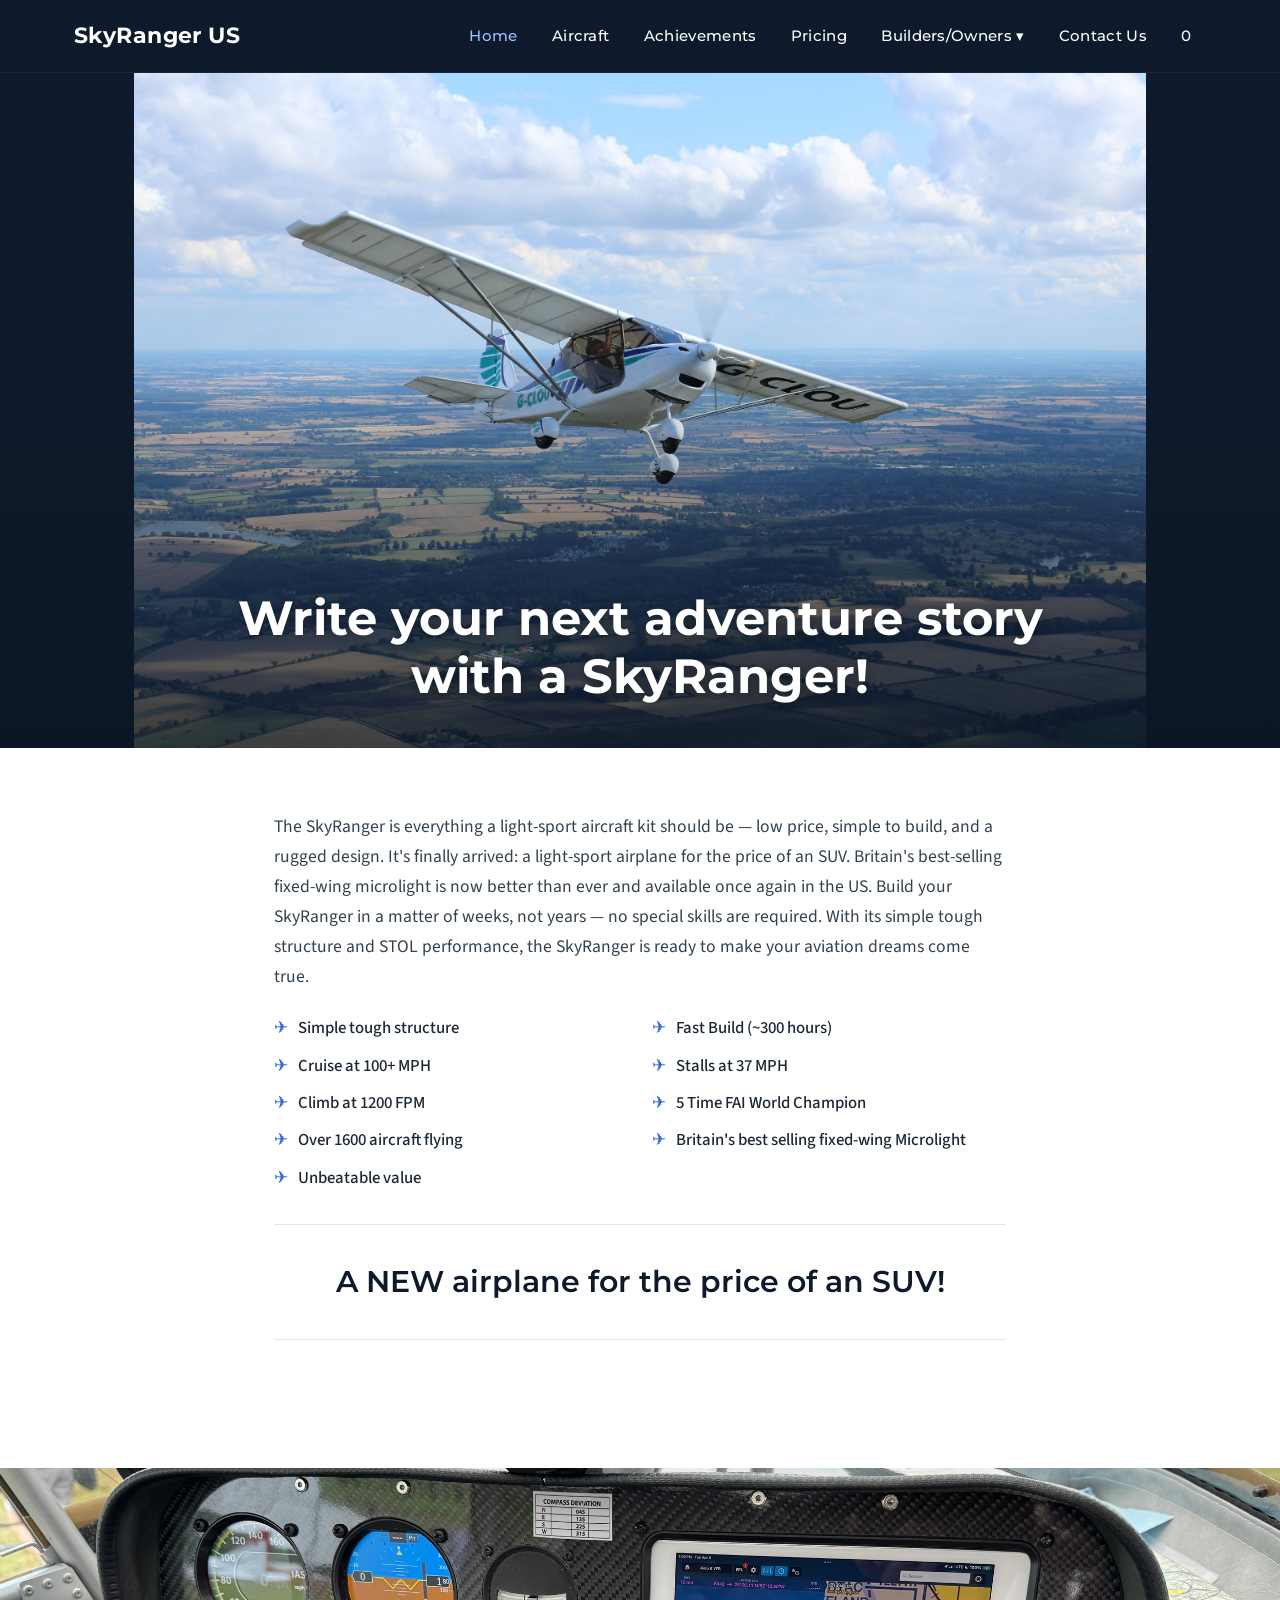
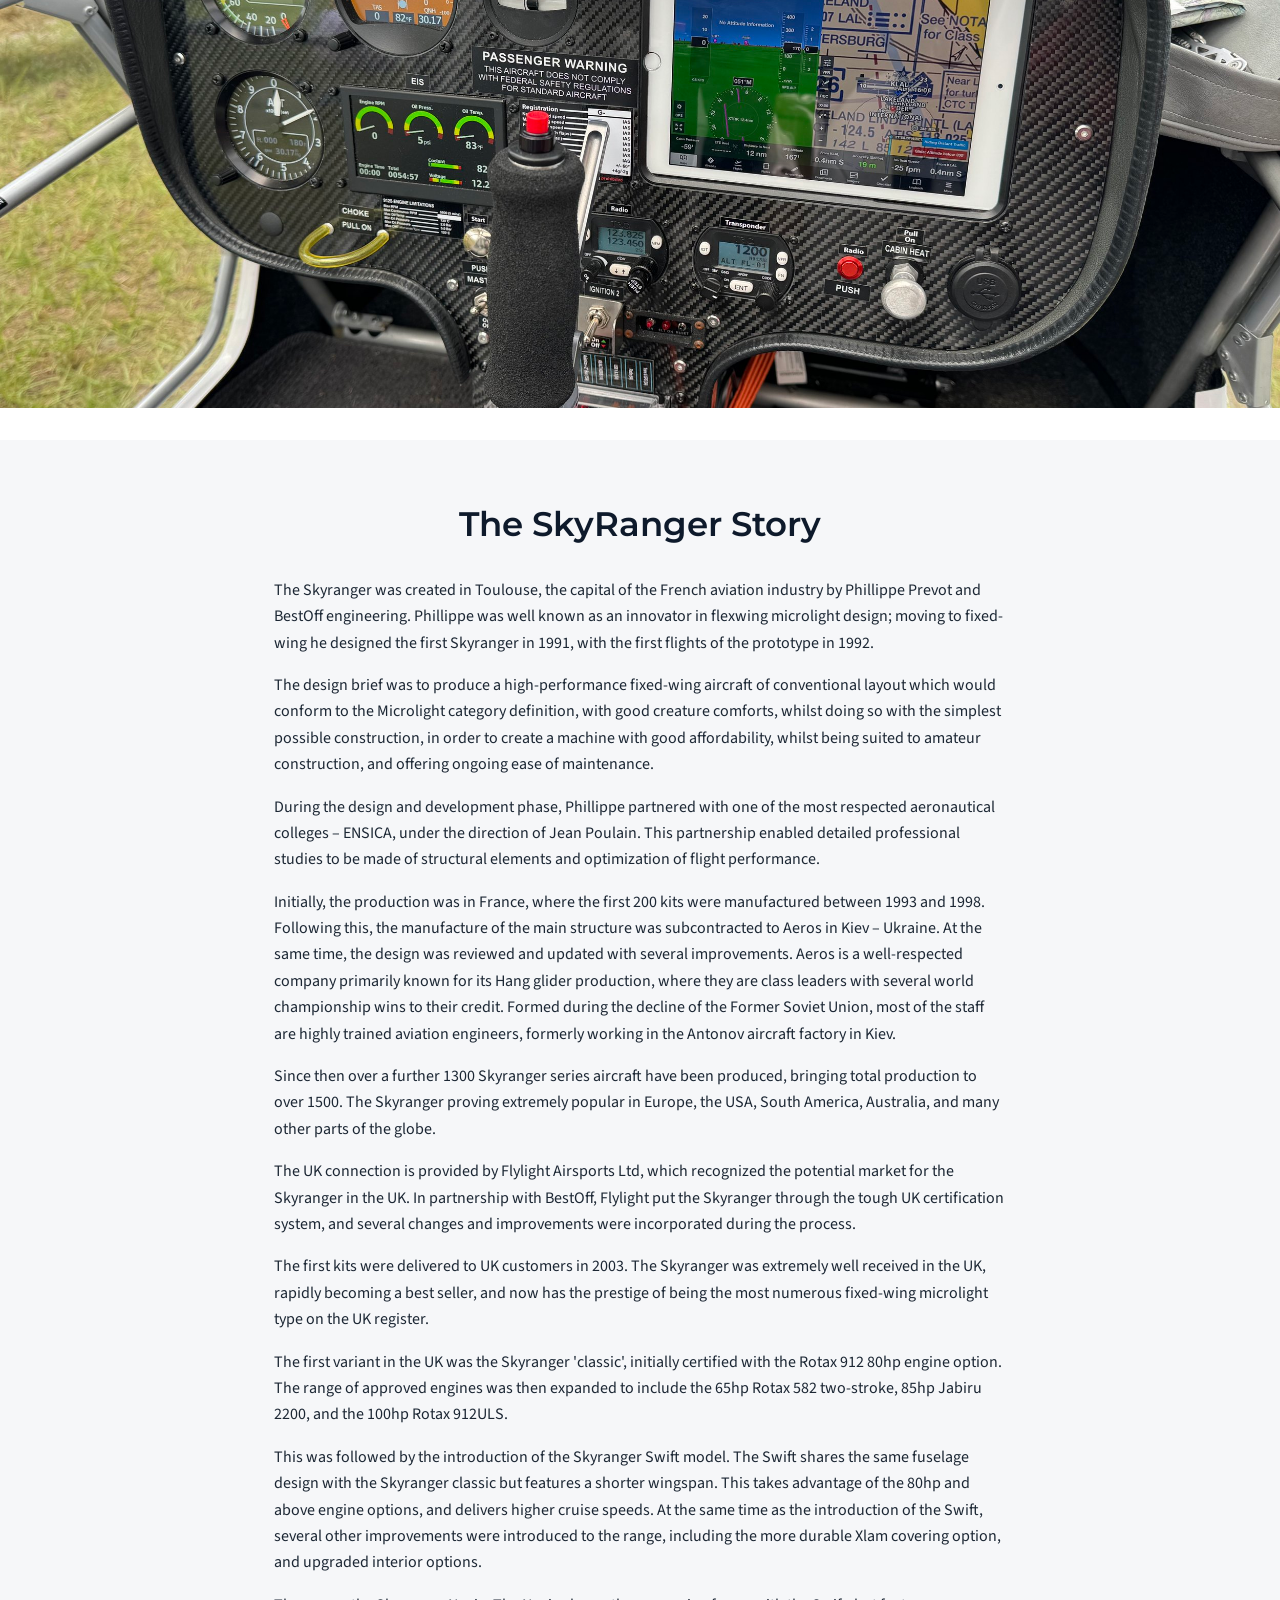
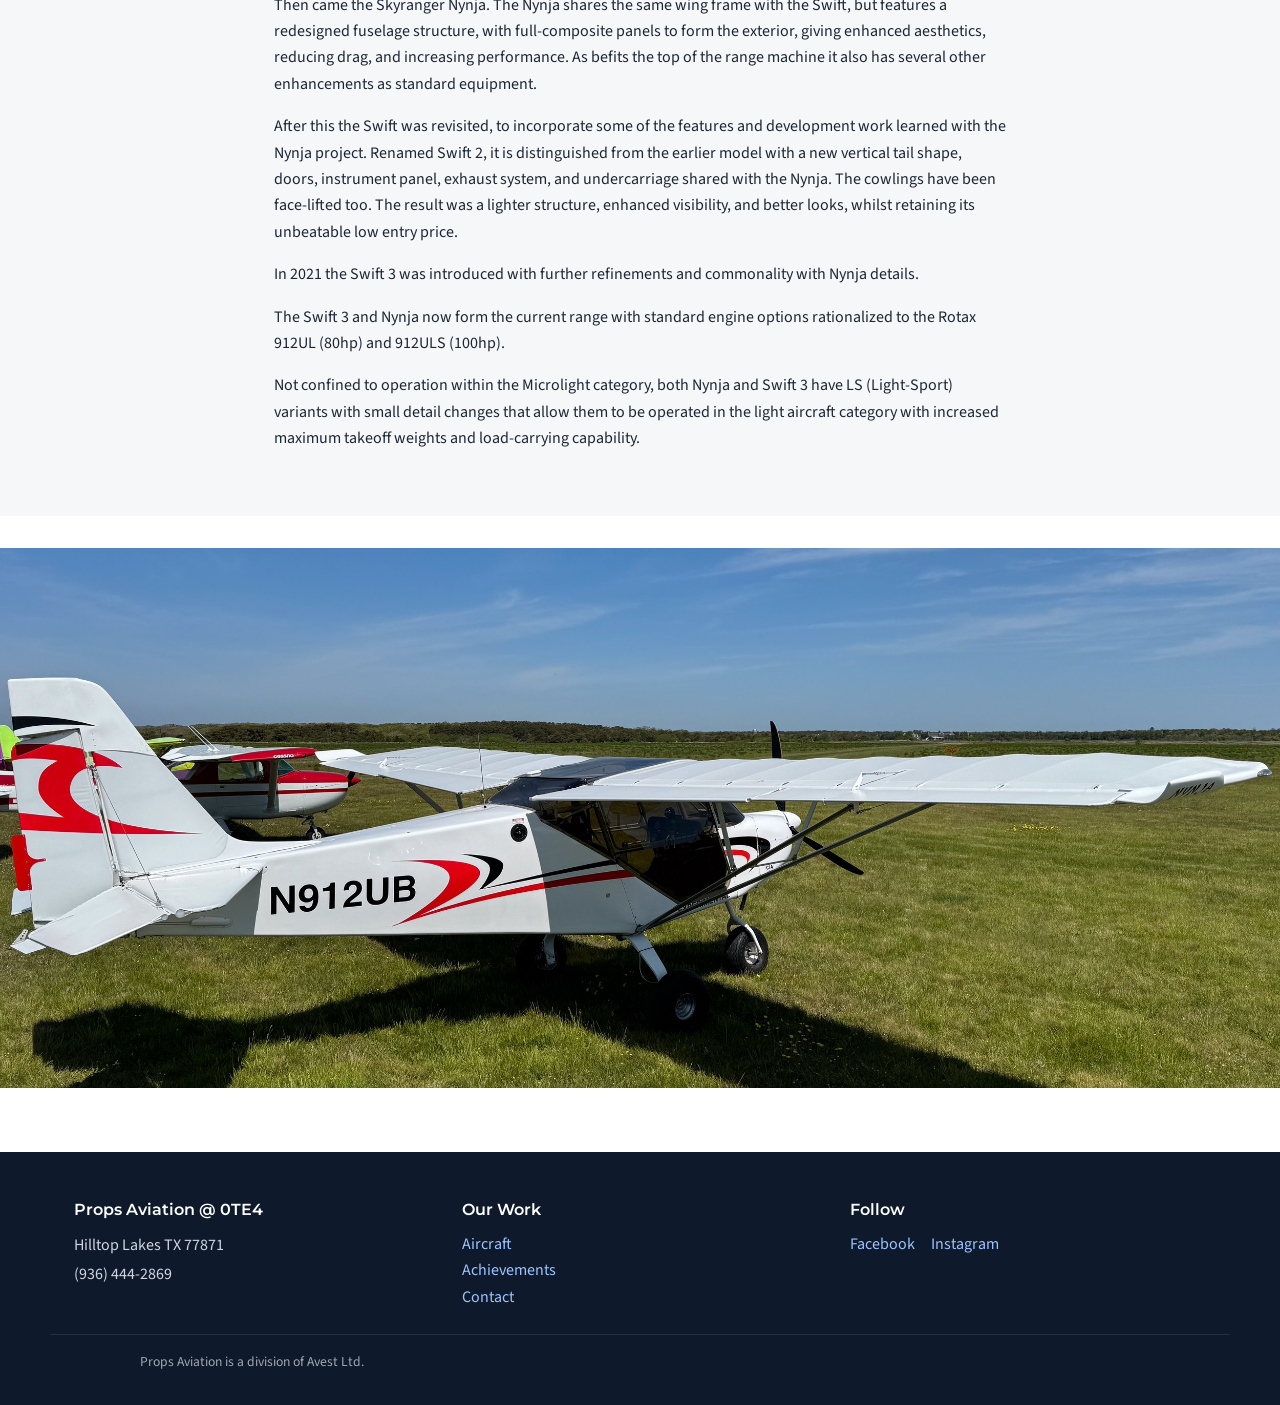
<file: index.html>
<!DOCTYPE html>
<html lang="en">
<head>
<meta charset="UTF-8">
<meta name="viewport" content="width=device-width, initial-scale=1.0">
<title>SkyRanger US — Skyranger Aircraft Sales and Support in the USA</title>
  <link rel="icon" href="assets/favicon.ico" sizes="any">
  <link rel="icon" type="image/png" sizes="16x16" href="assets/favicon-16.png">
  <link rel="icon" type="image/png" sizes="32x32" href="assets/favicon-32.png">
  <link rel="icon" type="image/png" sizes="192x192" href="assets/favicon-192.png">
  <link rel="icon" type="image/png" sizes="512x512" href="assets/favicon-512.png">
  <link rel="apple-touch-icon" sizes="180x180" href="assets/favicon-180.png">
<meta name="description" content="Britain's best-selling fixed-wing microlight. Light-sport airplane kit for the price of an SUV — build in ~300 hours.">
<link rel="stylesheet" href="assets/style.css?v=4">
<!-- Google tag (gtag.js) -->
<script async src="https://www.googletagmanager.com/gtag/js?id=G-SRXDN4G9TX"></script>
<script>
  window.dataLayer = window.dataLayer || [];
  function gtag(){dataLayer.push(arguments);}
  gtag('js', new Date());
  gtag('config', 'G-SRXDN4G9TX');
</script>
</head>
<body>

<nav class="navbar">
  <div class="nav-inner">
    <a href="index.html" class="logo">SkyRanger US</a>
    <button class="nav-hamburger" aria-label="Menu"><span></span><span></span><span></span></button>
    <ul class="nav-links">
      <li><a href="index.html">Home</a></li>
      <li><a href="aircraft.html">Aircraft</a></li>
      <li><a href="achievements.html">Achievements</a></li>
      <li><a href="configure.html">Pricing</a></li>
      <li class="dropdown">
        <span>Builders/Owners ▾</span>
        <ul class="submenu">
          <li><a href="builder-logs.html">Builder Logs</a></li>
          <li><a href="videos.html">Videos</a></li>
          <li><a href="demo-skyranger-ninja.html">Demo Skyranger Ninja</a></li>
          <li><a href="dick-halls-v-max.html">Dick Hall's V-MAX</a></li>
        </ul>
      </li>
      <li><a href="contact-us.html">Contact Us</a></li>
      <li><a href="#" class="cart">0</a></li>
    </ul>
  </div>
</nav>

<header class="hero hero-bottom">
  <img class="hero-img" src="assets/IMG_8779.JPG" alt="SkyRanger in flight">
  <div class="hero-content">
    <div class="inner">
      <h1>Write your next adventure story with a SkyRanger!</h1>
    </div>
  </div>
</header>

<section class="section">
  <div class="container section-narrow">
    <p class="lead">The SkyRanger is everything a light-sport aircraft kit should be — low price, simple to build, and a rugged design. It's finally arrived: a light-sport airplane for the price of an SUV. Britain's best-selling fixed-wing microlight is now better than ever and available once again in the US. Build your SkyRanger in a matter of weeks, not years — no special skills are required. With its simple tough structure and STOL performance, the SkyRanger is ready to make your aviation dreams come true.</p>

    <ul class="feature-list">
      <li>Simple tough structure</li>
      <li>Fast Build (~300 hours)</li>
      <li>Cruise at 100+ MPH</li>
      <li>Stalls at 37 MPH</li>
      <li>Climb at 1200 FPM</li>
      <li>5 Time FAI World Champion</li>
      <li>Over 1600 aircraft flying</li>
      <li>Britain's best selling fixed-wing Microlight</li>
      <li>Unbeatable value</li>
    </ul>

    <div class="callout">A NEW airplane for the price of an SUV!</div>
  </div>
</section>

<section class="img-wide" style="padding:0;">
  <img src="assets/IMG_9367.jpg" alt="SkyRanger in flight" style="width:100%;border-radius:0;">
</section>

<section class="section alt">
  <div class="container section-narrow">
    <h2 class="section-title">The SkyRanger Story</h2>

    <p>The Skyranger was created in Toulouse, the capital of the French aviation industry by Phillippe Prevot and BestOff engineering. Phillippe was well known as an innovator in flexwing microlight design; moving to fixed-wing he designed the first Skyranger in 1991, with the first flights of the prototype in 1992.</p>

    <p>The design brief was to produce a high-performance fixed-wing aircraft of conventional layout which would conform to the Microlight category definition, with good creature comforts, whilst doing so with the simplest possible construction, in order to create a machine with good affordability, whilst being suited to amateur construction, and offering ongoing ease of maintenance.</p>

    <p>During the design and development phase, Phillippe partnered with one of the most respected aeronautical colleges – ENSICA, under the direction of Jean Poulain. This partnership enabled detailed professional studies to be made of structural elements and optimization of flight performance.</p>

    <p>Initially, the production was in France, where the first 200 kits were manufactured between 1993 and 1998. Following this, the manufacture of the main structure was subcontracted to Aeros in Kiev – Ukraine. At the same time, the design was reviewed and updated with several improvements. Aeros is a well-respected company primarily known for its Hang glider production, where they are class leaders with several world championship wins to their credit. Formed during the decline of the Former Soviet Union, most of the staff are highly trained aviation engineers, formerly working in the Antonov aircraft factory in Kiev.</p>

    <p>Since then over a further 1300 Skyranger series aircraft have been produced, bringing total production to over 1500. The Skyranger proving extremely popular in Europe, the USA, South America, Australia, and many other parts of the globe.</p>

    <p>The UK connection is provided by Flylight Airsports Ltd, which recognized the potential market for the Skyranger in the UK. In partnership with BestOff, Flylight put the Skyranger through the tough UK certification system, and several changes and improvements were incorporated during the process.</p>

    <p>The first kits were delivered to UK customers in 2003. The Skyranger was extremely well received in the UK, rapidly becoming a best seller, and now has the prestige of being the most numerous fixed-wing microlight type on the UK register.</p>

    <p>The first variant in the UK was the Skyranger 'classic', initially certified with the Rotax 912 80hp engine option. The range of approved engines was then expanded to include the 65hp Rotax 582 two-stroke, 85hp Jabiru 2200, and the 100hp Rotax 912ULS.</p>

    <p>This was followed by the introduction of the Skyranger Swift model. The Swift shares the same fuselage design with the Skyranger classic but features a shorter wingspan. This takes advantage of the 80hp and above engine options, and delivers higher cruise speeds. At the same time as the introduction of the Swift, several other improvements were introduced to the range, including the more durable Xlam covering option, and upgraded interior options.</p>

    <p>Then came the Skyranger Nynja. The Nynja shares the same wing frame with the Swift, but features a redesigned fuselage structure, with full-composite panels to form the exterior, giving enhanced aesthetics, reducing drag, and increasing performance. As befits the top of the range machine it also has several other enhancements as standard equipment.</p>

    <p>After this the Swift was revisited, to incorporate some of the features and development work learned with the Nynja project. Renamed Swift 2, it is distinguished from the earlier model with a new vertical tail shape, doors, instrument panel, exhaust system, and undercarriage shared with the Nynja. The cowlings have been face-lifted too. The result was a lighter structure, enhanced visibility, and better looks, whilst retaining its unbeatable low entry price.</p>

    <p>In 2021 the Swift 3 was introduced with further refinements and commonality with Nynja details.</p>

    <p>The Swift 3 and Nynja now form the current range with standard engine options rationalized to the Rotax 912UL (80hp) and 912ULS (100hp).</p>

    <p>Not confined to operation within the Microlight category, both Nynja and Swift 3 have LS (Light-Sport) variants with small detail changes that allow them to be operated in the light aircraft category with increased maximum takeoff weights and load-carrying capability.</p>
  </div>
</section>

<section class="img-wide" style="padding:0;">
  <img src="assets/SR.jpg" alt="SkyRanger" style="width:100%;border-radius:0;">
</section>

<footer class="site-footer">
  <div class="container">
    <div>
      <h4>Props Aviation @ 0TE4</h4>
      <div class="addr">
        Hilltop Lakes TX 77871<br>
        (936) 444-2869
      </div>
    </div>
    <div>
      <h4>Our Work</h4>
      <a href="aircraft.html">Aircraft</a><br>
      <a href="achievements.html">Achievements</a><br>
      <a href="contact-us.html">Contact</a>
    </div>
    <div>
      <h4>Follow</h4>
      <div class="social">
        <a href="https://www.facebook.com/skyrangerus" target="_blank" rel="noopener">Facebook</a>
        <a href="https://www.instagram.com/skyrangerus/" target="_blank" rel="noopener">Instagram</a>
      </div>
    </div>
  </div>
  <div class="container" style="padding-top:1rem;border-top:1px solid rgba(255,255,255,0.12);margin-top:1.5rem;text-align:center;font-size:0.85rem;opacity:0.75;">
    Props Aviation is a division of Avest Ltd.
  </div>
</footer>

<script src="assets/main.js"></script>
</body>
</html>
</file>
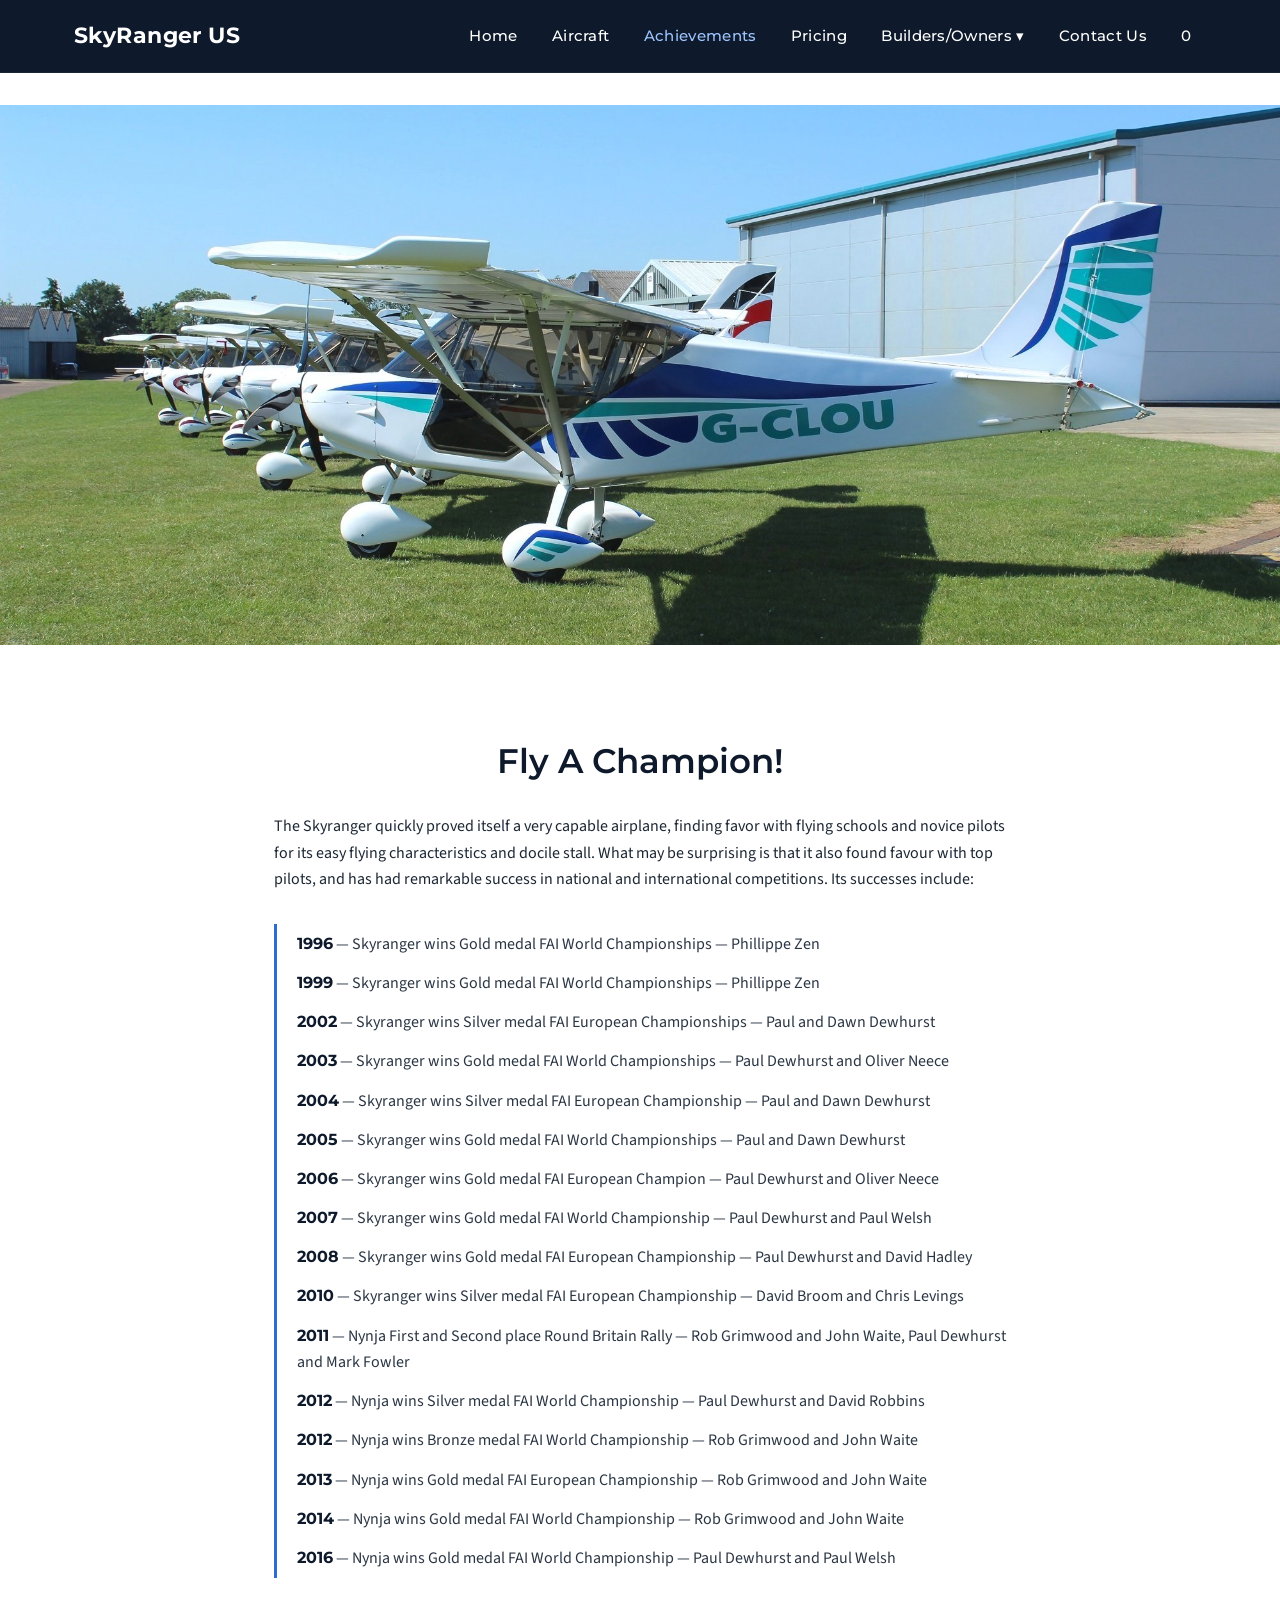
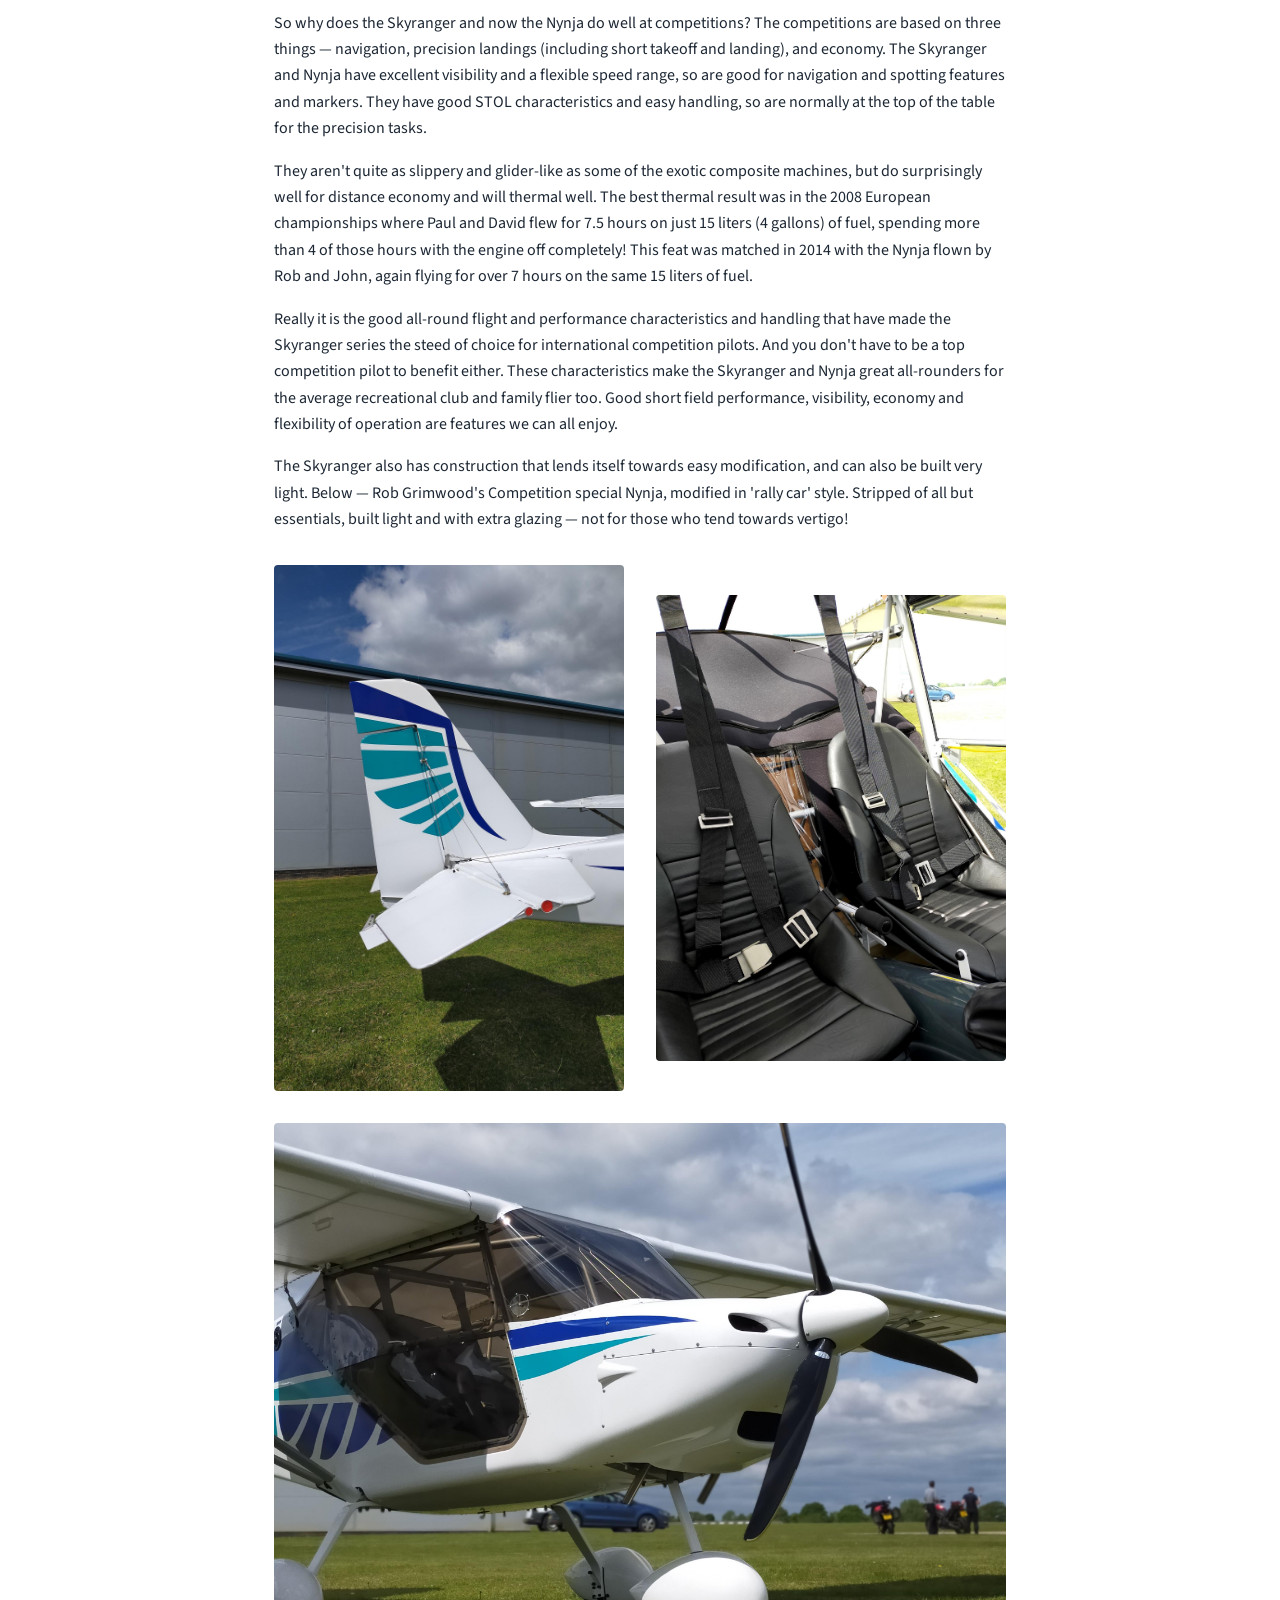
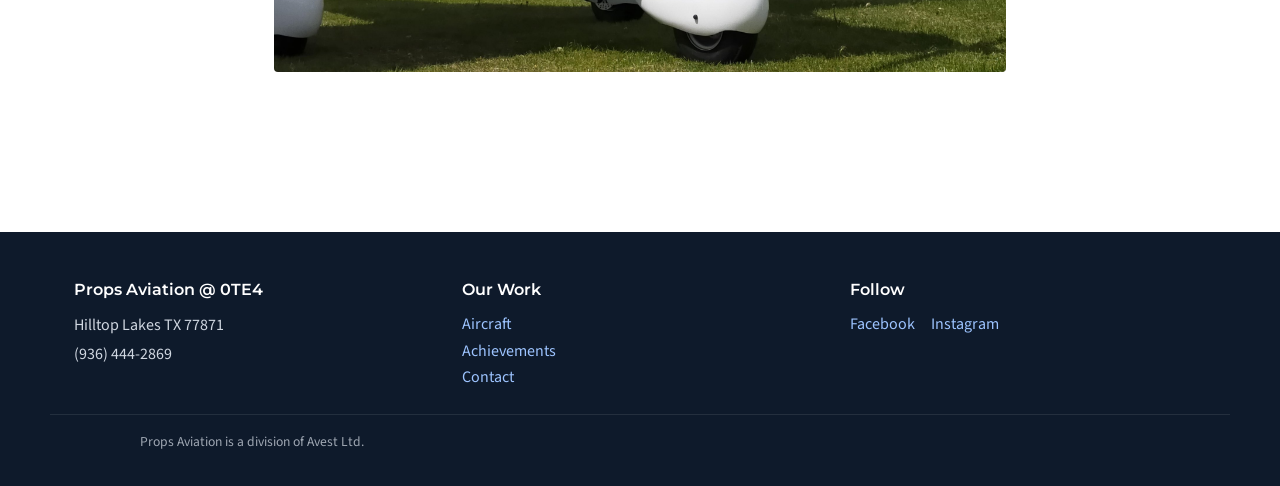
<file: achievements.html>
<!DOCTYPE html>
<html lang="en">
<head>
<meta charset="UTF-8">
<meta name="viewport" content="width=device-width, initial-scale=1.0">
<title>Achievements — SkyRanger US</title>
  <link rel="icon" href="assets/favicon.ico" sizes="any">
  <link rel="icon" type="image/png" sizes="16x16" href="assets/favicon-16.png">
  <link rel="icon" type="image/png" sizes="32x32" href="assets/favicon-32.png">
  <link rel="icon" type="image/png" sizes="192x192" href="assets/favicon-192.png">
  <link rel="icon" type="image/png" sizes="512x512" href="assets/favicon-512.png">
  <link rel="apple-touch-icon" sizes="180x180" href="assets/favicon-180.png">
<link rel="stylesheet" href="assets/style.css?v=4">
<!-- Google tag (gtag.js) -->
<script async src="https://www.googletagmanager.com/gtag/js?id=G-SRXDN4G9TX"></script>
<script>
  window.dataLayer = window.dataLayer || [];
  function gtag(){dataLayer.push(arguments);}
  gtag('js', new Date());
  gtag('config', 'G-SRXDN4G9TX');
</script>
</head>
<body>

<nav class="navbar">
  <div class="nav-inner">
    <a href="index.html" class="logo">SkyRanger US</a>
    <button class="nav-hamburger" aria-label="Menu"><span></span><span></span><span></span></button>
    <ul class="nav-links">
      <li><a href="index.html">Home</a></li>
      <li><a href="aircraft.html">Aircraft</a></li>
      <li><a href="achievements.html">Achievements</a></li>
      <li><a href="configure.html">Pricing</a></li>
      <li class="dropdown">
        <span>Builders/Owners ▾</span>
        <ul class="submenu">
          <li><a href="builder-logs.html">Builder Logs</a></li>
          <li><a href="videos.html">Videos</a></li>
          <li><a href="demo-skyranger-ninja.html">Demo Skyranger Ninja</a></li>
          <li><a href="dick-halls-v-max.html">Dick Hall's V-MAX</a></li>
        </ul>
      </li>
      <li><a href="contact-us.html">Contact Us</a></li>
      <li><a href="#" class="cart">0</a></li>
    </ul>
  </div>
</nav>

<section class="img-wide" style="padding:0;">
  <img src="assets/IMG_8599.jpg" alt="SkyRanger champion" style="width:100%;border-radius:0;">
</section>

<section class="section">
  <div class="container section-narrow">
    <h2 class="section-title">Fly A Champion!</h2>

    <p>The Skyranger quickly proved itself a very capable airplane, finding favor with flying schools and novice pilots for its easy flying characteristics and docile stall. What may be surprising is that it also found favour with top pilots, and has had remarkable success in national and international competitions. Its successes include:</p>

    <ul class="medals">
      <li><strong>1996</strong> — Skyranger wins Gold medal FAI World Championships — Phillippe Zen</li>
      <li><strong>1999</strong> — Skyranger wins Gold medal FAI World Championships — Phillippe Zen</li>
      <li><strong>2002</strong> — Skyranger wins Silver medal FAI European Championships — Paul and Dawn Dewhurst</li>
      <li><strong>2003</strong> — Skyranger wins Gold medal FAI World Championships — Paul Dewhurst and Oliver Neece</li>
      <li><strong>2004</strong> — Skyranger wins Silver medal FAI European Championship — Paul and Dawn Dewhurst</li>
      <li><strong>2005</strong> — Skyranger wins Gold medal FAI World Championships — Paul and Dawn Dewhurst</li>
      <li><strong>2006</strong> — Skyranger wins Gold medal FAI European Champion — Paul Dewhurst and Oliver Neece</li>
      <li><strong>2007</strong> — Skyranger wins Gold medal FAI World Championship — Paul Dewhurst and Paul Welsh</li>
      <li><strong>2008</strong> — Skyranger wins Gold medal FAI European Championship — Paul Dewhurst and David Hadley</li>
      <li><strong>2010</strong> — Skyranger wins Silver medal FAI European Championship — David Broom and Chris Levings</li>
      <li><strong>2011</strong> — Nynja First and Second place Round Britain Rally — Rob Grimwood and John Waite, Paul Dewhurst and Mark Fowler</li>
      <li><strong>2012</strong> — Nynja wins Silver medal FAI World Championship — Paul Dewhurst and David Robbins</li>
      <li><strong>2012</strong> — Nynja wins Bronze medal FAI World Championship — Rob Grimwood and John Waite</li>
      <li><strong>2013</strong> — Nynja wins Gold medal FAI European Championship — Rob Grimwood and John Waite</li>
      <li><strong>2014</strong> — Nynja wins Gold medal FAI World Championship — Rob Grimwood and John Waite</li>
      <li><strong>2016</strong> — Nynja wins Gold medal FAI World Championship — Paul Dewhurst and Paul Welsh</li>
    </ul>

    <p>So why does the Skyranger and now the Nynja do well at competitions? The competitions are based on three things — navigation, precision landings (including short takeoff and landing), and economy. The Skyranger and Nynja have excellent visibility and a flexible speed range, so are good for navigation and spotting features and markers. They have good STOL characteristics and easy handling, so are normally at the top of the table for the precision tasks.</p>

    <p>They aren't quite as slippery and glider-like as some of the exotic composite machines, but do surprisingly well for distance economy and will thermal well. The best thermal result was in the 2008 European championships where Paul and David flew for 7.5 hours on just 15 liters (4 gallons) of fuel, spending more than 4 of those hours with the engine off completely! This feat was matched in 2014 with the Nynja flown by Rob and John, again flying for over 7 hours on the same 15 liters of fuel.</p>

    <p>Really it is the good all-round flight and performance characteristics and handling that have made the Skyranger series the steed of choice for international competition pilots. And you don't have to be a top competition pilot to benefit either. These characteristics make the Skyranger and Nynja great all-rounders for the average recreational club and family flier too. Good short field performance, visibility, economy and flexibility of operation are features we can all enjoy.</p>

    <p>The Skyranger also has construction that lends itself towards easy modification, and can also be built very light. Below — Rob Grimwood's Competition special Nynja, modified in 'rally car' style. Stripped of all but essentials, built light and with extra glazing — not for those who tend towards vertigo!</p>

    <div class="two-col mt-2">
      <img src="assets/11.jpg" alt="Rob Grimwood's competition Nynja">
      <img src="assets/5.jpg" alt="Competition Nynja detail">
    </div>
    <div class="img-wide">
      <img src="assets/22.jpg" alt="Competition Nynja">
    </div>
  </div>
</section>

<footer class="site-footer">
  <div class="container">
    <div>
      <h4>Props Aviation @ 0TE4</h4>
      <div class="addr">
        Hilltop Lakes TX 77871<br>
        (936) 444-2869
      </div>
    </div>
    <div>
      <h4>Our Work</h4>
      <a href="aircraft.html">Aircraft</a><br>
      <a href="achievements.html">Achievements</a><br>
      <a href="contact-us.html">Contact</a>
    </div>
    <div>
      <h4>Follow</h4>
      <div class="social">
        <a href="https://www.facebook.com/skyrangerus" target="_blank" rel="noopener">Facebook</a>
        <a href="https://www.instagram.com/skyrangerus/" target="_blank" rel="noopener">Instagram</a>
      </div>
    </div>
  </div>
  <div class="container" style="padding-top:1rem;border-top:1px solid rgba(255,255,255,0.12);margin-top:1.5rem;text-align:center;font-size:0.85rem;opacity:0.75;">
    Props Aviation is a division of Avest Ltd.
  </div>
</footer>

<script src="assets/main.js"></script>
</body>
</html>
</file>
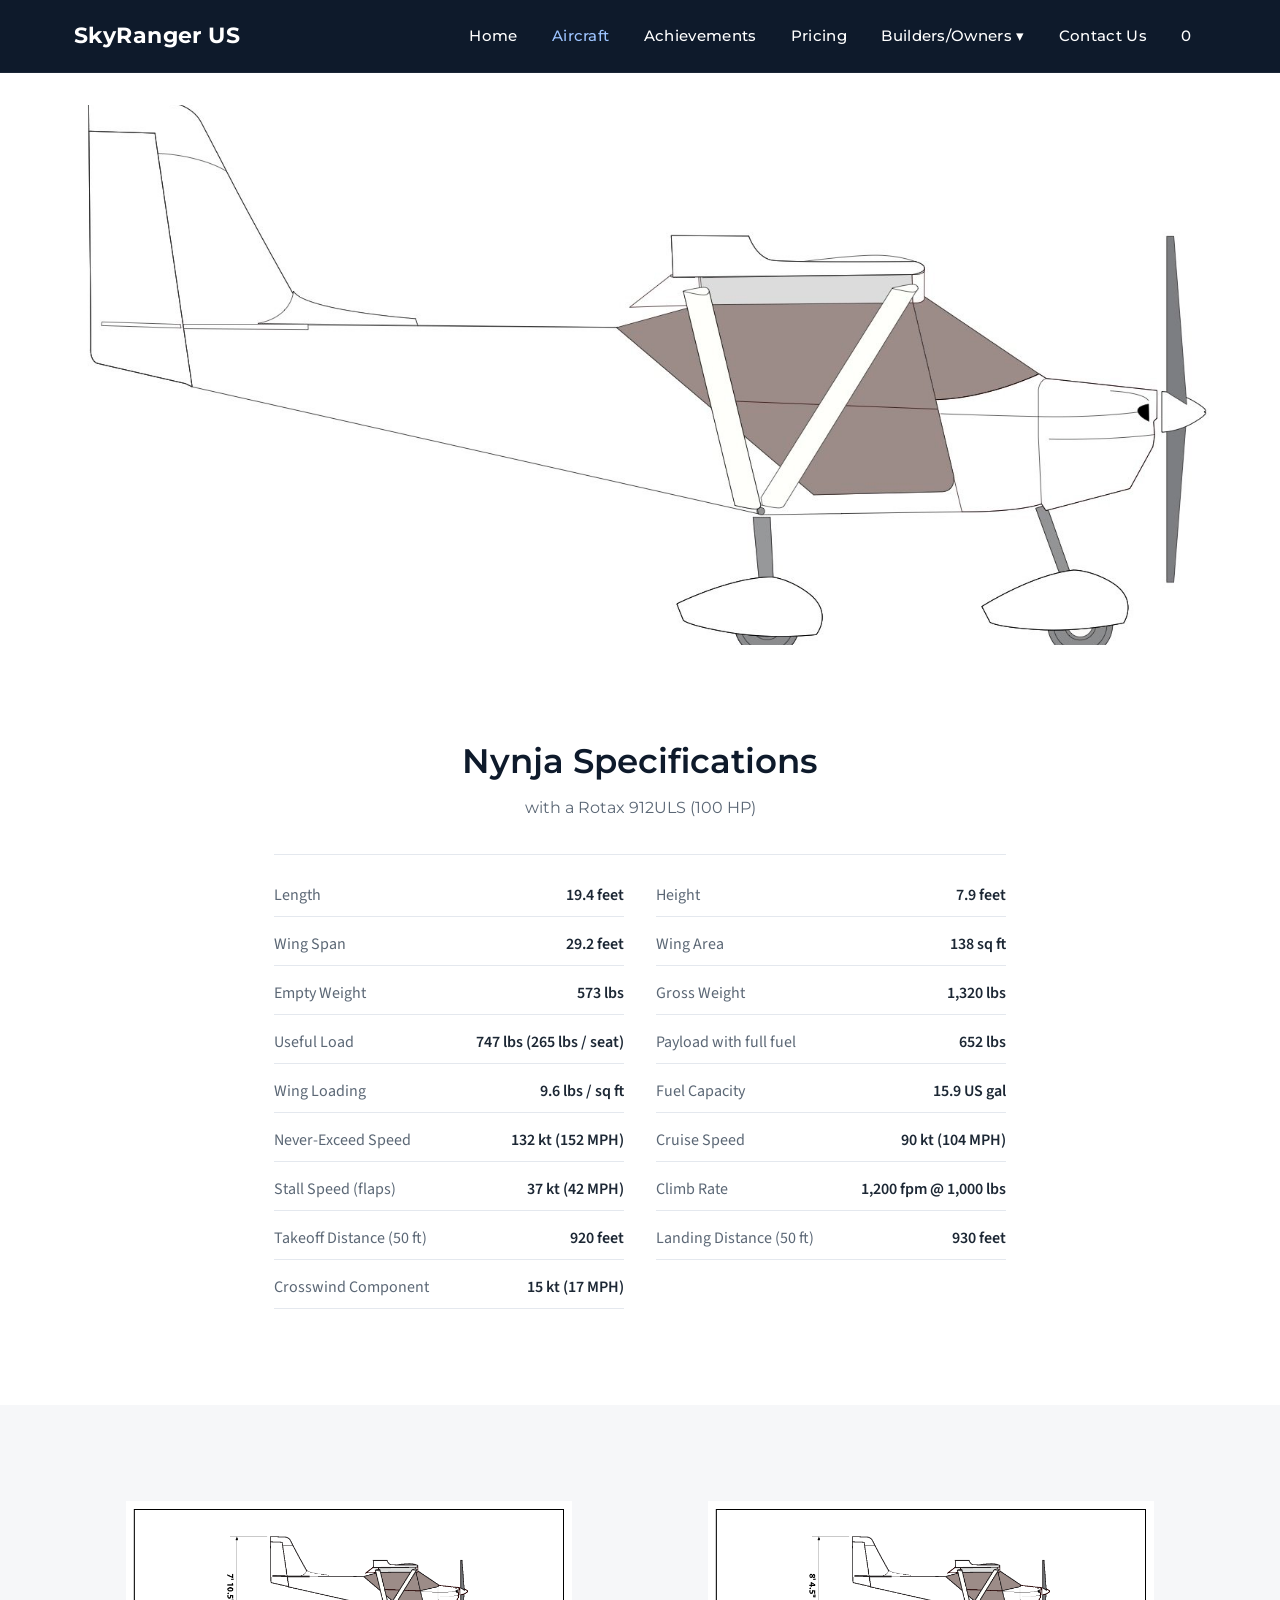
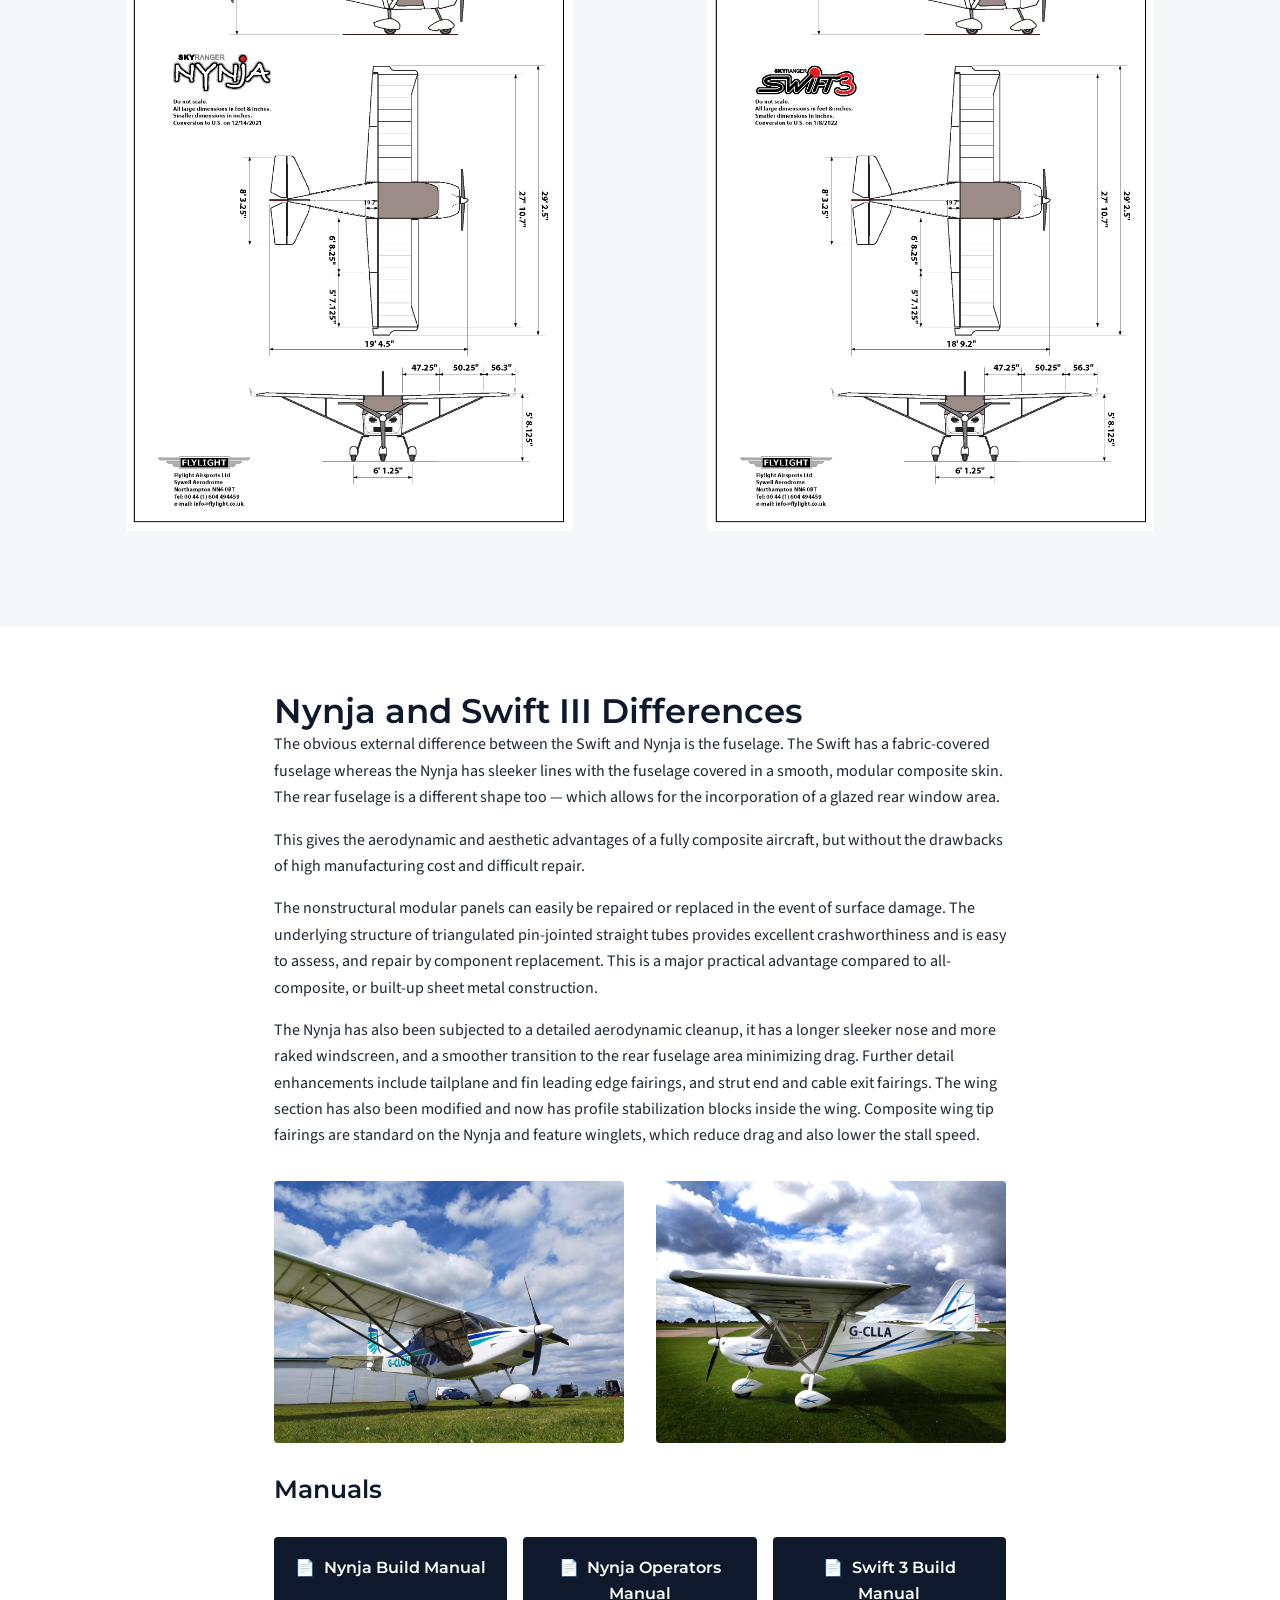
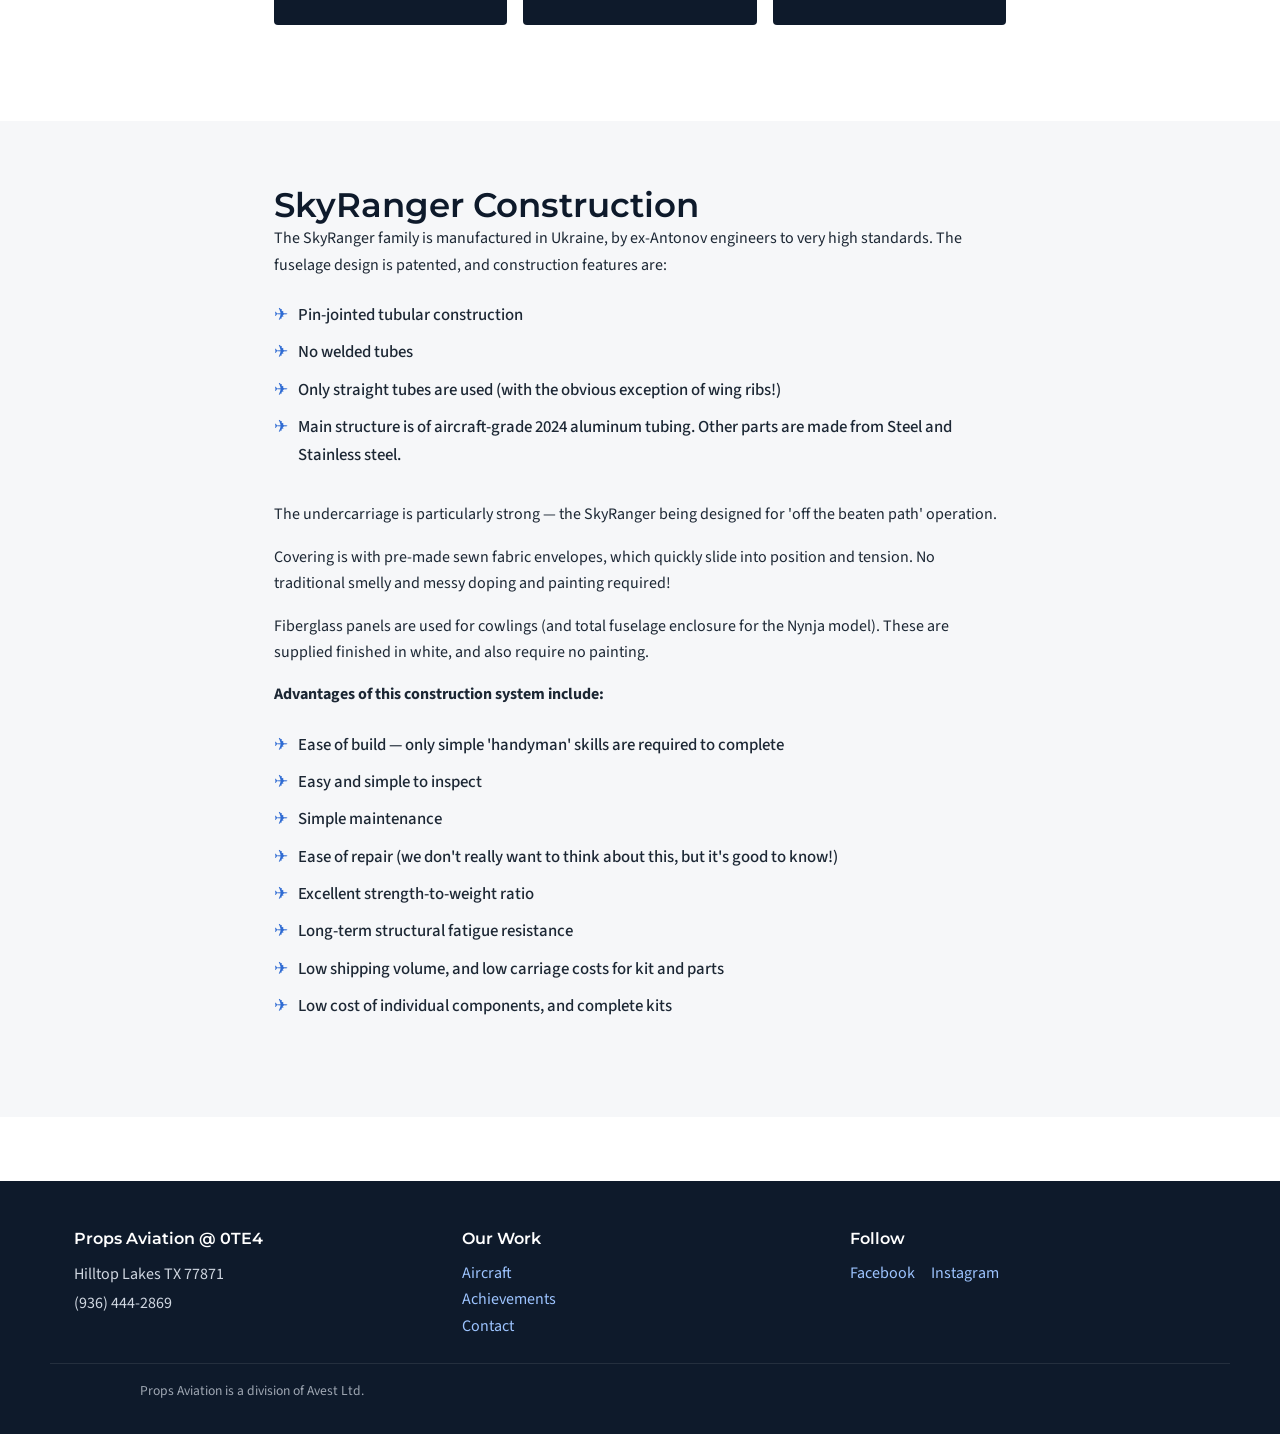
<file: aircraft.html>
<!DOCTYPE html>
<html lang="en">
<head>
<meta charset="UTF-8">
<meta name="viewport" content="width=device-width, initial-scale=1.0">
<title>Aircraft — SkyRanger US</title>
  <link rel="icon" href="assets/favicon.ico" sizes="any">
  <link rel="icon" type="image/png" sizes="16x16" href="assets/favicon-16.png">
  <link rel="icon" type="image/png" sizes="32x32" href="assets/favicon-32.png">
  <link rel="icon" type="image/png" sizes="192x192" href="assets/favicon-192.png">
  <link rel="icon" type="image/png" sizes="512x512" href="assets/favicon-512.png">
  <link rel="apple-touch-icon" sizes="180x180" href="assets/favicon-180.png">
<link rel="stylesheet" href="assets/style.css?v=4">
<!-- Google tag (gtag.js) -->
<script async src="https://www.googletagmanager.com/gtag/js?id=G-SRXDN4G9TX"></script>
<script>
  window.dataLayer = window.dataLayer || [];
  function gtag(){dataLayer.push(arguments);}
  gtag('js', new Date());
  gtag('config', 'G-SRXDN4G9TX');
</script>
</head>
<body>

<nav class="navbar">
  <div class="nav-inner">
    <a href="index.html" class="logo">SkyRanger US</a>
    <button class="nav-hamburger" aria-label="Menu"><span></span><span></span><span></span></button>
    <ul class="nav-links">
      <li><a href="index.html">Home</a></li>
      <li><a href="aircraft.html">Aircraft</a></li>
      <li><a href="achievements.html">Achievements</a></li>
      <li><a href="configure.html">Pricing</a></li>
      <li class="dropdown">
        <span>Builders/Owners ▾</span>
        <ul class="submenu">
          <li><a href="builder-logs.html">Builder Logs</a></li>
          <li><a href="videos.html">Videos</a></li>
          <li><a href="demo-skyranger-ninja.html">Demo Skyranger Ninja</a></li>
          <li><a href="dick-halls-v-max.html">Dick Hall's V-MAX</a></li>
        </ul>
      </li>
      <li><a href="contact-us.html">Contact Us</a></li>
      <li><a href="#" class="cart">0</a></li>
    </ul>
  </div>
</nav>

<section class="img-wide" style="padding:0;">
  <img src="assets/Nynja4.jpg" alt="Nynja" style="width:100%;border-radius:0;">
</section>

<section class="section">
  <div class="container section-narrow">
    <h2 class="section-title">Nynja Specifications<br><small style="font-size:1rem;font-weight:400;color:var(--muted);">with a Rotax 912ULS (100 HP)</small></h2>
    <div class="specs">
      <div><span>Length</span><span>19.4 feet</span></div>
      <div><span>Height</span><span>7.9 feet</span></div>
      <div><span>Wing Span</span><span>29.2 feet</span></div>
      <div><span>Wing Area</span><span>138 sq ft</span></div>
      <div><span>Empty Weight</span><span>573 lbs</span></div>
      <div><span>Gross Weight</span><span>1,320 lbs</span></div>
      <div><span>Useful Load</span><span>747 lbs (265 lbs / seat)</span></div>
      <div><span>Payload with full fuel</span><span>652 lbs</span></div>
      <div><span>Wing Loading</span><span>9.6 lbs / sq ft</span></div>
      <div><span>Fuel Capacity</span><span>15.9 US gal</span></div>
      <div><span>Never-Exceed Speed</span><span>132 kt (152 MPH)</span></div>
      <div><span>Cruise Speed</span><span>90 kt (104 MPH)</span></div>
      <div><span>Stall Speed (flaps)</span><span>37 kt (42 MPH)</span></div>
      <div><span>Climb Rate</span><span>1,200 fpm @ 1,000 lbs</span></div>
      <div><span>Takeoff Distance (50 ft)</span><span>920 feet</span></div>
      <div><span>Landing Distance (50 ft)</span><span>930 feet</span></div>
      <div><span>Crosswind Component</span><span>15 kt (17 MPH)</span></div>
    </div>
  </div>
</section>

<section class="section alt">
  <div class="container">
    <div class="two-col">
      <div>
        <img src="assets/Nynja.3.view_US.png" alt="Nynja 3-view drawing">
      </div>
      <div>
        <img src="assets/Swift3.3.view_US.png" alt="Swift 3 3-view drawing">
      </div>
    </div>
  </div>
</section>

<section class="section">
  <div class="container section-narrow">
    <h2>Nynja and Swift III Differences</h2>
    <p>The obvious external difference between the Swift and Nynja is the fuselage. The Swift has a fabric-covered fuselage whereas the Nynja has sleeker lines with the fuselage covered in a smooth, modular composite skin. The rear fuselage is a different shape too — which allows for the incorporation of a glazed rear window area.</p>

    <p>This gives the aerodynamic and aesthetic advantages of a fully composite aircraft, but without the drawbacks of high manufacturing cost and difficult repair.</p>

    <p>The nonstructural modular panels can easily be repaired or replaced in the event of surface damage. The underlying structure of triangulated pin-jointed straight tubes provides excellent crashworthiness and is easy to assess, and repair by component replacement. This is a major practical advantage compared to all-composite, or built-up sheet metal construction.</p>

    <p>The Nynja has also been subjected to a detailed aerodynamic cleanup, it has a longer sleeker nose and more raked windscreen, and a smoother transition to the rear fuselage area minimizing drag. Further detail enhancements include tailplane and fin leading edge fairings, and strut end and cable exit fairings. The wing section has also been modified and now has profile stabilization blocks inside the wing. Composite wing tip fairings are standard on the Nynja and feature winglets, which reduce drag and also lower the stall speed.</p>

    <div class="two-col mt-2">
      <img src="assets/20.jpg" alt="Nynja">
      <img src="assets/Swift3.jpg" alt="Swift 3">
    </div>

    <h3 class="mt-2">Manuals</h3>
    <div class="downloads">
      <a href="assets/Nynja-Build-manual-issue-01.4-I.pdf" target="_blank">Nynja Build Manual</a>
      <a href="assets/SkyRanger-Nynja-600-Operators-Manua-Issue-1.pdf" target="_blank">Nynja Operators Manual</a>
      <a href="assets/Swift-3-build-manual-0.2.pdf" target="_blank">Swift 3 Build Manual</a>
    </div>
  </div>
</section>

<section class="section alt">
  <div class="container section-narrow">
    <h2>SkyRanger Construction</h2>
    <p>The SkyRanger family is manufactured in Ukraine, by ex-Antonov engineers to very high standards. The fuselage design is patented, and construction features are:</p>

    <ul class="feature-list" style="grid-template-columns:1fr;">
      <li>Pin-jointed tubular construction</li>
      <li>No welded tubes</li>
      <li>Only straight tubes are used (with the obvious exception of wing ribs!)</li>
      <li>Main structure is of aircraft-grade 2024 aluminum tubing. Other parts are made from Steel and Stainless steel.</li>
    </ul>

    <p>The undercarriage is particularly strong — the SkyRanger being designed for 'off the beaten path' operation.</p>

    <p>Covering is with pre-made sewn fabric envelopes, which quickly slide into position and tension. No traditional smelly and messy doping and painting required!</p>

    <p>Fiberglass panels are used for cowlings (and total fuselage enclosure for the Nynja model). These are supplied finished in white, and also require no painting.</p>

    <p><strong>Advantages of this construction system include:</strong></p>
    <ul class="feature-list" style="grid-template-columns:1fr;">
      <li>Ease of build — only simple 'handyman' skills are required to complete</li>
      <li>Easy and simple to inspect</li>
      <li>Simple maintenance</li>
      <li>Ease of repair (we don't really want to think about this, but it's good to know!)</li>
      <li>Excellent strength-to-weight ratio</li>
      <li>Long-term structural fatigue resistance</li>
      <li>Low shipping volume, and low carriage costs for kit and parts</li>
      <li>Low cost of individual components, and complete kits</li>
    </ul>
  </div>
</section>

<footer class="site-footer">
  <div class="container">
    <div>
      <h4>Props Aviation @ 0TE4</h4>
      <div class="addr">
        Hilltop Lakes TX 77871<br>
        (936) 444-2869
      </div>
    </div>
    <div>
      <h4>Our Work</h4>
      <a href="aircraft.html">Aircraft</a><br>
      <a href="achievements.html">Achievements</a><br>
      <a href="contact-us.html">Contact</a>
    </div>
    <div>
      <h4>Follow</h4>
      <div class="social">
        <a href="https://www.facebook.com/skyrangerus" target="_blank" rel="noopener">Facebook</a>
        <a href="https://www.instagram.com/skyrangerus/" target="_blank" rel="noopener">Instagram</a>
      </div>
    </div>
  </div>
  <div class="container" style="padding-top:1rem;border-top:1px solid rgba(255,255,255,0.12);margin-top:1.5rem;text-align:center;font-size:0.85rem;opacity:0.75;">
    Props Aviation is a division of Avest Ltd.
  </div>
</footer>

<script src="assets/main.js"></script>
</body>
</html>
</file>
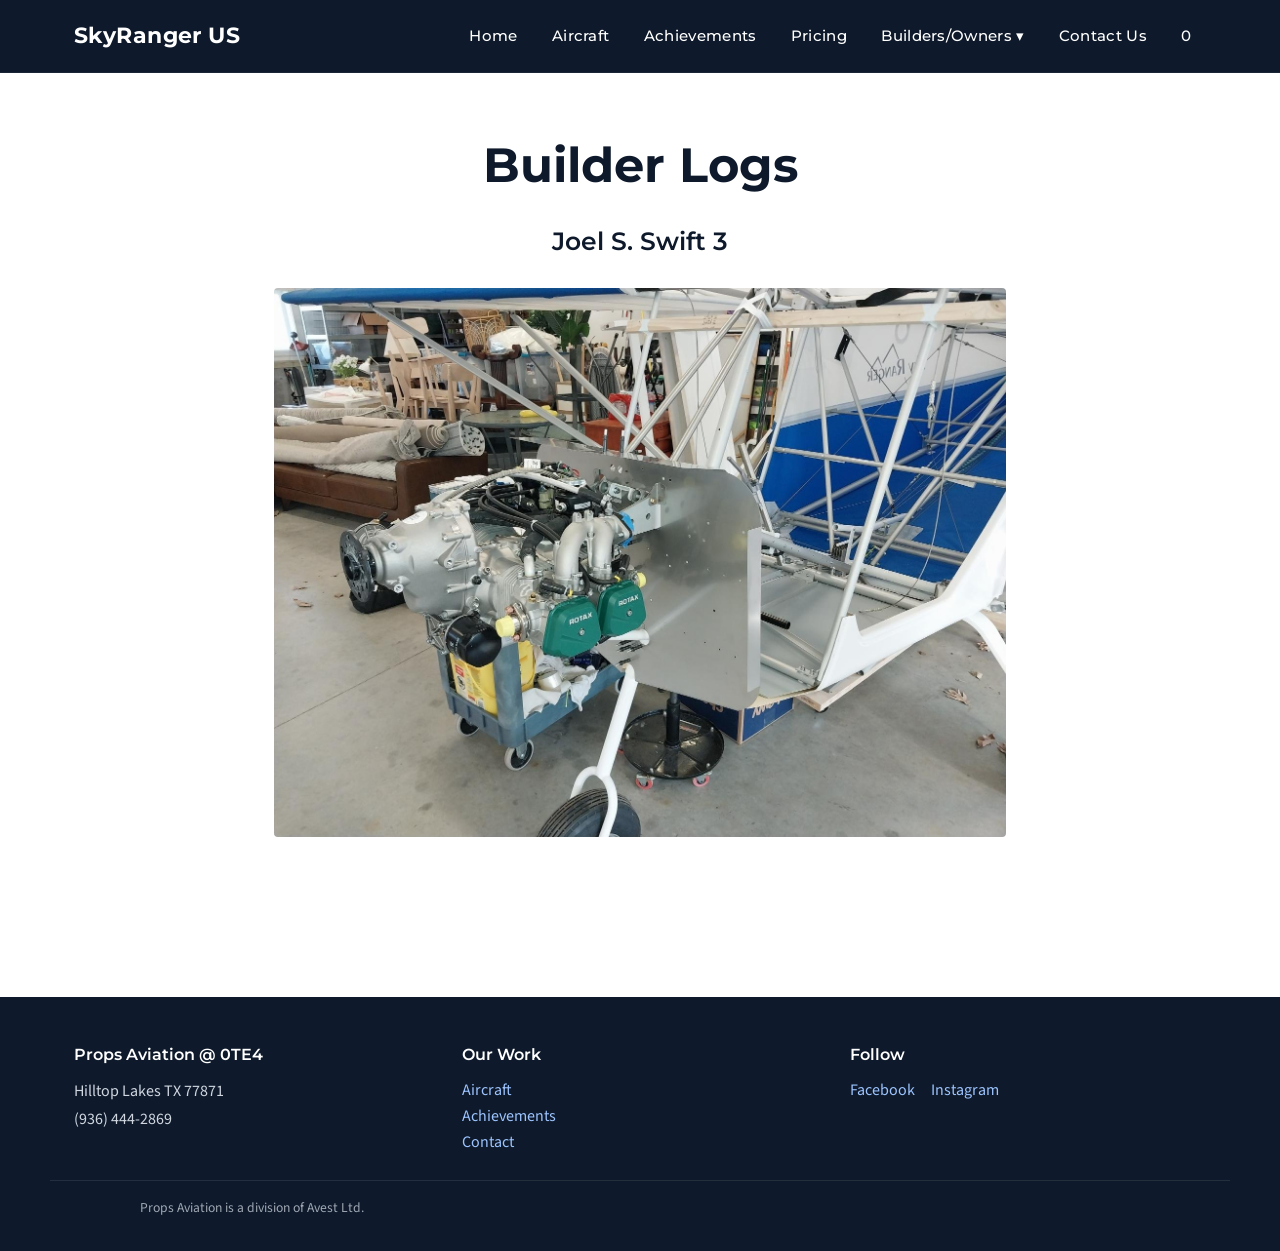
<file: builder-logs.html>
<!DOCTYPE html>
<html lang="en">
<head>
<meta charset="UTF-8">
<meta name="viewport" content="width=device-width, initial-scale=1.0">
<title>Builder Logs — SkyRanger US</title>
  <link rel="icon" href="assets/favicon.ico" sizes="any">
  <link rel="icon" type="image/png" sizes="16x16" href="assets/favicon-16.png">
  <link rel="icon" type="image/png" sizes="32x32" href="assets/favicon-32.png">
  <link rel="icon" type="image/png" sizes="192x192" href="assets/favicon-192.png">
  <link rel="icon" type="image/png" sizes="512x512" href="assets/favicon-512.png">
  <link rel="apple-touch-icon" sizes="180x180" href="assets/favicon-180.png">
<link rel="stylesheet" href="assets/style.css?v=4">
<!-- Google tag (gtag.js) -->
<script async src="https://www.googletagmanager.com/gtag/js?id=G-SRXDN4G9TX"></script>
<script>
  window.dataLayer = window.dataLayer || [];
  function gtag(){dataLayer.push(arguments);}
  gtag('js', new Date());
  gtag('config', 'G-SRXDN4G9TX');
</script>
</head>
<body>

<nav class="navbar">
  <div class="nav-inner">
    <a href="index.html" class="logo">SkyRanger US</a>
    <button class="nav-hamburger" aria-label="Menu"><span></span><span></span><span></span></button>
    <ul class="nav-links">
      <li><a href="index.html">Home</a></li>
      <li><a href="aircraft.html">Aircraft</a></li>
      <li><a href="achievements.html">Achievements</a></li>
      <li><a href="configure.html">Pricing</a></li>
      <li class="dropdown">
        <span>Builders/Owners ▾</span>
        <ul class="submenu">
          <li><a href="builder-logs.html">Builder Logs</a></li>
          <li><a href="videos.html">Videos</a></li>
          <li><a href="demo-skyranger-ninja.html">Demo Skyranger Ninja</a></li>
          <li><a href="dick-halls-v-max.html">Dick Hall's V-MAX</a></li>
        </ul>
      </li>
      <li><a href="contact-us.html">Contact Us</a></li>
      <li><a href="#" class="cart">0</a></li>
    </ul>
  </div>
</nav>

<section class="section">
  <div class="container section-narrow">
    <h1 class="section-title">Builder Logs</h1>
    <h3 class="text-center">Joel S. Swift 3</h3>
    <div class="img-wide">
      <img src="assets/Build_020.jpeg" alt="Joel S. Swift 3 build">
    </div>
  </div>
</section>

<footer class="site-footer">
  <div class="container">
    <div>
      <h4>Props Aviation @ 0TE4</h4>
      <div class="addr">
        Hilltop Lakes TX 77871<br>
        (936) 444-2869
      </div>
    </div>
    <div>
      <h4>Our Work</h4>
      <a href="aircraft.html">Aircraft</a><br>
      <a href="achievements.html">Achievements</a><br>
      <a href="contact-us.html">Contact</a>
    </div>
    <div>
      <h4>Follow</h4>
      <div class="social">
        <a href="https://www.facebook.com/skyrangerus" target="_blank" rel="noopener">Facebook</a>
        <a href="https://www.instagram.com/skyrangerus/" target="_blank" rel="noopener">Instagram</a>
      </div>
    </div>
  </div>
  <div class="container" style="padding-top:1rem;border-top:1px solid rgba(255,255,255,0.12);margin-top:1.5rem;text-align:center;font-size:0.85rem;opacity:0.75;">
    Props Aviation is a division of Avest Ltd.
  </div>
</footer>

<script src="assets/main.js"></script>
</body>
</html>
</file>
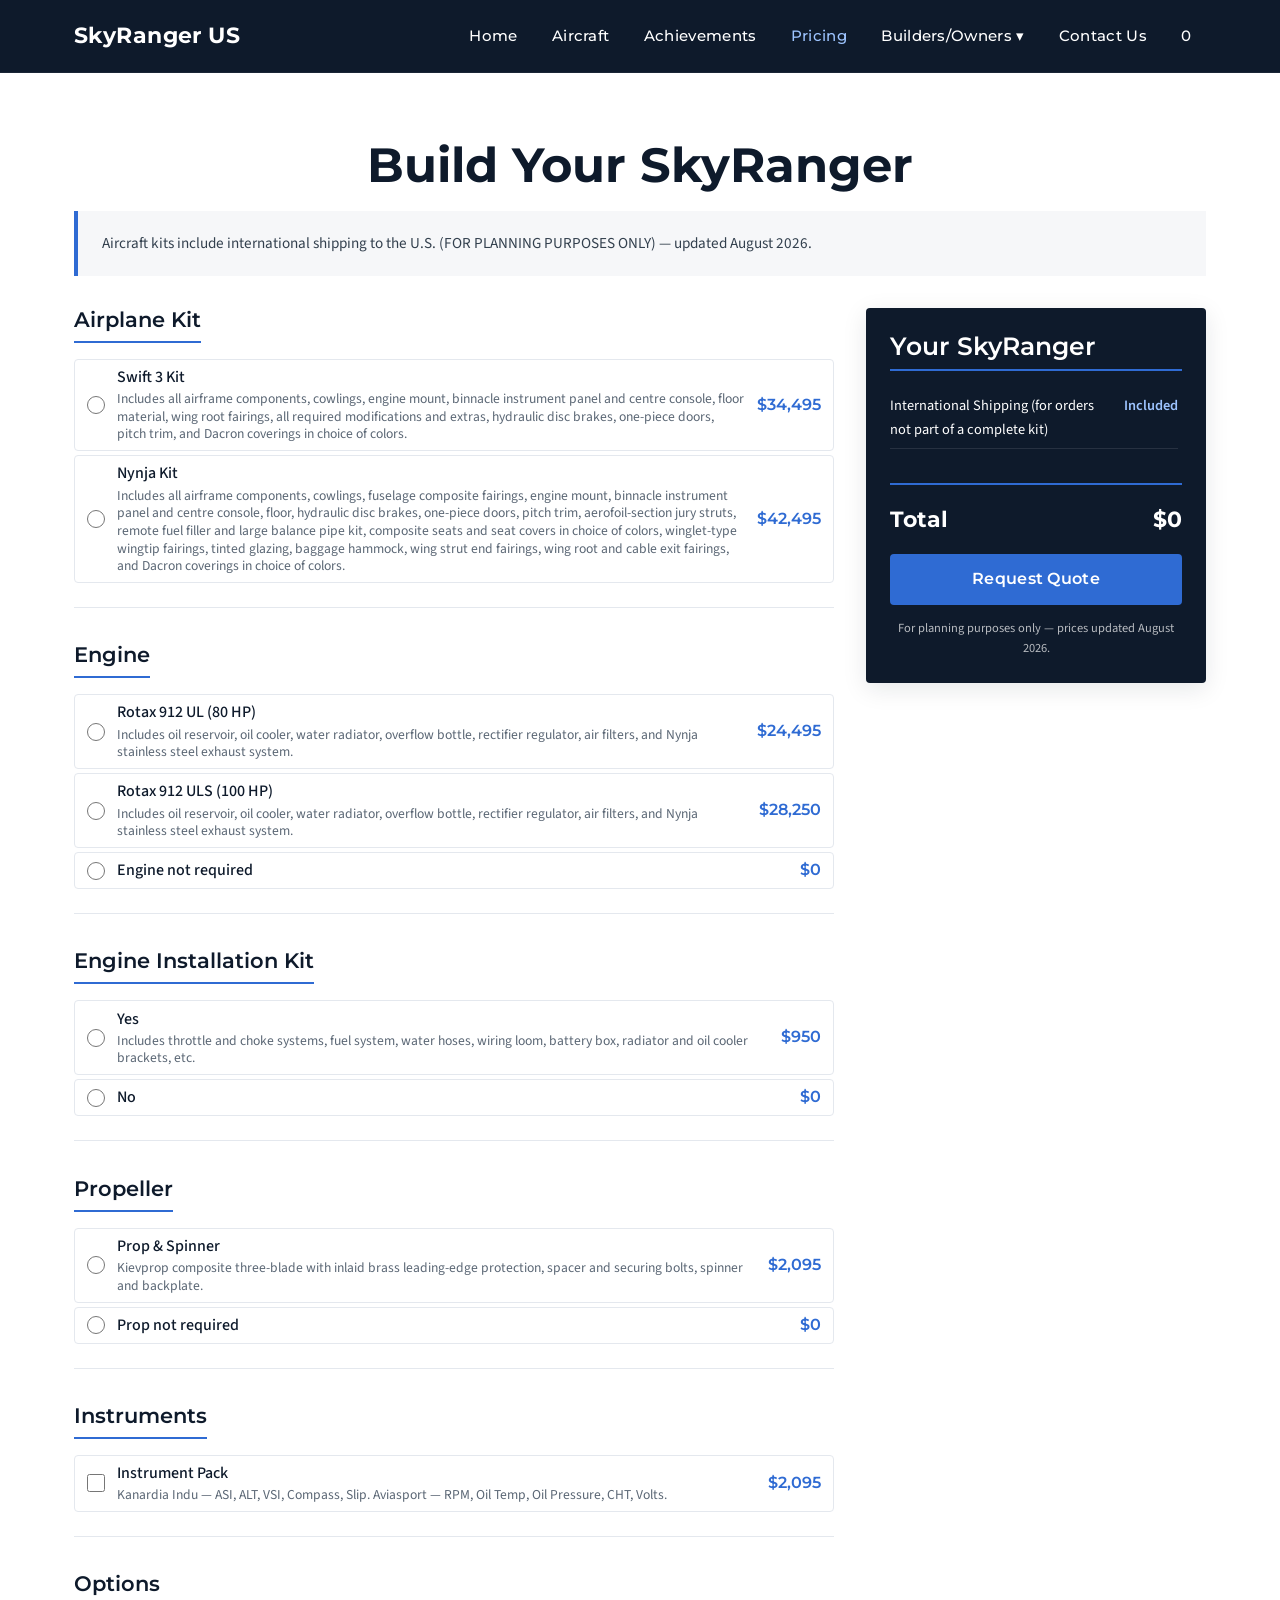
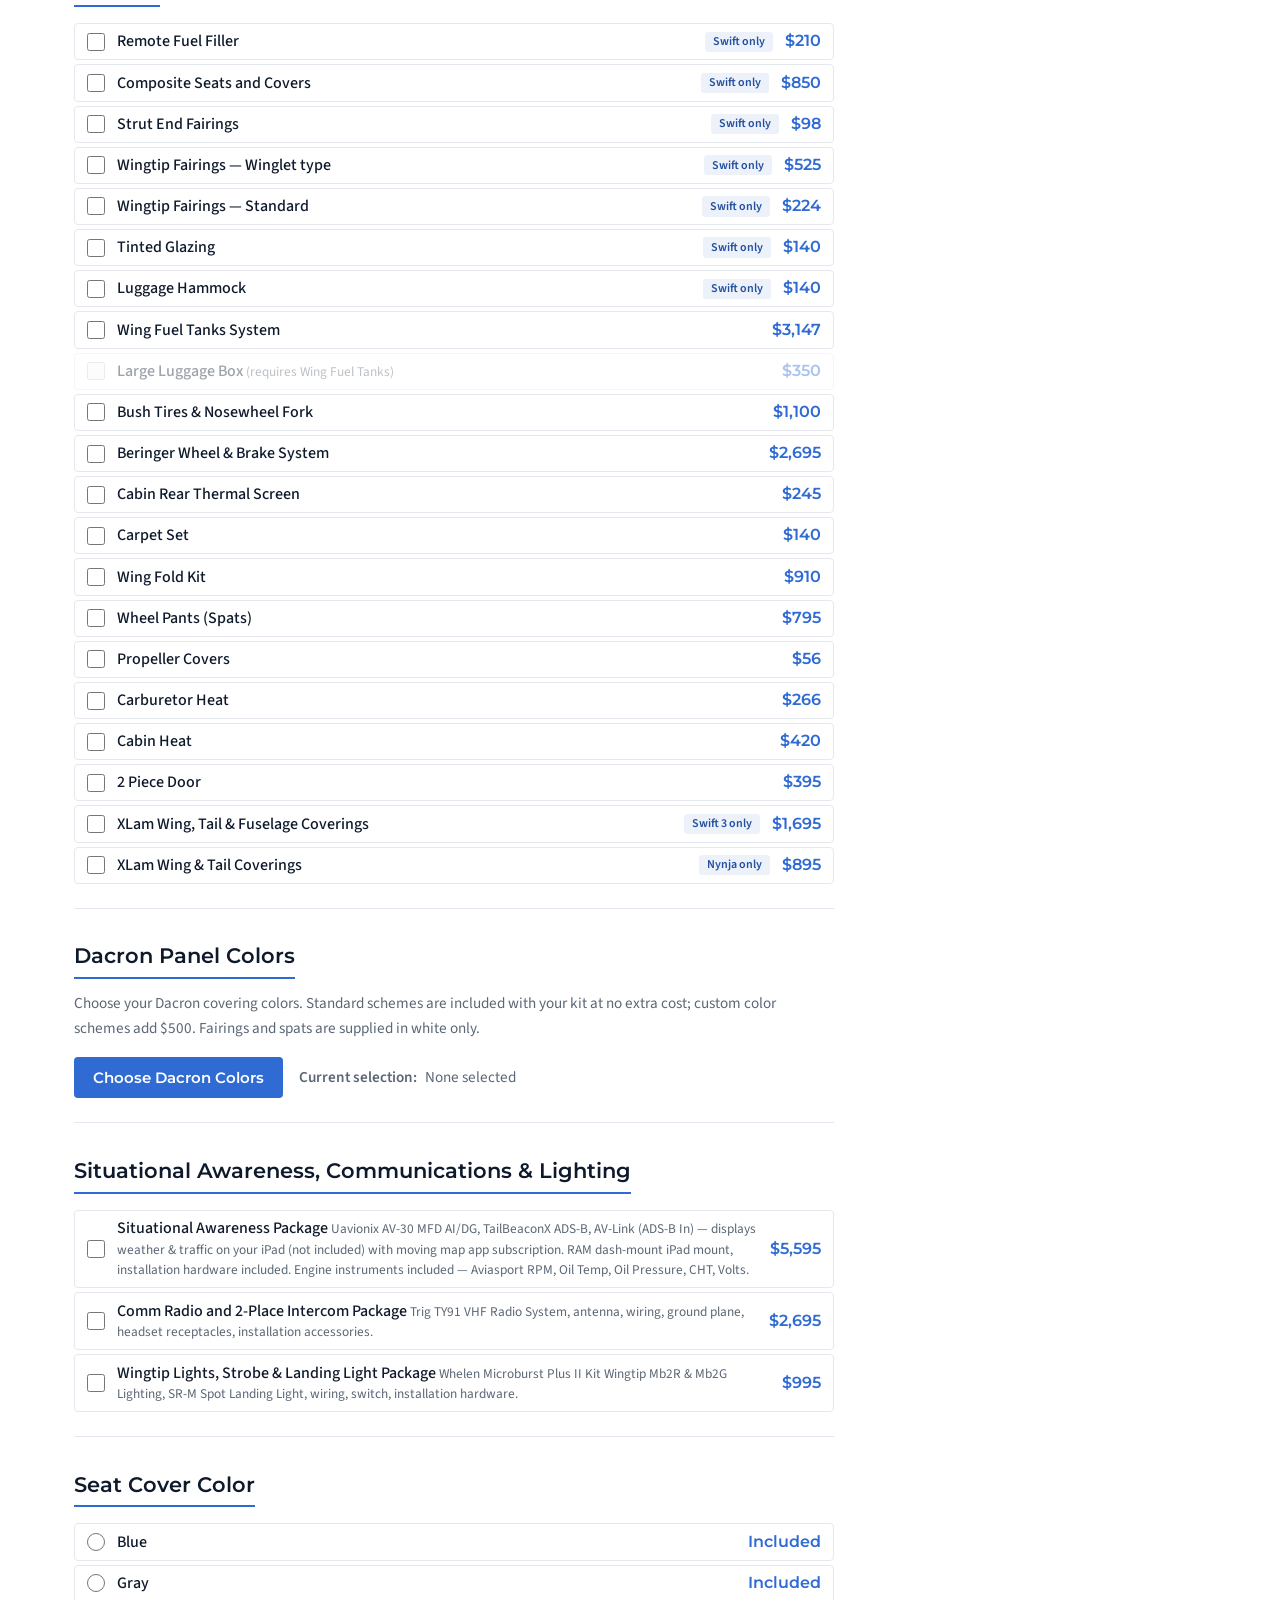
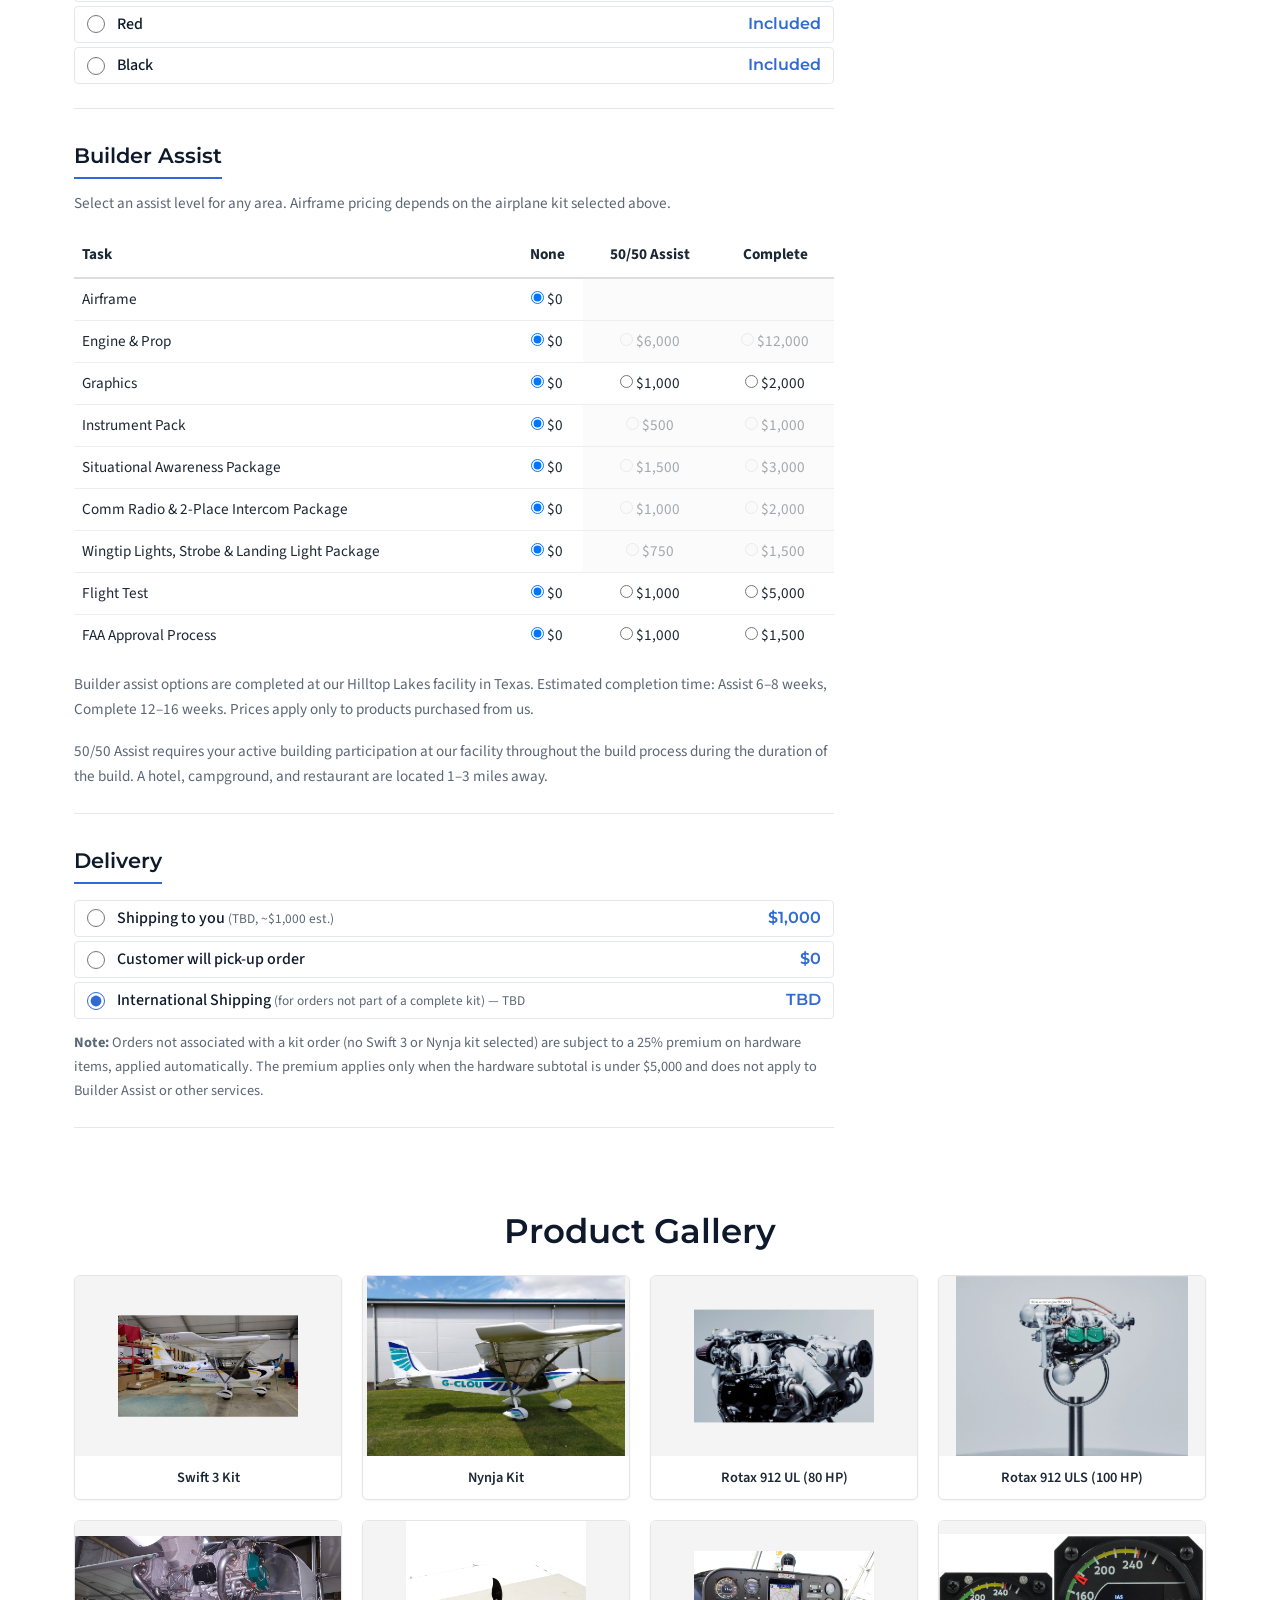
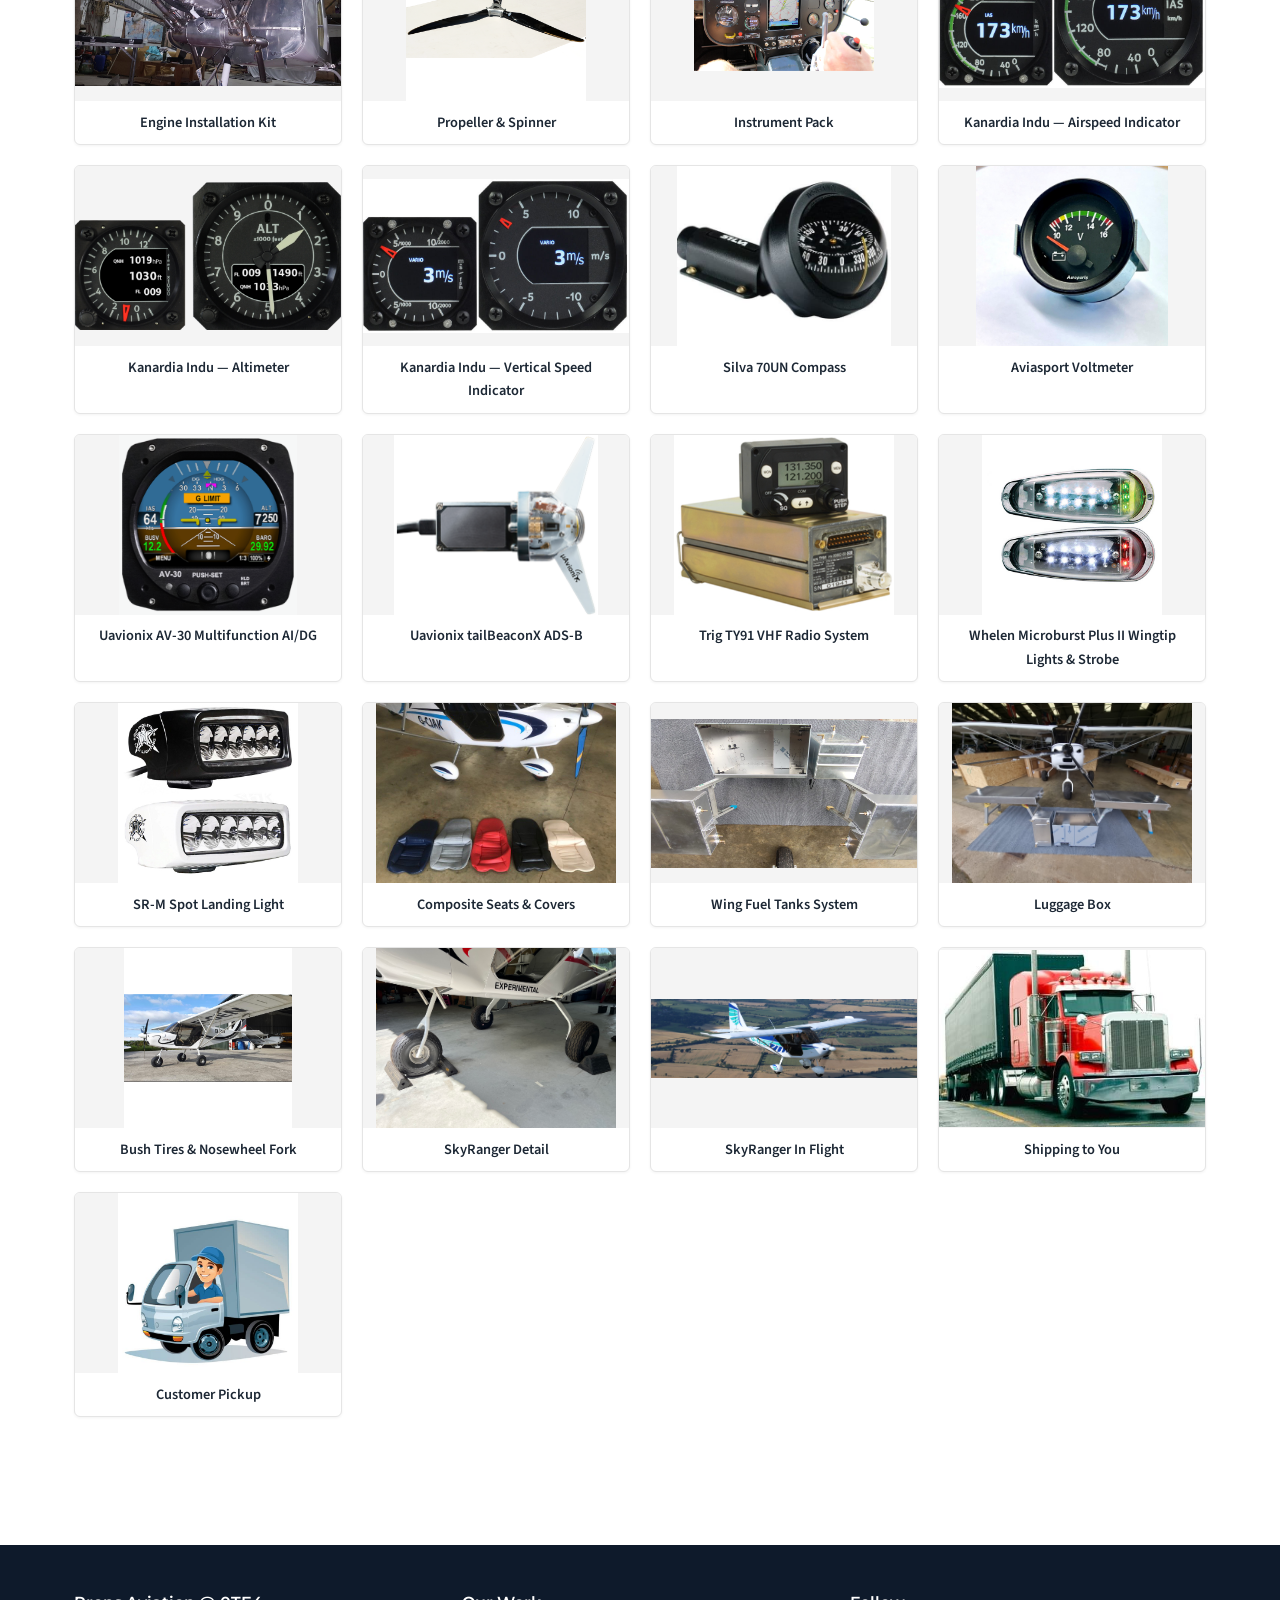
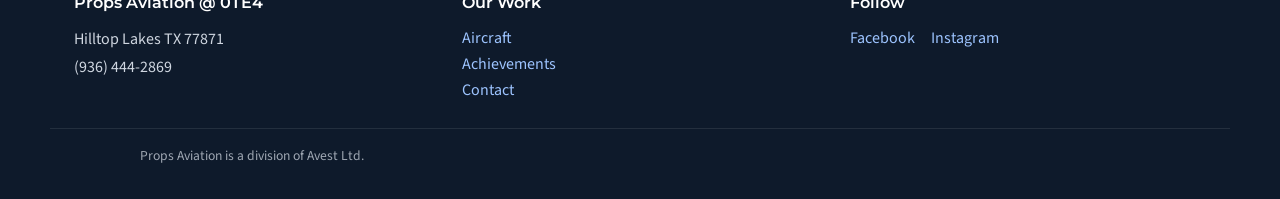
<file: configure.html>
<!DOCTYPE html>
<html lang="en">
<head>
<meta charset="UTF-8">
<meta name="viewport" content="width=device-width, initial-scale=1.0">
<title>Configurator — SkyRanger US</title>
  <link rel="icon" href="assets/favicon.ico" sizes="any">
  <link rel="icon" type="image/png" sizes="16x16" href="assets/favicon-16.png">
  <link rel="icon" type="image/png" sizes="32x32" href="assets/favicon-32.png">
  <link rel="icon" type="image/png" sizes="192x192" href="assets/favicon-192.png">
  <link rel="icon" type="image/png" sizes="512x512" href="assets/favicon-512.png">
  <link rel="apple-touch-icon" sizes="180x180" href="assets/favicon-180.png">
<link rel="stylesheet" href="assets/style.css?v=8">
<!-- Google tag (gtag.js) -->
<script async src="https://www.googletagmanager.com/gtag/js?id=G-SRXDN4G9TX"></script>
<script>
  window.dataLayer = window.dataLayer || [];
  function gtag(){dataLayer.push(arguments);}
  gtag('js', new Date());
  gtag('config', 'G-SRXDN4G9TX');
</script>
</head>
<body>

<nav class="navbar">
  <div class="nav-inner">
    <a href="index.html" class="logo">SkyRanger US</a>
    <button class="nav-hamburger" aria-label="Menu"><span></span><span></span><span></span></button>
    <ul class="nav-links">
      <li><a href="index.html">Home</a></li>
      <li><a href="aircraft.html">Aircraft</a></li>
      <li><a href="achievements.html">Achievements</a></li>
      <li><a href="configure.html">Pricing</a></li>
      <li class="dropdown">
        <span>Builders/Owners ▾</span>
        <ul class="submenu">
          <li><a href="builder-logs.html">Builder Logs</a></li>
          <li><a href="videos.html">Videos</a></li>
          <li><a href="demo-skyranger-ninja.html">Demo Skyranger Ninja</a></li>
          <li><a href="dick-halls-v-max.html">Dick Hall's V-MAX</a></li>
        </ul>
      </li>
      <li><a href="contact-us.html">Contact Us</a></li>
      <li><a href="#" class="cart">0</a></li>
    </ul>
  </div>
</nav>

<section class="section">
  <div class="container">
    <h1 style="text-align:center;margin-bottom:1rem;">Build Your SkyRanger</h1>

    <div class="cfg-header">
      Aircraft kits include international shipping to the U.S. (FOR PLANNING PURPOSES ONLY) — updated August 2026.
    </div>

    <div class="configurator">
      <div>
        <!-- Aircraft -->
        <div class="cfg-section">
          <h3>Airplane Kit</h3>
          <div class="cfg-options">
            <label class="cfg-option">
              <input type="radio" name="aircraft" value="swift3" data-price="34495" data-label="Swift 3 Kit">
              <span class="name">Swift 3 Kit<small style="display:block;font-weight:400;color:var(--muted);margin-top:0.15rem;font-size:0.85rem;">Includes all airframe components, cowlings, engine mount, binnacle instrument panel and centre console, floor material, wing root fairings, all required modifications and extras, hydraulic disc brakes, one-piece doors, pitch trim, and Dacron coverings in choice of colors.</small></span>
              <span class="price">$34,495</span>
            </label>
            <label class="cfg-option">
              <input type="radio" name="aircraft" value="nynja" data-price="42495" data-label="Nynja Kit">
              <span class="name">Nynja Kit<small style="display:block;font-weight:400;color:var(--muted);margin-top:0.15rem;font-size:0.85rem;">Includes all airframe components, cowlings, fuselage composite fairings, engine mount, binnacle instrument panel and centre console, floor, hydraulic disc brakes, one-piece doors, pitch trim, aerofoil-section jury struts, remote fuel filler and large balance pipe kit, composite seats and seat covers in choice of colors, winglet-type wingtip fairings, tinted glazing, baggage hammock, wing strut end fairings, wing root and cable exit fairings, and Dacron coverings in choice of colors.</small></span>
              <span class="price">$42,495</span>
            </label>
          </div>
        </div>

        <!-- Engine -->
        <div class="cfg-section">
          <h3>Engine</h3>
          <div class="cfg-options">
            <label class="cfg-option">
              <input type="radio" name="engine" value="912ul" data-price="24495" data-label="Rotax 912 UL (80 HP)">
              <span class="name">Rotax 912 UL (80 HP)<small style="display:block;font-weight:400;color:var(--muted);margin-top:0.15rem;font-size:0.85rem;">Includes oil reservoir, oil cooler, water radiator, overflow bottle, rectifier regulator, air filters, and Nynja stainless steel exhaust system.</small></span>
              <span class="price">$24,495</span>
            </label>
            <label class="cfg-option">
              <input type="radio" name="engine" value="912uls" data-price="28250" data-label="Rotax 912 ULS (100 HP)">
              <span class="name">Rotax 912 ULS (100 HP)<small style="display:block;font-weight:400;color:var(--muted);margin-top:0.15rem;font-size:0.85rem;">Includes oil reservoir, oil cooler, water radiator, overflow bottle, rectifier regulator, air filters, and Nynja stainless steel exhaust system.</small></span>
              <span class="price">$28,250</span>
            </label>
            <label class="cfg-option">
              <input type="radio" name="engine" value="none" data-price="0" data-label="Engine not required">
              <span class="name">Engine not required</span>
              <span class="price">$0</span>
            </label>
          </div>
        </div>

        <!-- Engine Install Kit -->
        <div class="cfg-section">
          <h3>Engine Installation Kit</h3>
          <div class="cfg-options">
            <label class="cfg-option">
              <input type="radio" name="engine_kit" value="yes" data-price="950" data-label="Engine Installation Kit">
              <span class="name">Yes<small style="display:block;font-weight:400;color:var(--muted);margin-top:0.15rem;font-size:0.85rem;">Includes throttle and choke systems, fuel system, water hoses, wiring loom, battery box, radiator and oil cooler brackets, etc.</small></span>
              <span class="price">$950</span>
            </label>
            <label class="cfg-option">
              <input type="radio" name="engine_kit" value="no" data-price="0" data-label="No Engine Installation Kit">
              <span class="name">No</span>
              <span class="price">$0</span>
            </label>
          </div>
        </div>

        <!-- Propeller -->
        <div class="cfg-section">
          <h3>Propeller</h3>
          <div class="cfg-options">
            <label class="cfg-option">
              <input type="radio" name="prop" value="propspin" data-price="2095" data-label="Prop &amp; Spinner">
              <span class="name">Prop &amp; Spinner<small style="display:block;font-weight:400;color:var(--muted);margin-top:0.15rem;font-size:0.85rem;">Kievprop composite three-blade with inlaid brass leading-edge protection, spacer and securing bolts, spinner and backplate.</small></span>
              <span class="price">$2,095</span>
            </label>
            <label class="cfg-option">
              <input type="radio" name="prop" value="none" data-price="0" data-label="Prop not required">
              <span class="name">Prop not required</span>
              <span class="price">$0</span>
            </label>
          </div>
        </div>

        <!-- Instruments -->
        <div class="cfg-section">
          <h3>Instruments</h3>
          <div class="cfg-options">
            <label class="cfg-option">
              <input type="checkbox" name="opt" value="inst_pack" data-price="2095" data-label="Instrument Pack">
              <span class="name">Instrument Pack<small style="display:block;font-weight:400;color:var(--muted);margin-top:0.15rem;font-size:0.85rem;">Kanardia Indu — ASI, ALT, VSI, Compass, Slip. Aviasport — RPM, Oil Temp, Oil Pressure, CHT, Volts.</small></span>
              <span class="price">$2,095</span>
            </label>
          </div>
        </div>

        <!-- Options -->
        <div class="cfg-section">
          <h3>Options</h3>
          <div class="cfg-options">

            <label class="cfg-option" data-swift-only="1">
              <input type="checkbox" name="opt" value="fuel_filler" data-price="210" data-label="Remote Fuel Filler" data-swift="1">
              <span class="name">Remote Fuel Filler</span>
              <span class="tag">Swift only</span>
              <span class="price">$210</span>
            </label>

            <label class="cfg-option" data-swift-only="1">
              <input type="checkbox" name="opt" value="composite_seats" data-price="850" data-label="Composite Seats and Covers" data-swift="1">
              <span class="name">Composite Seats and Covers</span>
              <span class="tag">Swift only</span>
              <span class="price">$850</span>
            </label>

            <label class="cfg-option" data-swift-only="1">
              <input type="checkbox" name="opt" value="strut_end" data-price="98" data-label="Strut End Fairings" data-swift="1">
              <span class="name">Strut End Fairings</span>
              <span class="tag">Swift only</span>
              <span class="price">$98</span>
            </label>

            <label class="cfg-option" data-swift-only="1">
              <input type="checkbox" name="opt" value="wingtip_winglet" data-price="525" data-label="Wingtip Fairings — Winglet type" data-swift="1">
              <span class="name">Wingtip Fairings — Winglet type</span>
              <span class="tag">Swift only</span>
              <span class="price">$525</span>
            </label>

            <label class="cfg-option" data-swift-only="1">
              <input type="checkbox" name="opt" value="wingtip_std" data-price="224" data-label="Wingtip Fairings — Standard" data-swift="1">
              <span class="name">Wingtip Fairings — Standard</span>
              <span class="tag">Swift only</span>
              <span class="price">$224</span>
            </label>

            <label class="cfg-option" data-swift-only="1">
              <input type="checkbox" name="opt" value="tinted_glazing" data-price="140" data-label="Tinted Glazing" data-swift="1">
              <span class="name">Tinted Glazing</span>
              <span class="tag">Swift only</span>
              <span class="price">$140</span>
            </label>

            <label class="cfg-option" data-swift-only="1">
              <input type="checkbox" name="opt" value="luggage_hammock" data-price="140" data-label="Luggage Hammock" data-swift="1">
              <span class="name">Luggage Hammock</span>
              <span class="tag">Swift only</span>
              <span class="price">$140</span>
            </label>

            <label class="cfg-option">
              <input type="checkbox" name="opt" value="wing_fuel" data-price="3147" data-label="Wing Fuel Tanks System">
              <span class="name">Wing Fuel Tanks System</span>
              <span class="price">$3,147</span>
            </label>

            <label class="cfg-option">
              <input type="checkbox" name="opt" value="luggage_box" data-price="350" data-label="Large Luggage Box" data-requires="wing_fuel">
              <span class="name">Large Luggage Box <small style="font-weight:400;color:var(--muted);">(requires Wing Fuel Tanks)</small></span>
              <span class="price">$350</span>
            </label>

            <label class="cfg-option">
              <input type="checkbox" name="opt" value="bush_tires" data-price="1100" data-label="Bush Tires &amp; Nosewheel Fork">
              <span class="name">Bush Tires &amp; Nosewheel Fork</span>
              <span class="price">$1,100</span>
            </label>

            <label class="cfg-option">
              <input type="checkbox" name="opt" value="beringer" data-price="2695" data-label="Beringer Wheel &amp; Brake System">
              <span class="name">Beringer Wheel &amp; Brake System</span>
              <span class="price">$2,695</span>
            </label>

            <label class="cfg-option">
              <input type="checkbox" name="opt" value="thermal_screen" data-price="245" data-label="Cabin Rear Thermal Screen">
              <span class="name">Cabin Rear Thermal Screen</span>
              <span class="price">$245</span>
            </label>

            <label class="cfg-option">
              <input type="checkbox" name="opt" value="carpet_set" data-price="140" data-label="Carpet Set">
              <span class="name">Carpet Set</span>
              <span class="price">$140</span>
            </label>

            <label class="cfg-option">
              <input type="checkbox" name="opt" value="wing_fold" data-price="910" data-label="Wing Fold Kit">
              <span class="name">Wing Fold Kit</span>
              <span class="price">$910</span>
            </label>

            <label class="cfg-option">
              <input type="checkbox" name="opt" value="wheel_spats" data-price="795" data-label="Wheel Pants (Spats)">
              <span class="name">Wheel Pants (Spats)</span>
              <span class="price">$795</span>
            </label>

            <label class="cfg-option">
              <input type="checkbox" name="opt" value="prop_covers" data-price="56" data-label="Propeller Covers">
              <span class="name">Propeller Covers</span>
              <span class="price">$56</span>
            </label>

            <label class="cfg-option">
              <input type="checkbox" name="opt" value="carb_heat" data-price="266" data-label="Carburetor Heat">
              <span class="name">Carburetor Heat</span>
              <span class="price">$266</span>
            </label>

            <label class="cfg-option">
              <input type="checkbox" name="opt" value="cabin_heat" data-price="420" data-label="Cabin Heat">
              <span class="name">Cabin Heat</span>
              <span class="price">$420</span>
            </label>

            <label class="cfg-option">
              <input type="checkbox" name="opt" value="two_piece_door" data-price="395" data-label="2 Piece Door">
              <span class="name">2 Piece Door</span>
              <span class="price">$395</span>
            </label>

            <label class="cfg-option" data-swift-only="1">
              <input type="checkbox" name="opt" value="xlam_swift" data-price="1695" data-label="XLam Wing, Tail &amp; Fuselage Coverings (Swift 3)" data-swift="1">
              <span class="name">XLam Wing, Tail &amp; Fuselage Coverings</span>
              <span class="tag">Swift 3 only</span>
              <span class="price">$1,695</span>
            </label>

            <label class="cfg-option" data-nynja-only="1">
              <input type="checkbox" name="opt" value="xlam_nynja" data-price="895" data-label="XLam Wing &amp; Tail Coverings (Nynja)" data-nynja="1">
              <span class="name">XLam Wing &amp; Tail Coverings</span>
              <span class="tag">Nynja only</span>
              <span class="price">$895</span>
            </label>

          </div>
        </div>

        <!-- Dacron Panel Colors -->
        <div class="cfg-section" id="dacron-colors-section">
          <h3>Dacron Panel Colors</h3>
          <p style="color:var(--muted);font-size:0.95rem;margin-top:-0.25rem;margin-bottom:1rem;">
            Choose your Dacron covering colors. Standard schemes are included with your kit at no extra cost; custom color schemes add $500. Fairings and spats are supplied in white only.
          </p>
          <p class="dacron-xlam-note" style="color:var(--muted);font-size:0.9rem;margin-bottom:0.75rem;display:none;">
            XLam coverings are selected above — Dacron color choice does not apply.
          </p>
          <div class="dacron-picker-row">
            <button type="button" class="btn-choose-dacron" id="btn-choose-dacron">Choose Dacron Colors</button>
            <div class="dacron-current" id="dacron-current">
              <span class="dacron-current-label">Current selection:</span>
              <span class="dacron-current-value" id="dacron-current-value">None selected</span>
            </div>
          </div>
          <input type="hidden" name="dacron_scheme" id="dacron_scheme" value="">
          <input type="hidden" name="dacron_a" id="dacron_a" value="">
          <input type="hidden" name="dacron_b" id="dacron_b" value="">
        </div>

        <!-- Situational Awareness, Communications & Lighting -->
        <div class="cfg-section">
          <h3>Situational Awareness, Communications &amp; Lighting</h3>
          <div class="cfg-options">
            <label class="cfg-option">
              <input type="checkbox" name="opt" value="sa_package" data-price="5595" data-label="Situational Awareness Package">
              <span class="name">Situational Awareness Package <small style="font-weight:400;color:var(--muted);">Uavionix AV-30 MFD AI/DG, TailBeaconX ADS-B, AV-Link (ADS-B In) — displays weather &amp; traffic on your iPad (not included) with moving map app subscription. RAM dash-mount iPad mount, installation hardware included. Engine instruments included — Aviasport RPM, Oil Temp, Oil Pressure, CHT, Volts.</small></span>
              <span class="price">$5,595</span>
            </label>
            <label class="cfg-option">
              <input type="checkbox" name="opt" value="comm_radio_package" data-price="2695" data-label="Comm Radio and 2-Place Intercom Package">
              <span class="name">Comm Radio and 2-Place Intercom Package <small style="font-weight:400;color:var(--muted);">Trig TY91 VHF Radio System, antenna, wiring, ground plane, headset receptacles, installation accessories.</small></span>
              <span class="price">$2,695</span>
            </label>
            <label class="cfg-option">
              <input type="checkbox" name="opt" value="lighting_package" data-price="995" data-label="Wingtip Lights, Strobe & Landing Light Package">
              <span class="name">Wingtip Lights, Strobe &amp; Landing Light Package <small style="font-weight:400;color:var(--muted);">Whelen Microburst Plus II Kit Wingtip Mb2R &amp; Mb2G Lighting, SR-M Spot Landing Light, wiring, switch, installation hardware.</small></span>
              <span class="price">$995</span>
            </label>
          </div>
        </div>

        <!-- Seat Cover Color -->
        <div class="cfg-section">
          <h3>Seat Cover Color</h3>
          <p class="seat-color-note" style="color:var(--muted);font-size:0.9rem;margin-top:-0.25rem;margin-bottom:0.75rem;display:none;">
            Seat cover color choice is available only with the Composite Seats and Covers option (Swift 3).
          </p>
          <div class="cfg-options">
            <label class="cfg-option" data-seat-color="1">
              <input type="radio" name="seat_cover_color" value="blue" data-price="0" data-label="Seat Cover Color: Blue">
              <span class="name">Blue</span>
              <span class="price">Included</span>
            </label>
            <label class="cfg-option" data-seat-color="1">
              <input type="radio" name="seat_cover_color" value="gray" data-price="0" data-label="Seat Cover Color: Gray">
              <span class="name">Gray</span>
              <span class="price">Included</span>
            </label>
            <label class="cfg-option" data-seat-color="1">
              <input type="radio" name="seat_cover_color" value="red" data-price="0" data-label="Seat Cover Color: Red">
              <span class="name">Red</span>
              <span class="price">Included</span>
            </label>
            <label class="cfg-option" data-seat-color="1">
              <input type="radio" name="seat_cover_color" value="black" data-price="0" data-label="Seat Cover Color: Black">
              <span class="name">Black</span>
              <span class="price">Included</span>
            </label>
          </div>
        </div>

        <!-- Builder Assist -->
        <div class="cfg-section">
          <h3>Builder Assist</h3>
          <p style="color:var(--muted);font-size:0.95rem;margin-top:-0.25rem;margin-bottom:1rem;">Select an assist level for any area. Airframe pricing depends on the airplane kit selected above.</p>
          <div class="builder-assist-table-wrap" style="overflow-x:auto;">
            <table class="builder-assist-table" style="width:100%;border-collapse:collapse;font-size:0.95rem;">
              <thead>
                <tr>
                  <th style="text-align:left;padding:0.6rem 0.5rem;border-bottom:2px solid var(--border,#ddd);">Task</th>
                  <th style="text-align:center;padding:0.6rem 0.5rem;border-bottom:2px solid var(--border,#ddd);">None</th>
                  <th style="text-align:center;padding:0.6rem 0.5rem;border-bottom:2px solid var(--border,#ddd);">50/50 Assist</th>
                  <th style="text-align:center;padding:0.6rem 0.5rem;border-bottom:2px solid var(--border,#ddd);">Complete</th>
                </tr>
              </thead>
              <tbody>
                <tr>
                  <td style="padding:0.5rem;border-bottom:1px solid var(--border,#eee);">Airframe</td>
                  <td style="text-align:center;padding:0.5rem;border-bottom:1px solid var(--border,#eee);"><label><input type="radio" name="ba_airframe" value="none" data-price="0" data-label="Builder Assist — Airframe: None" checked> $0</label></td>
                  <td style="text-align:center;padding:0.5rem;border-bottom:1px solid var(--border,#eee);">
                    <label data-ba-airframe="assist_swift"><input type="radio" name="ba_airframe" value="assist_swift" data-price="6000" data-label="Builder Assist — Airframe (Swift 3): 50/50 Assist"> $6,000 <small style="color:var(--muted);">(Swift 3)</small></label><br>
                    <label data-ba-airframe="assist_nynja"><input type="radio" name="ba_airframe" value="assist_nynja" data-price="7000" data-label="Builder Assist — Airframe (Nynja): 50/50 Assist"> $7,000 <small style="color:var(--muted);">(Nynja)</small></label>
                  </td>
                  <td style="text-align:center;padding:0.5rem;border-bottom:1px solid var(--border,#eee);">
                    <label data-ba-airframe="complete_swift"><input type="radio" name="ba_airframe" value="complete_swift" data-price="12000" data-label="Builder Assist — Airframe (Swift 3): Complete"> $12,000 <small style="color:var(--muted);">(Swift 3)</small></label><br>
                    <label data-ba-airframe="complete_nynja"><input type="radio" name="ba_airframe" value="complete_nynja" data-price="14000" data-label="Builder Assist — Airframe (Nynja): Complete"> $14,000 <small style="color:var(--muted);">(Nynja)</small></label>
                  </td>
                </tr>
                <tr>
                  <td style="padding:0.5rem;border-bottom:1px solid var(--border,#eee);">Engine &amp; Prop</td>
                  <td style="text-align:center;padding:0.5rem;border-bottom:1px solid var(--border,#eee);"><label><input type="radio" name="ba_engine" value="none" data-price="0" data-label="Builder Assist — Engine &amp; Prop: None" checked> $0</label></td>
                  <td style="text-align:center;padding:0.5rem;border-bottom:1px solid var(--border,#eee);"><label><input type="radio" name="ba_engine" value="assist" data-price="6000" data-label="Builder Assist — Engine &amp; Prop: 50/50 Assist"> $6,000</label></td>
                  <td style="text-align:center;padding:0.5rem;border-bottom:1px solid var(--border,#eee);"><label><input type="radio" name="ba_engine" value="complete" data-price="12000" data-label="Builder Assist — Engine &amp; Prop: Complete"> $12,000</label></td>
                </tr>
                <tr>
                  <td style="padding:0.5rem;border-bottom:1px solid var(--border,#eee);">Graphics</td>
                  <td style="text-align:center;padding:0.5rem;border-bottom:1px solid var(--border,#eee);"><label><input type="radio" name="ba_graphics" value="none" data-price="0" data-label="Builder Assist — Graphics: None" checked> $0</label></td>
                  <td style="text-align:center;padding:0.5rem;border-bottom:1px solid var(--border,#eee);"><label><input type="radio" name="ba_graphics" value="assist" data-price="1000" data-label="Builder Assist — Graphics: 50/50 Assist"> $1,000</label></td>
                  <td style="text-align:center;padding:0.5rem;border-bottom:1px solid var(--border,#eee);"><label><input type="radio" name="ba_graphics" value="complete" data-price="2000" data-label="Builder Assist — Graphics: Complete"> $2,000</label></td>
                </tr>
                <tr>
                  <td style="padding:0.5rem;border-bottom:1px solid var(--border,#eee);">Instrument Pack</td>
                  <td style="text-align:center;padding:0.5rem;border-bottom:1px solid var(--border,#eee);"><label><input type="radio" name="ba_basic_inst" value="none" data-price="0" data-label="Builder Assist — Instrument Pack: None" checked> $0</label></td>
                  <td style="text-align:center;padding:0.5rem;border-bottom:1px solid var(--border,#eee);"><label><input type="radio" name="ba_basic_inst" value="assist" data-price="500" data-label="Builder Assist — Instrument Pack: 50/50 Assist"> $500</label></td>
                  <td style="text-align:center;padding:0.5rem;border-bottom:1px solid var(--border,#eee);"><label><input type="radio" name="ba_basic_inst" value="complete" data-price="1000" data-label="Builder Assist — Instrument Pack: Complete"> $1,000</label></td>
                </tr>
                <tr>
                  <td style="padding:0.5rem;border-bottom:1px solid var(--border,#eee);">Situational Awareness Package</td>
                  <td style="text-align:center;padding:0.5rem;border-bottom:1px solid var(--border,#eee);"><label><input type="radio" name="ba_adv_inst" value="none" data-price="0" data-label="Builder Assist — Situational Awareness Package: None" checked> $0</label></td>
                  <td style="text-align:center;padding:0.5rem;border-bottom:1px solid var(--border,#eee);"><label><input type="radio" name="ba_adv_inst" value="assist" data-price="1500" data-label="Builder Assist — Situational Awareness Package: 50/50 Assist"> $1,500</label></td>
                  <td style="text-align:center;padding:0.5rem;border-bottom:1px solid var(--border,#eee);"><label><input type="radio" name="ba_adv_inst" value="complete" data-price="3000" data-label="Builder Assist — Situational Awareness Package: Complete"> $3,000</label></td>
                </tr>
                <tr>
                  <td style="padding:0.5rem;border-bottom:1px solid var(--border,#eee);">Comm Radio &amp; 2-Place Intercom Package</td>
                  <td style="text-align:center;padding:0.5rem;border-bottom:1px solid var(--border,#eee);"><label><input type="radio" name="ba_txp_radio" value="none" data-price="0" data-label="Builder Assist — Comm Radio &amp; 2-Place Intercom Package: None" checked> $0</label></td>
                  <td style="text-align:center;padding:0.5rem;border-bottom:1px solid var(--border,#eee);"><label><input type="radio" name="ba_txp_radio" value="assist" data-price="1000" data-label="Builder Assist — Comm Radio &amp; 2-Place Intercom Package: 50/50 Assist"> $1,000</label></td>
                  <td style="text-align:center;padding:0.5rem;border-bottom:1px solid var(--border,#eee);"><label><input type="radio" name="ba_txp_radio" value="complete" data-price="2000" data-label="Builder Assist — Comm Radio &amp; 2-Place Intercom Package: Complete"> $2,000</label></td>
                </tr>
                <tr>
                  <td style="padding:0.5rem;border-bottom:1px solid var(--border,#eee);">Wingtip Lights, Strobe &amp; Landing Light Package</td>
                  <td style="text-align:center;padding:0.5rem;border-bottom:1px solid var(--border,#eee);"><label><input type="radio" name="ba_lighting" value="none" data-price="0" data-label="Builder Assist — Wingtip Lights, Strobe &amp; Landing Light Package: None" checked> $0</label></td>
                  <td style="text-align:center;padding:0.5rem;border-bottom:1px solid var(--border,#eee);"><label><input type="radio" name="ba_lighting" value="assist" data-price="750" data-label="Builder Assist — Wingtip Lights, Strobe &amp; Landing Light Package: 50/50 Assist"> $750</label></td>
                  <td style="text-align:center;padding:0.5rem;border-bottom:1px solid var(--border,#eee);"><label><input type="radio" name="ba_lighting" value="complete" data-price="1500" data-label="Builder Assist — Wingtip Lights, Strobe &amp; Landing Light Package: Complete"> $1,500</label></td>
                </tr>
                <tr>
                  <td style="padding:0.5rem;border-bottom:1px solid var(--border,#eee);">Flight Test</td>
                  <td style="text-align:center;padding:0.5rem;border-bottom:1px solid var(--border,#eee);"><label><input type="radio" name="ba_flight_test" value="none" data-price="0" data-label="Builder Assist — Flight Test: None" checked> $0</label></td>
                  <td style="text-align:center;padding:0.5rem;border-bottom:1px solid var(--border,#eee);"><label><input type="radio" name="ba_flight_test" value="assist" data-price="1000" data-label="Builder Assist — Flight Test: 50/50 Assist"> $1,000</label></td>
                  <td style="text-align:center;padding:0.5rem;border-bottom:1px solid var(--border,#eee);"><label><input type="radio" name="ba_flight_test" value="complete" data-price="5000" data-label="Builder Assist — Flight Test: Complete"> $5,000</label></td>
                </tr>
                <tr>
                  <td style="padding:0.5rem;">FAA Approval Process</td>
                  <td style="text-align:center;padding:0.5rem;"><label><input type="radio" name="ba_faa" value="none" data-price="0" data-label="Builder Assist — FAA Approval Process: None" checked> $0</label></td>
                  <td style="text-align:center;padding:0.5rem;"><label><input type="radio" name="ba_faa" value="assist" data-price="1000" data-label="Builder Assist — FAA Approval Process: 50/50 Assist"> $1,000</label></td>
                  <td style="text-align:center;padding:0.5rem;"><label><input type="radio" name="ba_faa" value="complete" data-price="1500" data-label="Builder Assist — FAA Approval Process: Complete"> $1,500</label></td>
                </tr>
              </tbody>
            </table>
          </div>
          <p style="margin-top:1rem;font-size:0.95rem;color:var(--muted);">
            Builder assist options are completed at our Hilltop Lakes facility in Texas. Estimated completion time: Assist 6–8 weeks, Complete 12–16 weeks. Prices apply only to products purchased from us.
          </p>
          <p style="margin-top:0.5rem;font-size:0.95rem;color:var(--muted);">
            50/50 Assist requires your active building participation at our facility throughout the build process during the duration of the build. A hotel, campground, and restaurant are located 1–3 miles away.
          </p>
        </div>

        <!-- Delivery -->
        <div class="cfg-section">
          <h3>Delivery</h3>
          <div class="cfg-options">
            <label class="cfg-option">
              <input type="radio" name="delivery" value="ship" data-price="1000" data-label="Shipping to you (estimate)">
              <span class="name">Shipping to you <small style="font-weight:400;color:var(--muted);">(TBD, ~$1,000 est.)</small></span>
              <span class="price">$1,000</span>
            </label>
            <label class="cfg-option">
              <input type="radio" name="delivery" value="pickup" data-price="0" data-label="Customer will pick-up order">
              <span class="name">Customer will pick-up order</span>
              <span class="price">$0</span>
            </label>
            <label class="cfg-option" data-intl-shipping="1">
              <input type="radio" name="delivery" value="intl" data-price="0" data-label="International Shipping (for orders not part of a complete kit)">
              <span class="name">International Shipping <small style="font-weight:400;color:var(--muted);">(for orders not part of a complete kit) — TBD</small></span>
              <span class="price">TBD</span>
            </label>
          </div>
          <p style="margin-top:0.75rem;font-size:0.9rem;color:var(--muted);">
            <strong>Note:</strong> Orders not associated with a kit order (no Swift 3 or Nynja kit selected) are subject to a 25% premium on hardware items, applied automatically. The premium applies only when the hardware subtotal is under $5,000 and does not apply to Builder Assist or other services.
          </p>
        </div>
      </div>

      <!-- Summary sidebar -->
      <aside class="cfg-summary">
        <h3>Your SkyRanger</h3>
        <div class="items-wrap" id="cfg-items-wrap">
          <div class="items" id="cfg-items">
            <div class="empty">Select options to see your build.</div>
          </div>
          <div class="scroll-hint" aria-hidden="true">Scroll for more</div>
        </div>
        <div class="total">
          <span>Total</span>
          <span id="cfg-total">$0</span>
        </div>
        <a href="contact-us.html" class="btn" id="cfg-quote">Request Quote</a>
        <div class="note">For planning purposes only — prices updated August 2026.</div>
      </aside>
    </div>

    <h2 style="text-align:center;margin-top:3rem;margin-bottom:1.5rem;">Product Gallery</h2>
    <div class="cfg-gallery">
      <figure>
        <img src="assets/configurator/G-CMEL1_SQ.png" alt="Swift 3 Kit">
        <figcaption>Swift 3 Kit</figcaption>
      </figure>
      <figure>
        <img src="assets/configurator/Nynja.jpg" alt="Nynja Kit">
        <figcaption>Nynja Kit</figcaption>
      </figure>
      <figure>
        <img src="assets/configurator/912_UL_SQ.png" alt="Rotax 912 UL (80 HP)">
        <figcaption>Rotax 912 UL (80 HP)</figcaption>
      </figure>
      <figure>
        <img src="assets/configurator/912_ULSc.jpg" alt="Rotax 912 ULS (100 HP)">
        <figcaption>Rotax 912 ULS (100 HP)</figcaption>
      </figure>
      <figure>
        <img src="assets/configurator/Engine.jpg" alt="Engine Installation Kit">
        <figcaption>Engine Installation Kit</figcaption>
      </figure>
      <figure>
        <img src="assets/configurator/Kiev_3-blade_prop.png" alt="Propeller &amp; Spinner">
        <figcaption>Propeller &amp; Spinner</figcaption>
      </figure>
      <figure>
        <img src="assets/configurator/IMG_8763_SQ.png" alt="Instrument Pack">
        <figcaption>Instrument Pack</figcaption>
      </figure>
      <figure>
        <img src="assets/configurator/Kanardia_ASI.jpeg" alt="Kanardia Indu Airspeed Indicator (ASI)">
        <figcaption>Kanardia Indu — Airspeed Indicator</figcaption>
      </figure>
      <figure>
        <img src="assets/configurator/Kanardia_Altimeter.png" alt="Kanardia Indu Altimeter (ALT)">
        <figcaption>Kanardia Indu — Altimeter</figcaption>
      </figure>
      <figure>
        <img src="assets/configurator/Kanardia_VSI.jpeg" alt="Kanardia Indu Vertical Speed Indicator (VSI)">
        <figcaption>Kanardia Indu — Vertical Speed Indicator</figcaption>
      </figure>
      <figure>
        <img src="assets/configurator/Silva_70UN_Compass.jpeg" alt="Silva 70UN Compass">
        <figcaption>Silva 70UN Compass</figcaption>
      </figure>
      <figure>
        <img src="assets/configurator/Voltmeter.jpeg" alt="Aviasport Voltmeter">
        <figcaption>Aviasport Voltmeter</figcaption>
      </figure>
      <figure>
        <img src="assets/configurator/Uavionix_AV-30E.png" alt="Uavionix AV-30 Multifunction AI/DG">
        <figcaption>Uavionix AV-30 Multifunction AI/DG</figcaption>
      </figure>
      <figure>
        <img src="assets/configurator/tailBeaconX.png" alt="Uavionix tailBeaconX ADS-B">
        <figcaption>Uavionix tailBeaconX ADS-B</figcaption>
      </figure>
      <figure>
        <img src="assets/configurator/Trig_TY91_VHF_Radio.png" alt="Trig TY91 VHF Radio System">
        <figcaption>Trig TY91 VHF Radio System</figcaption>
      </figure>
      <figure>
        <img src="assets/configurator/Whelen_Wingtip_Lights.jpeg" alt="Whelen Microburst Plus II Wingtip Lights &amp; Strobe">
        <figcaption>Whelen Microburst Plus II Wingtip Lights &amp; Strobe</figcaption>
      </figure>
      <figure>
        <img src="assets/configurator/SR-M_Landing_Light.jpeg" alt="SR-M Spot Landing Light">
        <figcaption>SR-M Spot Landing Light</figcaption>
      </figure>
      <figure>
        <img src="assets/configurator/Seat_colours.jpg" alt="Composite Seats and Covers">
        <figcaption>Composite Seats &amp; Covers</figcaption>
      </figure>
      <figure>
        <img src="assets/configurator/Wing_Tank_Baggage_comp_1.jpg" alt="Wing Fuel Tanks System">
        <figcaption>Wing Fuel Tanks System</figcaption>
      </figure>
      <figure>
        <img src="assets/configurator/Wing_Tank_Baggage_comp_2.jpg" alt="Luggage Box">
        <figcaption>Luggage Box</figcaption>
      </figure>
      <figure>
        <img src="assets/configurator/Swift_II_Large_Tires_SQ.png" alt="Bush Tires &amp; Nosewheel Fork">
        <figcaption>Bush Tires &amp; Nosewheel Fork</figcaption>
      </figure>
      <figure>
        <img src="assets/configurator/IMG_8573.jpg" alt="SkyRanger detail">
        <figcaption>SkyRanger Detail</figcaption>
      </figure>
      <figure>
        <img src="assets/configurator/IMG_8842_short.jpg" alt="SkyRanger in flight">
        <figcaption>SkyRanger In Flight</figcaption>
      </figure>
      <figure>
        <img src="assets/configurator/trucking-companies.jpg" alt="Shipping">
        <figcaption>Shipping to You</figcaption>
      </figure>
      <figure>
        <img src="assets/configurator/Truck_Delivery.jpg" alt="Customer pickup">
        <figcaption>Customer Pickup</figcaption>
      </figure>
    </div>
  </div>
</section>

<footer class="site-footer">
  <div class="container">
    <div>
      <h4>Props Aviation @ 0TE4</h4>
      <div class="addr">
        Hilltop Lakes TX 77871<br>
        (936) 444-2869
      </div>
    </div>
    <div>
      <h4>Our Work</h4>
      <a href="aircraft.html">Aircraft</a><br>
      <a href="achievements.html">Achievements</a><br>
      <a href="contact-us.html">Contact</a>
    </div>
    <div>
      <h4>Follow</h4>
      <div class="social">
        <a href="https://www.facebook.com/skyrangerus" target="_blank" rel="noopener">Facebook</a>
        <a href="https://www.instagram.com/skyrangerus/" target="_blank" rel="noopener">Instagram</a>
      </div>
    </div>
  </div>
  <div class="container" style="padding-top:1rem;border-top:1px solid rgba(255,255,255,0.12);margin-top:1.5rem;text-align:center;font-size:0.85rem;opacity:0.75;">
    Props Aviation is a division of Avest Ltd.
  </div>
</footer>

<!-- Dacron Colors Modal -->
<div class="dacron-modal" id="dacron-modal" aria-hidden="true" role="dialog" aria-labelledby="dacron-modal-title">
  <div class="dacron-modal-backdrop" data-dacron-close="1"></div>
  <div class="dacron-modal-panel" role="document">
    <div class="dacron-modal-header">
      <h3 id="dacron-modal-title">Choose Dacron Colors</h3>
      <button type="button" class="dacron-modal-close" aria-label="Close" data-dacron-close="1">&times;</button>
    </div>

    <div class="dacron-tabs" role="tablist">
      <button type="button" class="dacron-tab active" data-tab="standard" role="tab" aria-selected="true">Standard Schemes</button>
      <button type="button" class="dacron-tab" data-tab="custom" role="tab" aria-selected="false">Custom Colors</button>
    </div>

    <div class="dacron-tab-panel active" data-tab-panel="standard">
      <p class="dacron-help">Pick one of six pre-designed color schemes. The diagram shows where A panels and B panels are located on the aircraft.</p>
      <div class="dacron-standard-grid">
        <div class="dacron-diagram">
          <img src="assets/img/dacron-colors-reference.png" alt="SkyRanger A and B panel locations" />
          <p class="dacron-diagram-caption"><span class="dot dot-a"></span> A Panels &nbsp; <span class="dot dot-b"></span> B Panels</p>
        </div>
        <div class="dacron-schemes">
          <!-- Schemes rendered by JS -->
        </div>
      </div>
    </div>

    <div class="dacron-tab-panel" data-tab-panel="custom">
      <p class="dacron-help">Choose any color for the A panels and B panels. The diagram shows where each panel group is located on the aircraft.</p>
      <div class="dacron-custom-grid">
        <div class="dacron-diagram">
          <img src="assets/img/dacron-colors-reference.png" alt="SkyRanger A and B panel locations" />
          <p class="dacron-diagram-caption"><span class="dot dot-a"></span> A Panels &nbsp; <span class="dot dot-b"></span> B Panels</p>
        </div>
        <div class="dacron-swatches">
          <div class="dacron-panel-group">
            <h4>A Panels: <span class="selected-color" id="a-panel-selected">—</span></h4>
            <div class="swatch-grid" data-panel="a">
              <!-- swatches rendered by JS -->
            </div>
          </div>
          <div class="dacron-panel-group">
            <h4>B Panels: <span class="selected-color" id="b-panel-selected">—</span></h4>
            <div class="swatch-grid" data-panel="b">
              <!-- swatches rendered by JS -->
            </div>
          </div>
          <p class="dacron-note">Note: Fairings and spats are supplied in white only.</p>
          <p class="dacron-note dacron-custom-charge">Custom color schemes are subject to an additional <strong>$500</strong> charge.</p>
        </div>
      </div>
    </div>

    <div class="dacron-modal-footer">
      <button type="button" class="btn-secondary" data-dacron-close="1">Cancel</button>
      <button type="button" class="btn-primary" id="dacron-save">Save Selection</button>
    </div>
  </div>
</div>

<script src="assets/main.js"></script>
<script>
(function () {
  const items   = document.getElementById('cfg-items');
  const totalEl = document.getElementById('cfg-total');
  const quoteBtn = document.getElementById('cfg-quote');
  const inputs = document.querySelectorAll('.cfg-option input');

  function fmt(n) { return '$' + Number(n).toLocaleString('en-US'); }

  const itemsWrap = document.getElementById('cfg-items-wrap');
  function updateScrollHint() {
    if (!itemsWrap) return;
    const scrollable = items.scrollHeight > items.clientHeight + 1;
    const atBottom = scrollable && (items.scrollTop + items.clientHeight >= items.scrollHeight - 2);
    itemsWrap.classList.toggle('is-scrollable', scrollable);
    itemsWrap.classList.toggle('is-at-bottom', atBottom);
    items.classList.toggle('is-scrollable', scrollable);
    items.classList.toggle('is-at-bottom', atBottom);
  }

  function applyLocks() {
    // Determine aircraft
    const aircraft = document.querySelector('input[name="aircraft"]:checked');
    const val = aircraft ? aircraft.value : null;
    const isSwift = val === 'swift3';
    const isNynja = val === 'nynja';

    document.querySelectorAll('.cfg-option').forEach(function (label) {
      const swiftOnly = label.dataset.swiftOnly === '1';
      const nynjaOnly = label.dataset.nynjaOnly === '1';
      const input = label.querySelector('input');
      if (!input) return;

      let disabled = false;
      if (swiftOnly && val && !isSwift) disabled = true;
      if (nynjaOnly && val && !isNynja) disabled = true;

      // Luggage Box requires wing_fuel
      if (input.value === 'luggage_box') {
        const wf = document.querySelector('input[value="wing_fuel"]');
        if (!wf || !wf.checked) disabled = true;
      }

      // Wheel Pants (spats) not available if Bush Tires & Nosewheel Fork selected
      if (input.value === 'wheel_spats') {
        const bt = document.querySelector('input[value="bush_tires"]');
        if (bt && bt.checked) disabled = true;
      }

      // Seat Cover Color options require Composite Seats and Covers (Swift 3 only)
      if (label.dataset.seatColor === '1') {
        const cs = document.querySelector('input[value="composite_seats"]');
        const compositeChecked = cs && cs.checked && !cs.disabled;
        if (isSwift && !compositeChecked) disabled = true;
      }

      label.classList.toggle('disabled', disabled);
      input.disabled = disabled;
      if (disabled && input.checked) input.checked = false;
    });

    // Show/hide the seat-color helper note based on Swift 3 + composite state
    const seatNote = document.querySelector('.seat-color-note');
    if (seatNote) {
      const cs2 = document.querySelector('input[value="composite_seats"]');
      const compositeChecked2 = cs2 && cs2.checked && !cs2.disabled;
      seatNote.style.display = (isSwift && !compositeChecked2) ? 'block' : 'none';
    }
  }

  // Determine whether a full kit (Swift 3 or Nynja) is selected.
  // When NO kit is selected, orders are subject to a 25% non-kit premium
  // and International Shipping is auto-selected.
  function isKitSelected() {
    const a = document.querySelector('input[name="aircraft"]:checked');
    return !!a && (a.value === 'swift3' || a.value === 'nynja');
  }

  function applyNonKitDeliveryDefault() {
    const kit = isKitSelected();
    const intl   = document.querySelector('input[name="delivery"][value="intl"]');
    const ship   = document.querySelector('input[name="delivery"][value="ship"]');
    const pickup = document.querySelector('input[name="delivery"][value="pickup"]');
    if (!intl) return;

    // Toggle visibility/availability of the International Shipping row based on kit state.
    const intlLabel = intl.closest('label');
    if (intlLabel) intlLabel.classList.toggle('disabled', kit);
    intl.disabled = kit;

    if (!kit) {
      // No kit → force International Shipping and clear the other delivery options.
      if (ship && ship.checked) ship.checked = false;
      if (pickup && pickup.checked) pickup.checked = false;
      intl.checked = true;
    } else if (intl.checked) {
      // Kit selected → International Shipping is not applicable; clear it so
      // the customer picks a real delivery option.
      intl.checked = false;
    }
  }

  function refresh() {
    applyLocks();
    applyNonKitDeliveryDefault();

    let total = 0;
    const rows = [];
    document.querySelectorAll('.cfg-option input:checked').forEach(function (inp) {
      const p = Number(inp.dataset.price || 0);
      const label = inp.dataset.label || inp.value;
      total += p;
      rows.push({ label, price: p });
    });
    // Roll up Builder Assist selections into a single line item
    let baTotal = 0;
    const baLabels = [];
    document.querySelectorAll('.builder-assist-table input:checked').forEach(function (inp) {
      const p = Number(inp.dataset.price || 0);
      if (p <= 0) return; // skip "None"
      baTotal += p;
      baLabels.push(inp.dataset.label || inp.value);
    });
    if (baTotal > 0) {
      total += baTotal;
      rows.push({ label: 'Builder Assist Options', price: baTotal });
    }

    // Non-kit 25% premium: applied when no Swift 3 or Nynja kit is selected
    // AND the HARDWARE subtotal is under $5,000. Premium is charged only on
    // hardware line items — Builder Assist and other services are excluded.
    const kitSelected = isKitSelected();
    if (!kitSelected) {
      let hardwareSubtotal = 0;
      document.querySelectorAll('.cfg-option input:checked').forEach(function (inp) {
        hardwareSubtotal += Number(inp.dataset.price || 0);
      });
      if (hardwareSubtotal > 0 && hardwareSubtotal < 5000) {
        const premium = Math.round(hardwareSubtotal * 0.25);
        rows.push({ label: 'Non-Kit Order Premium (25% of hardware)', price: premium });
        total += premium;
      }
    }

    // Dacron color selection line item (Standard = $0, Custom = $500)
    // Only include when a Dacron selection exists AND XLam is not overriding it.
    // Also compute a small badge to prepend to the kit line item for visual preview.
    let dacronBadge = '';
    let dacronRow = null;
    let kitSelectedForBadge = false;
    try {
      const _a  = document.getElementById('dacron_a');
      const _b  = document.getElementById('dacron_b');
      const _s  = document.getElementById('dacron_scheme');
      const ac = document.querySelector('input[name="aircraft"]:checked');
      const av = ac ? ac.value : null;
      kitSelectedForBadge = (av === 'swift3' || av === 'nynja');
      const xs = document.querySelector('input[value="xlam_swift"]');
      const xn = document.querySelector('input[value="xlam_nynja"]');
      const xlamActive = (av === 'swift3' && xs && xs.checked) ||
                         (av === 'nynja'  && xn && xn.checked);
      const COLOR_HEX = { red:'#ee3338', yellow:'#fef214', blue:'#585ca7', green:'#1da461', jade:'#77ccd2', purple:'#c893c0', violet:'#8476b5', white:'#ffffff', black:'#000000', grey:'#c8cacb' };
      const COLOR_NAME = { red:'Red', yellow:'Yellow', blue:'Blue', green:'Green', jade:'Jade', purple:'Purple', violet:'Violet', white:'White', black:'Black', grey:'Grey' };
      if (_a && _b && _a.value && _b.value && !xlamActive) {
        const isCustom = !_s.value;
        const dLabel = (isCustom ? 'Dacron Custom Colors' : 'Dacron Scheme ' + _s.value) +
                       ' — A: ' + COLOR_NAME[_a.value] + ' / B: ' + COLOR_NAME[_b.value];
        const dPrice = isCustom ? 500 : 0;
        dacronRow = { label: dLabel, price: dPrice };
        rows.push(dacronRow);
        total += dPrice;
        // Build kit badge chips
        dacronBadge = '<span class="kit-color-badge" title="Dacron A: ' + COLOR_NAME[_a.value] + ' / B: ' + COLOR_NAME[_b.value] + '">' +
                      '<span class="kit-chip" style="background:' + COLOR_HEX[_a.value] + ';"></span>' +
                      '<span class="kit-chip" style="background:' + COLOR_HEX[_b.value] + ';"></span>' +
                      '</span>';
      }
    } catch (e) { /* noop */ }

    // Pulse the "Choose Dacron Colors" button when a kit is selected but no colors picked yet.
    try {
      const btn = document.getElementById('btn-choose-dacron');
      const _a2 = document.getElementById('dacron_a');
      const _b2 = document.getElementById('dacron_b');
      const acp = document.querySelector('input[name="aircraft"]:checked');
      const avp = acp ? acp.value : null;
      const xsp = document.querySelector('input[value="xlam_swift"]');
      const xnp = document.querySelector('input[value="xlam_nynja"]');
      const xlamOn = (avp === 'swift3' && xsp && xsp.checked) ||
                     (avp === 'nynja'  && xnp && xnp.checked);
      const kitOn = (avp === 'swift3' || avp === 'nynja');
      const needsColor = kitOn && !xlamOn && !(_a2 && _b2 && _a2.value && _b2.value);
      if (btn) btn.classList.toggle('pulse-attention', needsColor);
    } catch (e) { /* noop */ }

    if (rows.length === 0) {
      items.innerHTML = '<div class="empty">Select options to see your build.</div>';
    } else {
      items.innerHTML = rows.map(function (r) {
        const priceStr = r.price === 0 ? 'Included' : fmt(r.price);
        // Prepend the color badge to the aircraft kit line (Swift 3 Kit / Nynja Kit)
        let extra = '';
        if (dacronBadge && (r.label === 'Swift 3 Kit' || r.label === 'Nynja Kit')) {
          extra = ' ' + dacronBadge;
        }
        return '<div class="row"><span>' + r.label + extra + '</span><span class="price">' + priceStr + '</span></div>';
      }).join('');
    }
    totalEl.textContent = fmt(total);

    updateScrollHint();

    // Update quote link with query for context
    try {
      const q = rows.map(function (r) { return r.label; }).join(' | ');
      quoteBtn.setAttribute('href', 'contact-us.html?build=' + encodeURIComponent(q + ' — ' + fmt(total)));
    } catch (e) { /* noop */ }
  }

  // Unified hardware -> builder-assist gating.
  // Each builder-assist row is only selectable when the required hardware is chosen.
  // Mapping:
  //   ba_airframe   -> requires any Airplane Kit (aircraft radio)
  //   ba_engine     -> requires an actual Rotax engine (912ul or 912uls)
  //   ba_basic_inst -> requires Instrument Pack hardware
  //   ba_adv_inst   -> requires Situational Awareness Package hardware
  //   ba_txp_radio  -> requires Comm Radio and 2-Place Intercom Package
  //   ba_lighting   -> requires Wingtip Lights, Strobe & Landing Light Package
  //   ba_graphics, ba_flight_test, ba_faa -> always available (services, no hardware gate)
  function isHardwareSelectedFor(baName) {
    switch (baName) {
      case 'ba_airframe': {
        const a = document.querySelector('input[name="aircraft"]:checked');
        return !!a;
      }
      case 'ba_engine': {
        const e = document.querySelector('input[name="engine"]:checked');
        return !!e && (e.value === '912ul' || e.value === '912uls');
      }
      case 'ba_basic_inst': {
        const h = document.querySelector('input[name="opt"][value="inst_pack"]');
        return !!h && h.checked;
      }
      case 'ba_adv_inst': {
        const h = document.querySelector('input[name="opt"][value="sa_package"]');
        return !!h && h.checked;
      }
      case 'ba_txp_radio': {
        const h = document.querySelector('input[name="opt"][value="comm_radio_package"]');
        return !!h && h.checked;
      }
      case 'ba_lighting': {
        const h = document.querySelector('input[name="opt"][value="lighting_package"]');
        return !!h && h.checked;
      }
      default:
        return true; // no gate
    }
  }

  function hardwareGateTooltip(baName) {
    switch (baName) {
      case 'ba_airframe':   return 'Select an Airplane Kit first';
      case 'ba_engine':     return 'Select a Rotax engine first';
      case 'ba_basic_inst': return 'Select the Instrument Pack hardware first';
      case 'ba_adv_inst':   return 'Select the Situational Awareness Package first';
      case 'ba_txp_radio':  return 'Select the Comm Radio and 2-Place Intercom Package first';
      case 'ba_lighting':   return 'Select the Wingtip Lights, Strobe & Landing Light Package first';
      default:              return '';
    }
  }

  function applyHardwareGates() {
    const gatedRows = ['ba_airframe','ba_engine','ba_basic_inst','ba_adv_inst','ba_txp_radio','ba_lighting'];
    gatedRows.forEach(function (name) {
      const allowed = isHardwareSelectedFor(name);
      const tooltip = allowed ? '' : hardwareGateTooltip(name);
      document.querySelectorAll('input[name="' + name + '"]').forEach(function (inp) {
        const isNone = inp.value === 'none';
        const shouldDisable = !allowed && !isNone;
        if (shouldDisable && inp.checked) {
          inp.checked = false;
          const noneInp = document.querySelector('input[name="' + name + '"][value="none"]');
          if (noneInp) noneInp.checked = true;
        }
        inp.disabled = shouldDisable;
        const cell = inp.closest('td');
        if (cell) {
          cell.classList.toggle('disabled-cell', shouldDisable);
          if (tooltip) cell.title = tooltip; else cell.removeAttribute('title');
        }
      });
    });
  }

  // Interlock between the Instrument Pack (Instruments section) and Situational Awareness Package (hardware).
  // Only one can be selected as hardware.
  function applySituationalAwarenessInstrumentLock() {
    const sa       = document.querySelector('input[name="opt"][value="sa_package"]');
    const instPack = document.querySelector('input[name="opt"][value="inst_pack"]');
    if (!sa || !instPack) return;

    const saActive       = !!sa.checked;
    const instPackActive = !!instPack.checked;

    function setOptionLocked(input, locked, tooltip) {
      const lbl = input.closest('label');
      if (locked && input.checked) input.checked = false;
      input.disabled = locked;
      if (lbl) {
        lbl.style.opacity       = locked ? '0.5' : '';
        lbl.style.pointerEvents = locked ? 'none' : '';
        lbl.title               = locked ? tooltip : '';
      }
    }

    setOptionLocked(instPack, saActive,       'Included via Situational Awareness Package');
    setOptionLocked(sa,       instPackActive, 'Not compatible with Instrument Pack');
  }

  // Show/hide Builder Assist — Airframe options based on aircraft selection
  function applyBuilderAssistLocks() {
    const aircraft = document.querySelector('input[name="aircraft"]:checked');
    const val = aircraft ? aircraft.value : null;
    document.querySelectorAll('[data-ba-airframe]').forEach(function (lbl) {
      const key = lbl.dataset.baAirframe;
      let show = true;
      if (val === 'swift3' && !key.endsWith('_swift')) show = false;
      if (val === 'nynja' && !key.endsWith('_nynja')) show = false;
      if (!val) show = false;
      lbl.style.display = show ? '' : 'none';
      const inp = lbl.querySelector('input');
      if (!show && inp && inp.checked) {
        inp.checked = false;
        const noneInp = document.querySelector('input[name="ba_airframe"][value="none"]');
        if (noneInp) noneInp.checked = true;
      }
    });
  }

  // All hardware inputs that can change gating -> re-apply gates + SA/InstPack lock on change.
  const gatingHardwareSelectors = [
    'input[name="aircraft"]',
    'input[name="engine"]',
    'input[name="opt"][value="inst_pack"]',
    'input[name="opt"][value="sa_package"]',
    'input[name="opt"][value="comm_radio_package"]',
    'input[name="opt"][value="lighting_package"]'
  ];
  gatingHardwareSelectors.forEach(function (sel) {
    document.querySelectorAll(sel).forEach(function (inp) {
      inp.addEventListener('change', function () {
        applyBuilderAssistLocks();
        applySituationalAwarenessInstrumentLock();
        applyHardwareGates();
      });
    });
  });

  inputs.forEach(function (i) { i.addEventListener('change', refresh); });
  // Re-query in case new inputs were added dynamically (they weren't, but safe)
  document.querySelectorAll('.cfg-section input, .builder-assist-table input').forEach(function (i) {
    i.addEventListener('change', refresh);
  });
  applyBuilderAssistLocks();
  applySituationalAwarenessInstrumentLock();
  applyHardwareGates();

  items.addEventListener('scroll', updateScrollHint);
  window.addEventListener('resize', updateScrollHint);

  // =====================================================
  // Dacron Panel Colors — modal, swatches, schemes
  // =====================================================
  const DACRON_COLORS = [
    { key: 'red',    name: 'Red',    hex: '#ee3338' },
    { key: 'yellow', name: 'Yellow', hex: '#fef214' },
    { key: 'blue',   name: 'Blue',   hex: '#585ca7' },
    { key: 'green',  name: 'Green',  hex: '#1da461' },
    { key: 'jade',   name: 'Jade',   hex: '#77ccd2' },
    { key: 'purple', name: 'Purple', hex: '#c893c0' },
    { key: 'violet', name: 'Violet', hex: '#8476b5' },
    { key: 'white',  name: 'White',  hex: '#ffffff' },
    { key: 'black',  name: 'Black',  hex: '#000000' },
    { key: 'grey',   name: 'Grey',   hex: '#c8cacb' }
  ];

  const DACRON_SCHEMES = [
    { id: 1, a: 'white', b: 'blue'   },
    { id: 2, a: 'white', b: 'red'    },
    { id: 3, a: 'white', b: 'yellow' },
    { id: 4, a: 'white', b: 'green'  },
    { id: 5, a: 'red',   b: 'black'  },
    { id: 6, a: 'jade',  b: 'purple' }
  ];

  function colorByKey(key) {
    return DACRON_COLORS.find(function (c) { return c.key === key; });
  }
  function colorName(key) {
    const c = colorByKey(key);
    return c ? c.name : '';
  }

  const modal          = document.getElementById('dacron-modal');
  const openBtn        = document.getElementById('btn-choose-dacron');
  const saveBtn        = document.getElementById('dacron-save');
  const currentValueEl = document.getElementById('dacron-current-value');
  const schemeInput    = document.getElementById('dacron_scheme');
  const aInput         = document.getElementById('dacron_a');
  const bInput         = document.getElementById('dacron_b');
  const aSelectedEl    = document.getElementById('a-panel-selected');
  const bSelectedEl    = document.getElementById('b-panel-selected');
  const dacronSection  = document.getElementById('dacron-colors-section');
  const xlamNote       = document.querySelector('.dacron-xlam-note');
  const pickerRow      = document.querySelector('.dacron-picker-row');

  let draftA = '';
  let draftB = '';
  let draftScheme = '';

  // Render standard scheme cards
  const schemesWrap = modal.querySelector('.dacron-schemes');
  DACRON_SCHEMES.forEach(function (s) {
    const card = document.createElement('button');
    card.type = 'button';
    card.className = 'dacron-scheme-card';
    card.dataset.schemeId = String(s.id);
    card.innerHTML =
      '<div class="scheme-num">' + s.id + '</div>' +
      '<div class="scheme-swatches">' +
        '<div class="scheme-swatch" style="background:' + colorByKey(s.a).hex + ';" title="A: ' + colorName(s.a) + '"></div>' +
        '<div class="scheme-swatch" style="background:' + colorByKey(s.b).hex + ';" title="B: ' + colorName(s.b) + '"></div>' +
      '</div>' +
      '<div class="scheme-label">A: ' + colorName(s.a) + '<br>B: ' + colorName(s.b) + '</div>';
    card.addEventListener('click', function () {
      schemesWrap.querySelectorAll('.dacron-scheme-card').forEach(function (el) { el.classList.remove('selected'); });
      card.classList.add('selected');
      draftScheme = String(s.id);
      draftA = s.a;
      draftB = s.b;
      // Sync custom-tab swatches so if user flips tabs the state is consistent
      syncSwatchSelection();
    });
    schemesWrap.appendChild(card);
  });

  // Render swatch grids (A + B)
  function buildSwatchGrid(panelKey) {
    const grid = modal.querySelector('.swatch-grid[data-panel="' + panelKey + '"]');
    DACRON_COLORS.forEach(function (c) {
      const btn = document.createElement('button');
      btn.type = 'button';
      btn.className = 'swatch';
      btn.dataset.color = c.key;
      btn.title = c.name;
      btn.style.background = c.hex;
      if (c.key === 'white') btn.classList.add('is-light');
      btn.innerHTML = '<span class="swatch-label">' + c.name + '</span>';
      btn.addEventListener('click', function () {
        grid.querySelectorAll('.swatch').forEach(function (el) { el.classList.remove('selected'); });
        btn.classList.add('selected');
        if (panelKey === 'a') {
          draftA = c.key;
          aSelectedEl.textContent = c.name;
        } else {
          draftB = c.key;
          bSelectedEl.textContent = c.name;
        }
        // Custom selection wipes the scheme choice
        draftScheme = '';
        schemesWrap.querySelectorAll('.dacron-scheme-card').forEach(function (el) { el.classList.remove('selected'); });
      });
      grid.appendChild(btn);
    });
  }
  buildSwatchGrid('a');
  buildSwatchGrid('b');

  function syncSwatchSelection() {
    modal.querySelectorAll('.swatch-grid[data-panel="a"] .swatch').forEach(function (el) {
      el.classList.toggle('selected', el.dataset.color === draftA);
    });
    modal.querySelectorAll('.swatch-grid[data-panel="b"] .swatch').forEach(function (el) {
      el.classList.toggle('selected', el.dataset.color === draftB);
    });
    aSelectedEl.textContent = draftA ? colorName(draftA) : '—';
    bSelectedEl.textContent = draftB ? colorName(draftB) : '—';
  }

  // Tabs
  modal.querySelectorAll('.dacron-tab').forEach(function (tab) {
    tab.addEventListener('click', function () {
      const which = tab.dataset.tab;
      modal.querySelectorAll('.dacron-tab').forEach(function (t) {
        const active = t.dataset.tab === which;
        t.classList.toggle('active', active);
        t.setAttribute('aria-selected', active ? 'true' : 'false');
      });
      modal.querySelectorAll('.dacron-tab-panel').forEach(function (p) {
        p.classList.toggle('active', p.dataset.tabPanel === which);
      });
    });
  });

  function openModal() {
    // Seed draft from current saved values
    draftScheme = schemeInput.value || '';
    draftA      = aInput.value || '';
    draftB      = bInput.value || '';
    // Reflect scheme selection
    schemesWrap.querySelectorAll('.dacron-scheme-card').forEach(function (el) {
      el.classList.toggle('selected', el.dataset.schemeId === draftScheme);
    });
    syncSwatchSelection();
    // Choose initial tab based on what's saved
    const initialTab = draftScheme ? 'standard' : (draftA || draftB ? 'custom' : 'standard');
    modal.querySelectorAll('.dacron-tab').forEach(function (t) {
      const active = t.dataset.tab === initialTab;
      t.classList.toggle('active', active);
      t.setAttribute('aria-selected', active ? 'true' : 'false');
    });
    modal.querySelectorAll('.dacron-tab-panel').forEach(function (p) {
      p.classList.toggle('active', p.dataset.tabPanel === initialTab);
    });
    modal.classList.add('open');
    modal.setAttribute('aria-hidden', 'false');
    document.body.style.overflow = 'hidden';
  }
  function closeModal() {
    modal.classList.remove('open');
    modal.setAttribute('aria-hidden', 'true');
    document.body.style.overflow = '';
  }

  openBtn.addEventListener('click', openModal);
  modal.querySelectorAll('[data-dacron-close="1"]').forEach(function (el) {
    el.addEventListener('click', closeModal);
  });
  document.addEventListener('keydown', function (e) {
    if (e.key === 'Escape' && modal.classList.contains('open')) closeModal();
  });

  saveBtn.addEventListener('click', function () {
    if (!draftA || !draftB) {
      alert('Please choose a color for both A Panels and B Panels (or pick a standard scheme).');
      return;
    }
    schemeInput.value = draftScheme;
    aInput.value = draftA;
    bInput.value = draftB;
    updateDacronDisplay();
    closeModal();
    refresh();
  });

  function updateDacronDisplay() {
    const a = aInput.value;
    const b = bInput.value;
    const s = schemeInput.value;
    if (!a && !b) {
      currentValueEl.textContent = 'None selected';
      currentValueEl.classList.remove('has-selection');
      return;
    }
    let text = '';
    if (s) {
      text = 'Scheme ' + s + ' — A: ' + colorName(a) + ' / B: ' + colorName(b);
    } else {
      text = 'Custom — A: ' + colorName(a) + ' / B: ' + colorName(b);
    }
    currentValueEl.innerHTML = text +
      ' <span class="mini-chip" style="background:' + colorByKey(a).hex + ';" title="A: ' + colorName(a) + '"></span>' +
      ' <span class="mini-chip" style="background:' + colorByKey(b).hex + ';" title="B: ' + colorName(b) + '"></span>';
    currentValueEl.classList.add('has-selection');
  }

  // Show/hide the Dacron section based on aircraft + XLam state
  function applyDacronVisibility() {
    const aircraft = document.querySelector('input[name="aircraft"]:checked');
    const val = aircraft ? aircraft.value : null;
    const isSwift = val === 'swift3';
    const isNynja = val === 'nynja';

    const xlamSwift = document.querySelector('input[value="xlam_swift"]');
    const xlamNynja = document.querySelector('input[value="xlam_nynja"]');
    const xlamActive = (isSwift && xlamSwift && xlamSwift.checked) ||
                       (isNynja && xlamNynja && xlamNynja.checked);

    if (xlamActive) {
      // Show note, hide picker
      xlamNote.style.display = 'block';
      pickerRow.style.display = 'none';
    } else {
      xlamNote.style.display = 'none';
      pickerRow.style.display = '';
    }
  }

  // Hook into aircraft + XLam changes
  document.querySelectorAll('input[name="aircraft"], input[value="xlam_swift"], input[value="xlam_nynja"]').forEach(function (i) {
    i.addEventListener('change', function () {
      applyDacronVisibility();
      refresh();
    });
  });

  // Dacron line item is now injected inside the main refresh() rows array
  // (see the Dacron color selection block in refresh above). No post-hook needed.

  applyDacronVisibility();
  updateDacronDisplay();

  refresh();
})();
</script>
</body>
</html>
</file>
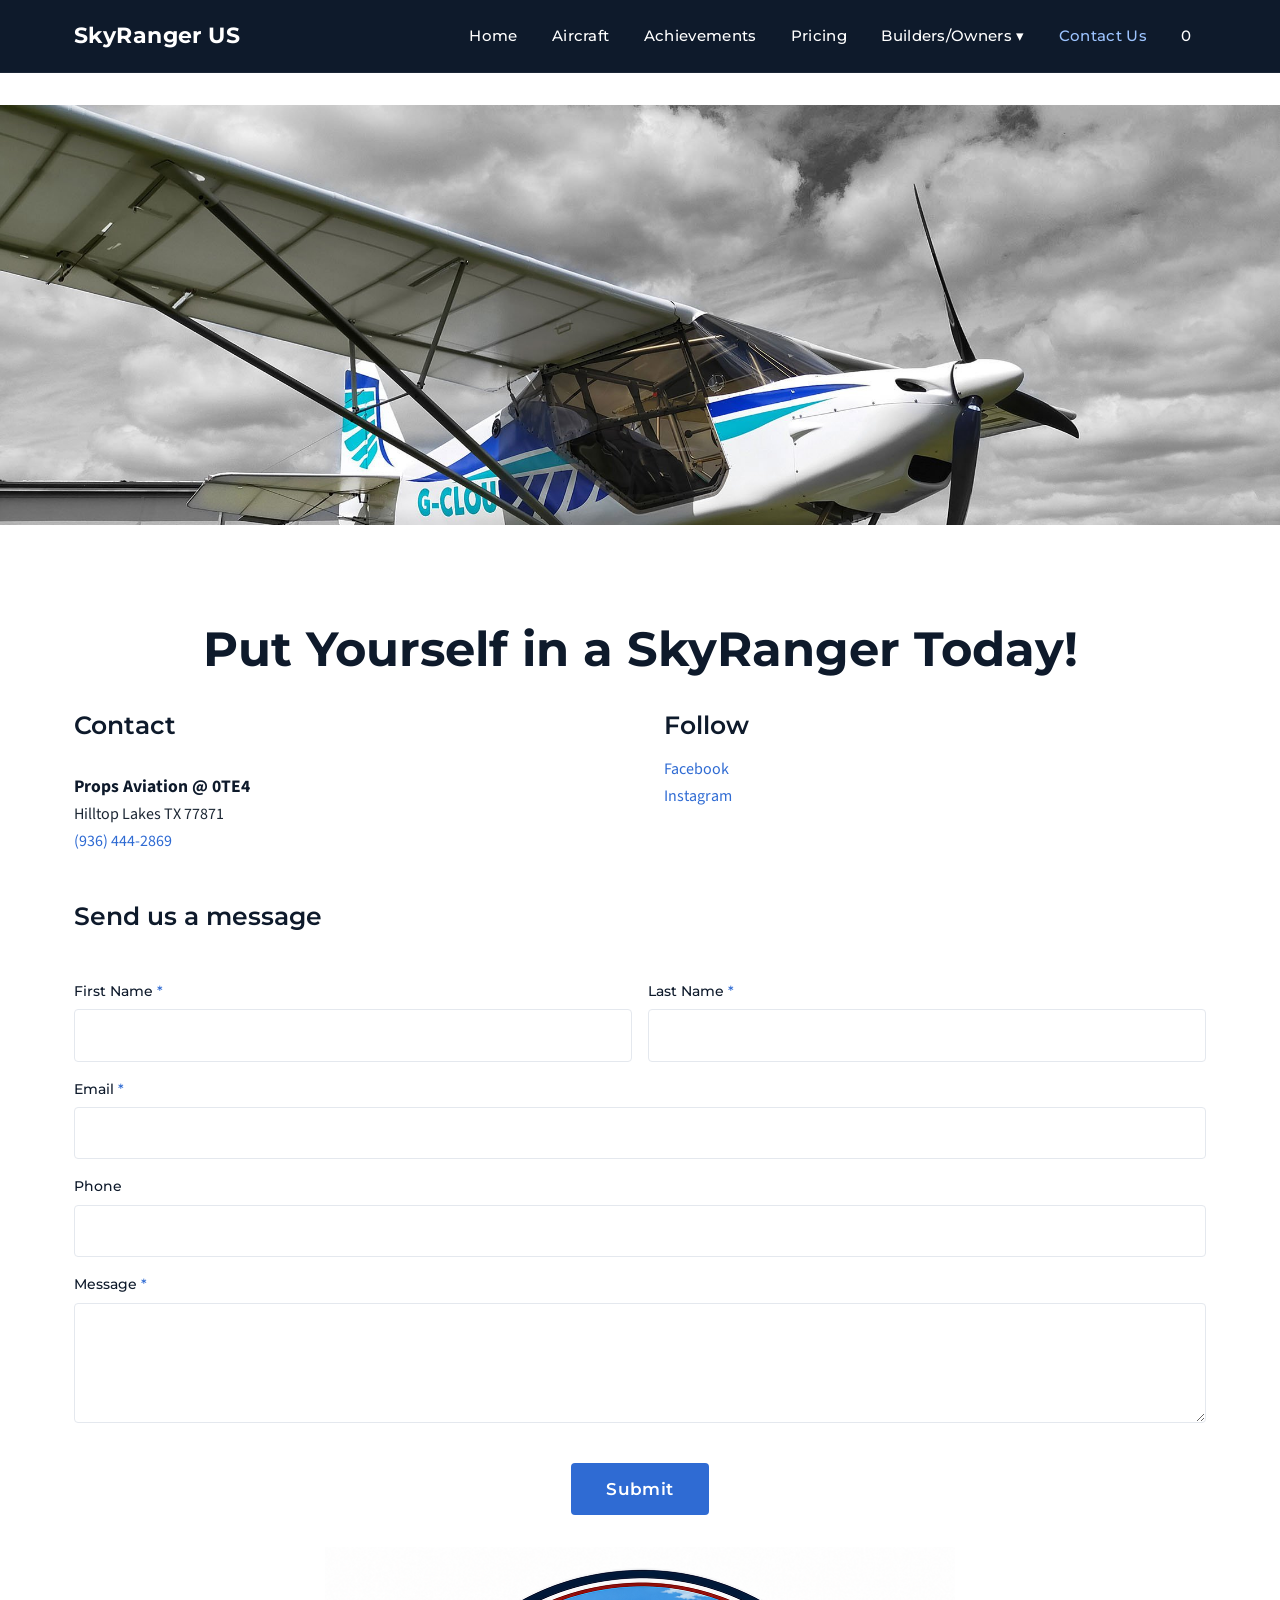
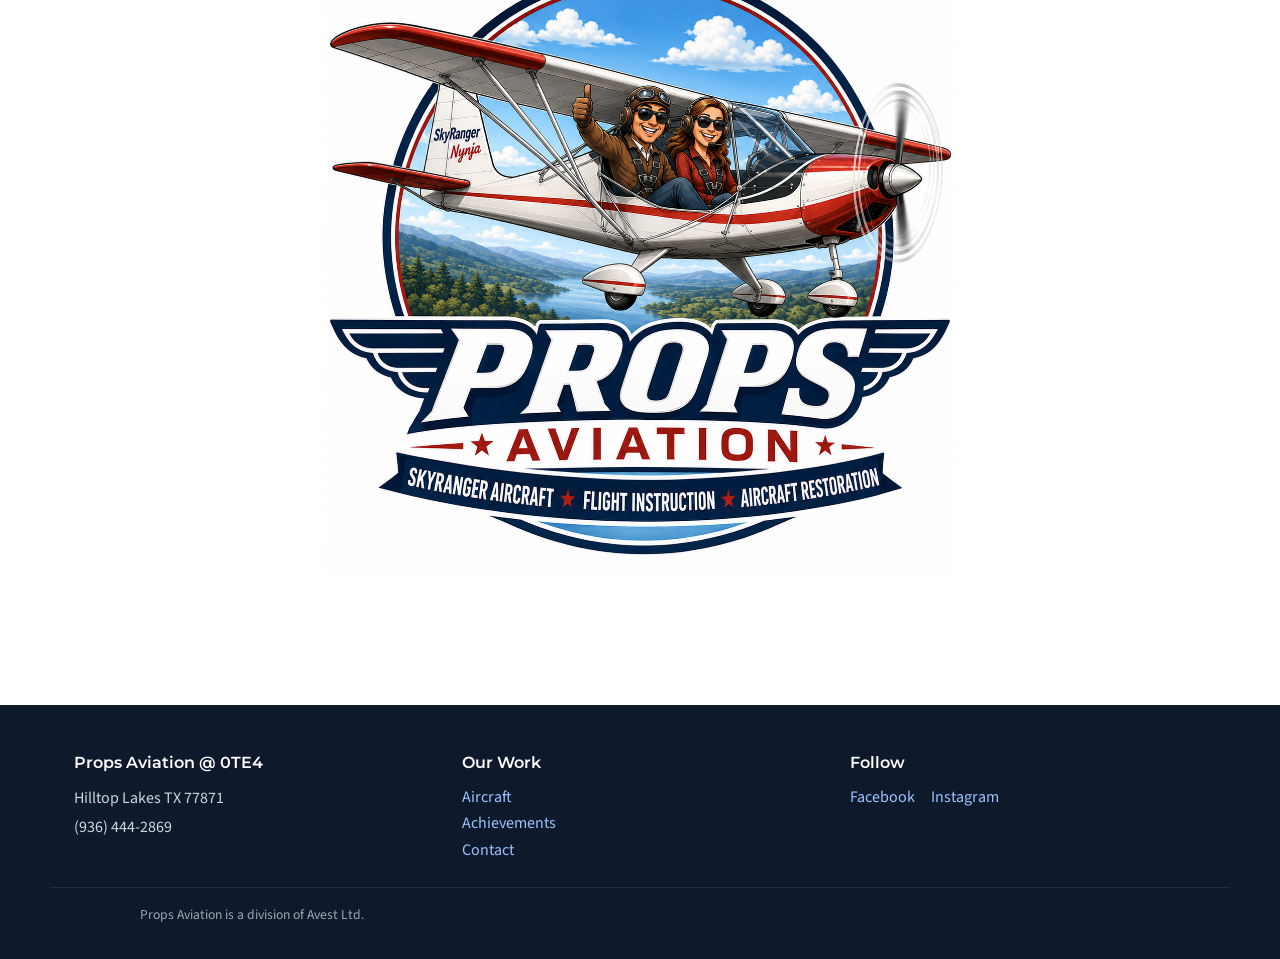
<file: contact-us.html>
<!DOCTYPE html>
<html lang="en">
<head>
<meta charset="UTF-8">
<meta name="viewport" content="width=device-width, initial-scale=1.0">
<title>Contact Us — SkyRanger US</title>
  <link rel="icon" href="assets/favicon.ico" sizes="any">
  <link rel="icon" type="image/png" sizes="16x16" href="assets/favicon-16.png">
  <link rel="icon" type="image/png" sizes="32x32" href="assets/favicon-32.png">
  <link rel="icon" type="image/png" sizes="192x192" href="assets/favicon-192.png">
  <link rel="icon" type="image/png" sizes="512x512" href="assets/favicon-512.png">
  <link rel="apple-touch-icon" sizes="180x180" href="assets/favicon-180.png">
<link rel="stylesheet" href="assets/style.css?v=4">
<!-- Google tag (gtag.js) -->
<script async src="https://www.googletagmanager.com/gtag/js?id=G-SRXDN4G9TX"></script>
<script>
  window.dataLayer = window.dataLayer || [];
  function gtag(){dataLayer.push(arguments);}
  gtag('js', new Date());
  gtag('config', 'G-SRXDN4G9TX');
</script>
</head>
<body>

<nav class="navbar">
  <div class="nav-inner">
    <a href="index.html" class="logo">SkyRanger US</a>
    <button class="nav-hamburger" aria-label="Menu"><span></span><span></span><span></span></button>
    <ul class="nav-links">
      <li><a href="index.html">Home</a></li>
      <li><a href="aircraft.html">Aircraft</a></li>
      <li><a href="achievements.html">Achievements</a></li>
      <li><a href="configure.html">Pricing</a></li>
      <li class="dropdown">
        <span>Builders/Owners ▾</span>
        <ul class="submenu">
          <li><a href="builder-logs.html">Builder Logs</a></li>
          <li><a href="videos.html">Videos</a></li>
          <li><a href="demo-skyranger-ninja.html">Demo Skyranger Ninja</a></li>
          <li><a href="dick-halls-v-max.html">Dick Hall's V-MAX</a></li>
        </ul>
      </li>
      <li><a href="contact-us.html">Contact Us</a></li>
      <li><a href="#" class="cart">0</a></li>
    </ul>
  </div>
</nav>

<section class="img-wide" style="padding:0;">
  <img src="assets/18a.jpg" alt="" style="width:100%;border-radius:0;max-height:420px;object-fit:cover;">
</section>

<section class="section">
  <div class="container">
    <h1 class="section-title">Put Yourself in a SkyRanger Today!</h1>

    <div class="contact-grid">
      <div class="contact-block">
        <h3>Contact</h3>
        <div class="person">
          <strong>Props Aviation @ 0TE4</strong>
          Hilltop Lakes TX 77871<br>
          <a href="tel:+19364442869">(936) 444-2869</a>
        </div>
      </div>

      <div class="contact-block">
        <h3>Follow</h3>
        <p>
          <a href="https://www.facebook.com/skyrangerus" target="_blank" rel="noopener">Facebook</a><br>
          <a href="https://www.instagram.com/skyrangerus/" target="_blank" rel="noopener">Instagram</a>
        </p>
      </div>
    </div>

    <h3 class="mt-2">Send us a message</h3>
    <form class="form-block" action="https://formsubmit.co/chance@propsaviation.com" method="POST">
      <div class="form-row">
        <div>
          <label>First Name <span class="req">*</span></label>
          <input type="text" name="first_name" required>
        </div>
        <div>
          <label>Last Name <span class="req">*</span></label>
          <input type="text" name="last_name" required>
        </div>
      </div>
      <label>Email <span class="req">*</span></label>
      <input type="email" name="email" required>
      <label>Phone</label>
      <input type="tel" name="phone">
      <label>Message <span class="req">*</span></label>
      <textarea name="message" required></textarea>
      <input type="hidden" name="build" id="build-field">
      <div class="mt-2 text-center">
        <button type="submit" class="btn big">Submit</button>
      </div>
    </form>

    <div class="mt-2" style="text-align:center;">
      <img src="assets/props-logo-2026.png" alt="Props Aviation" style="max-width:100%;">
    </div>
  </div>
</section>

<footer class="site-footer">
  <div class="container">
    <div>
      <h4>Props Aviation @ 0TE4</h4>
      <div class="addr">
        Hilltop Lakes TX 77871<br>
        (936) 444-2869
      </div>
    </div>
    <div>
      <h4>Our Work</h4>
      <a href="aircraft.html">Aircraft</a><br>
      <a href="achievements.html">Achievements</a><br>
      <a href="contact-us.html">Contact</a>
    </div>
    <div>
      <h4>Follow</h4>
      <div class="social">
        <a href="https://www.facebook.com/skyrangerus" target="_blank" rel="noopener">Facebook</a>
        <a href="https://www.instagram.com/skyrangerus/" target="_blank" rel="noopener">Instagram</a>
      </div>
    </div>
  </div>
  <div class="container" style="padding-top:1rem;border-top:1px solid rgba(255,255,255,0.12);margin-top:1.5rem;text-align:center;font-size:0.85rem;opacity:0.75;">
    Props Aviation is a division of Avest Ltd.
  </div>
</footer>

<script src="assets/main.js"></script>
<script>
// If arrived from configurator with ?build=..., prefill message.
// The build string is pipe-separated line items; we render it as a
// bullet list and surface the Dacron color selection explicitly.
(function () {
  const params = new URLSearchParams(window.location.search);
  const build = params.get('build');
  if (!build) return;
  const msg = document.querySelector('textarea[name="message"]');
  const hidden = document.getElementById('build-field');

  // Split "row1 | row2 | row3 — $Total" into rows + total
  let items = build.split(' | ');
  let total = '';
  const last = items[items.length - 1] || '';
  const dashIdx = last.lastIndexOf(' — ');
  if (dashIdx > -1) {
    total = last.slice(dashIdx + 3);
    items[items.length - 1] = last.slice(0, dashIdx);
  }

  const dacronLine = items.find(function (r) { return r.indexOf('Dacron') === 0; });
  const bulletList = items.map(function (r) { return '  • ' + r; }).join('\n');

  let body = 'I built this on the configurator:\n\n' + bulletList;
  if (total) body += '\n\nTotal: ' + total;
  if (dacronLine) body += '\n\nDacron color choice: ' + dacronLine.replace(/^Dacron\s*/, '');
  body += '\n\nPlease send me a formal quote.';

  if (msg) msg.value = body;
  if (hidden) hidden.value = build;
})();
</script>
</body>
</html>
</file>
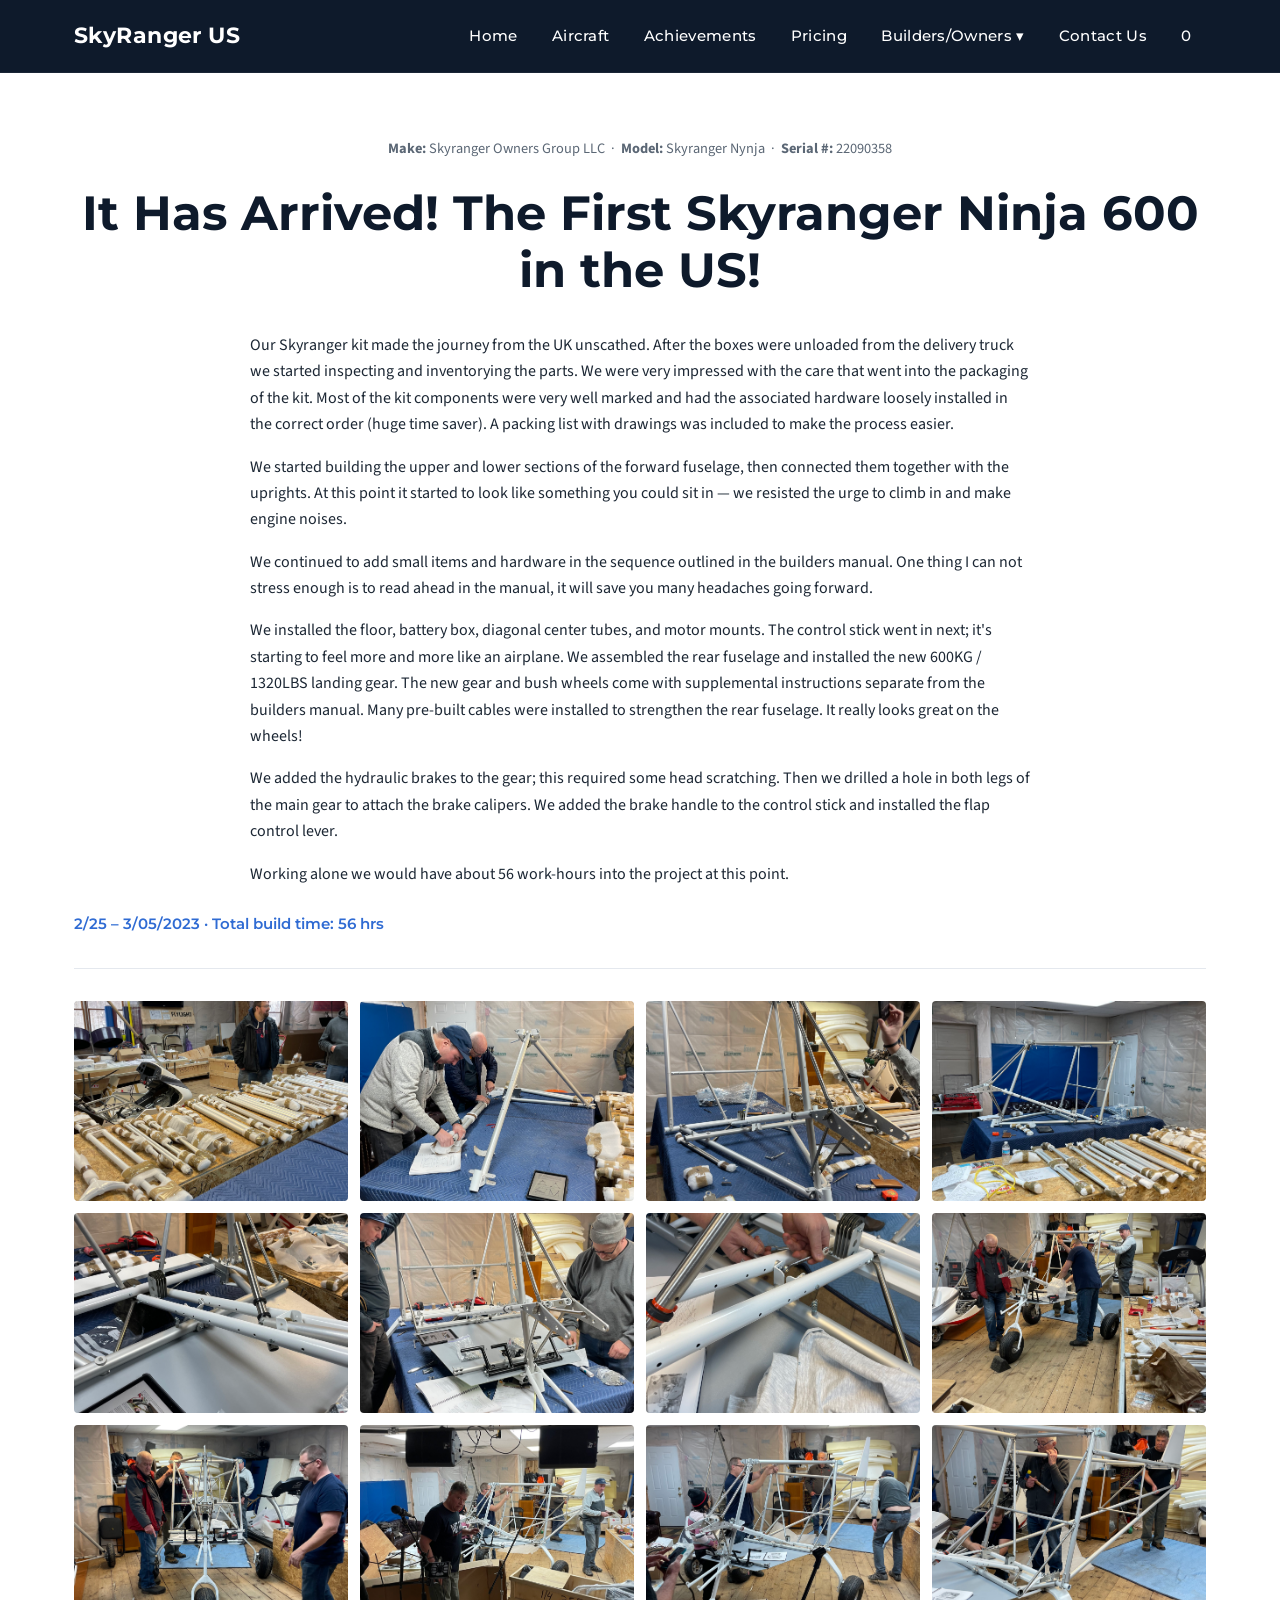
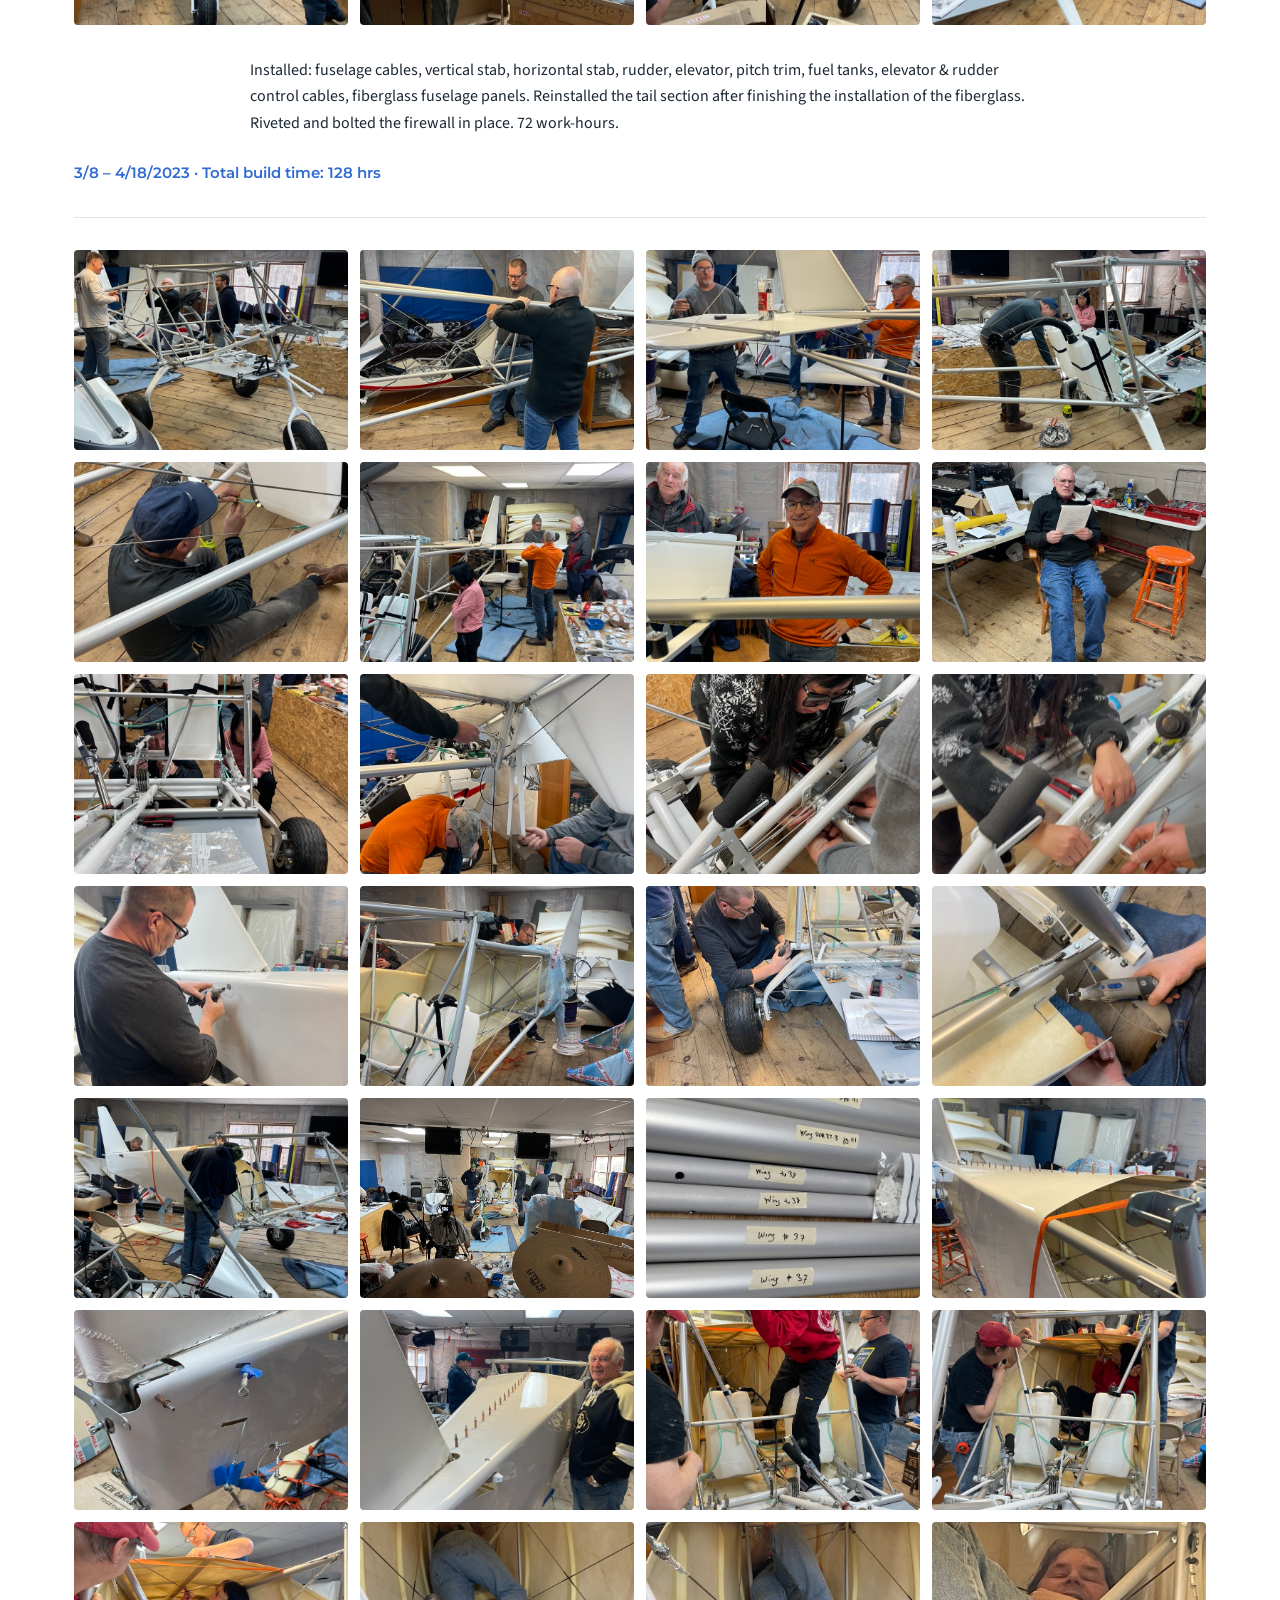
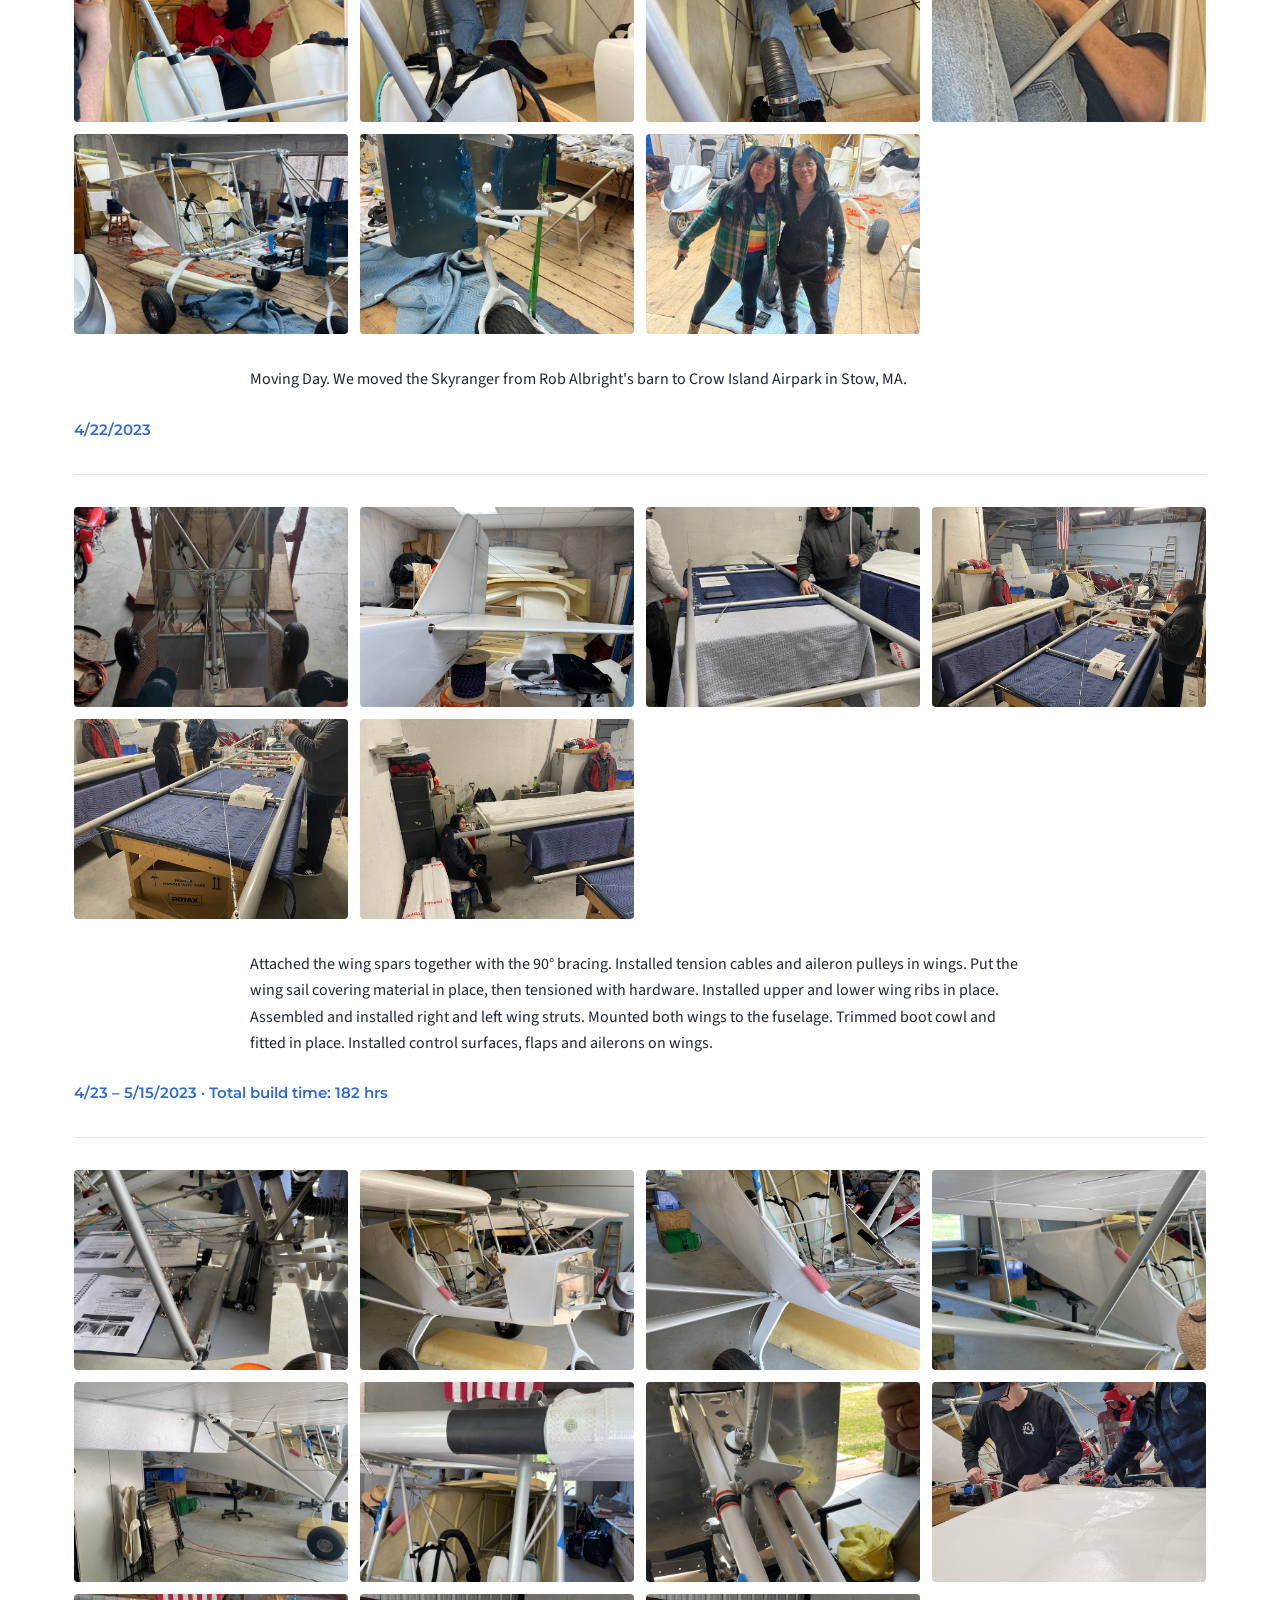
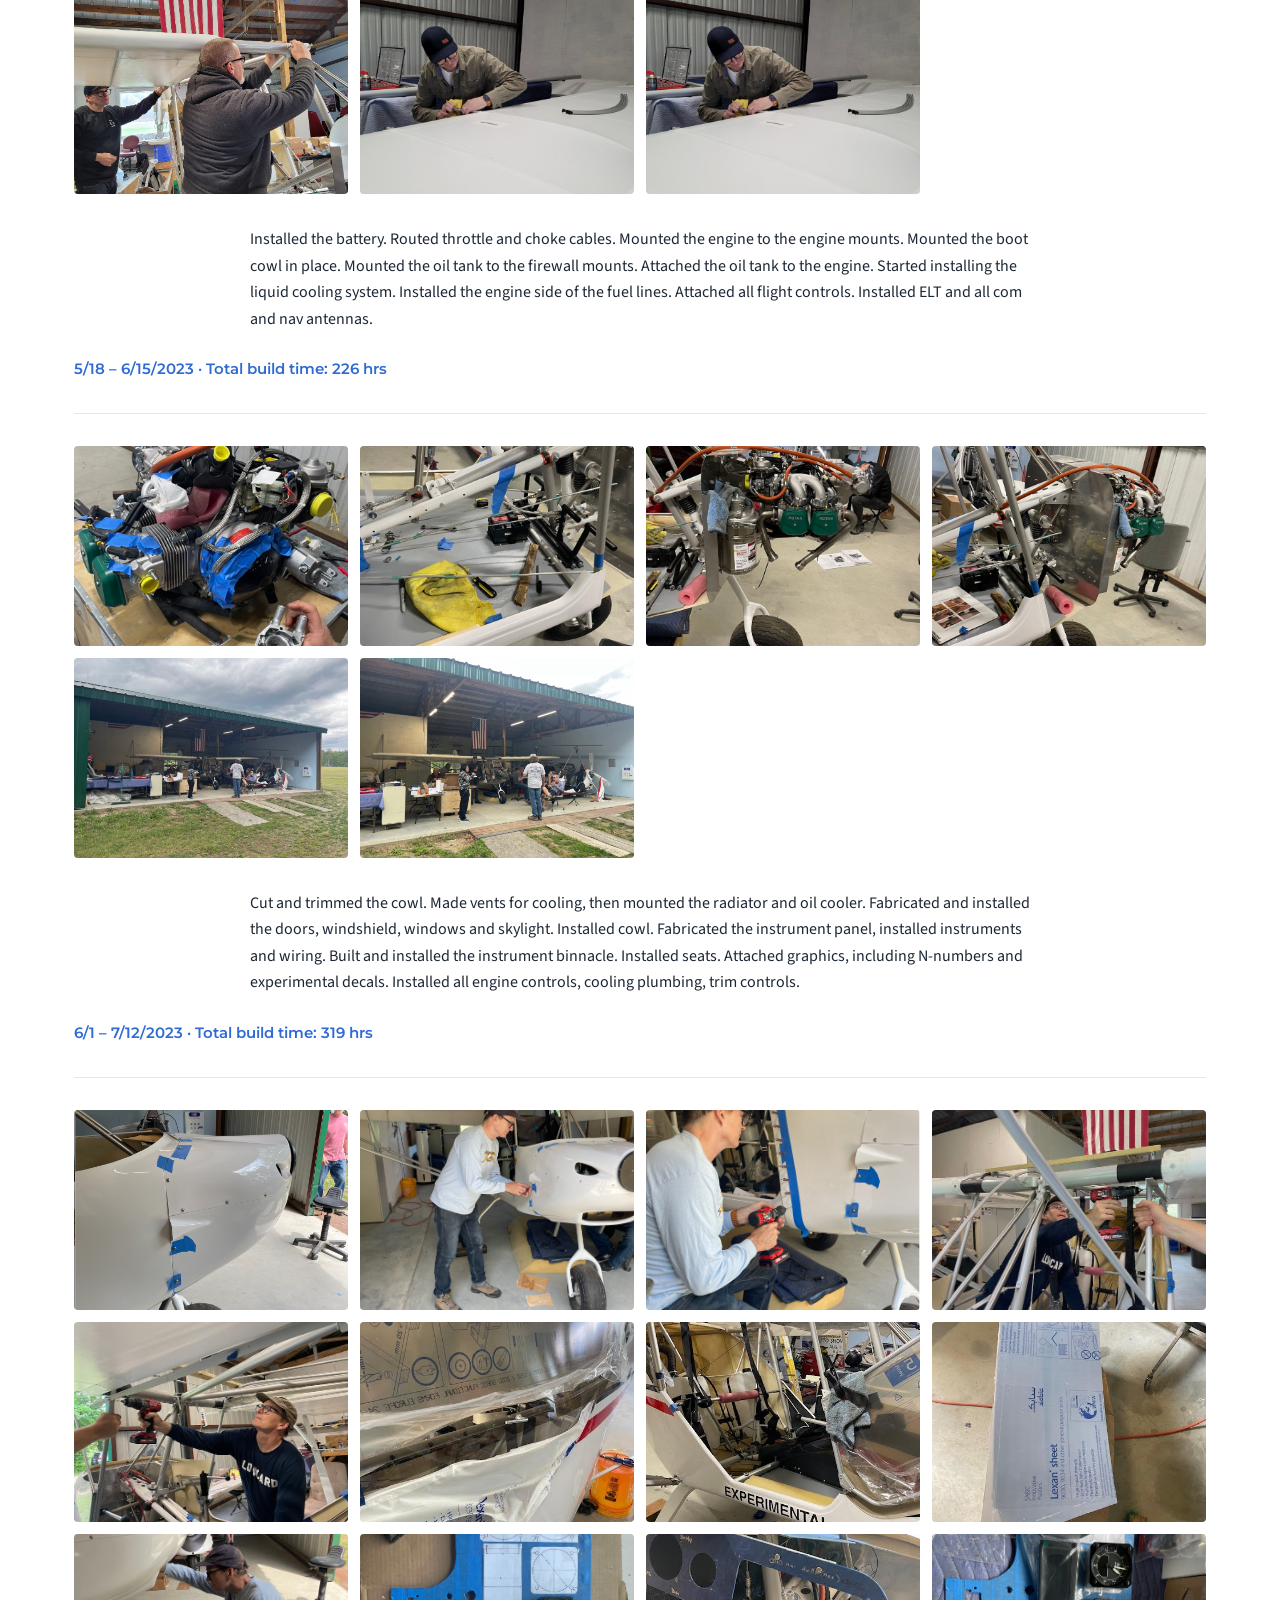
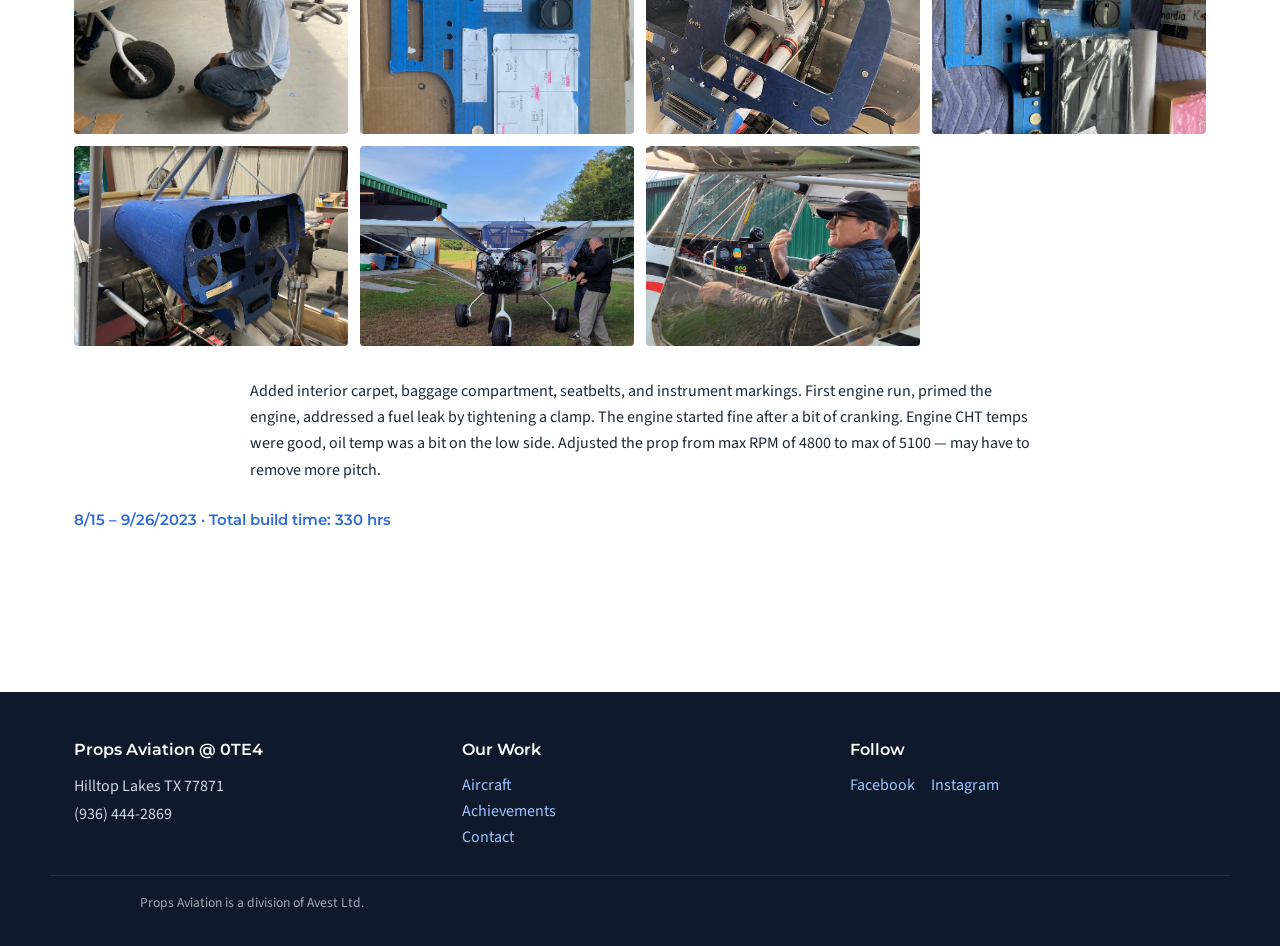
<file: demo-skyranger-ninja.html>
<!DOCTYPE html>
<html lang="en">
<head>
<meta charset="UTF-8">
<meta name="viewport" content="width=device-width, initial-scale=1.0">
<title>Demo Skyranger Ninja — SkyRanger US</title>
  <link rel="icon" href="assets/favicon.ico" sizes="any">
  <link rel="icon" type="image/png" sizes="16x16" href="assets/favicon-16.png">
  <link rel="icon" type="image/png" sizes="32x32" href="assets/favicon-32.png">
  <link rel="icon" type="image/png" sizes="192x192" href="assets/favicon-192.png">
  <link rel="icon" type="image/png" sizes="512x512" href="assets/favicon-512.png">
  <link rel="apple-touch-icon" sizes="180x180" href="assets/favicon-180.png">
<link rel="stylesheet" href="assets/style.css?v=4">
<!-- Google tag (gtag.js) -->
<script async src="https://www.googletagmanager.com/gtag/js?id=G-SRXDN4G9TX"></script>
<script>
  window.dataLayer = window.dataLayer || [];
  function gtag(){dataLayer.push(arguments);}
  gtag('js', new Date());
  gtag('config', 'G-SRXDN4G9TX');
</script>
</head>
<body>

<nav class="navbar">
  <div class="nav-inner">
    <a href="index.html" class="logo">SkyRanger US</a>
    <button class="nav-hamburger" aria-label="Menu"><span></span><span></span><span></span></button>
    <ul class="nav-links">
      <li><a href="index.html">Home</a></li>
      <li><a href="aircraft.html">Aircraft</a></li>
      <li><a href="achievements.html">Achievements</a></li>
      <li><a href="configure.html">Pricing</a></li>
      <li class="dropdown">
        <span>Builders/Owners ▾</span>
        <ul class="submenu">
          <li><a href="builder-logs.html">Builder Logs</a></li>
          <li><a href="videos.html">Videos</a></li>
          <li><a href="demo-skyranger-ninja.html">Demo Skyranger Ninja</a></li>
          <li><a href="dick-halls-v-max.html">Dick Hall's V-MAX</a></li>
        </ul>
      </li>
      <li><a href="contact-us.html">Contact Us</a></li>
      <li><a href="#" class="cart">0</a></li>
    </ul>
  </div>
</nav>

<section class="section">
  <div class="container">
    <p class="text-center small" style="margin-bottom:1.5rem;">
      <strong>Make:</strong> Skyranger Owners Group LLC &nbsp;·&nbsp;
      <strong>Model:</strong> Skyranger Nynja &nbsp;·&nbsp;
      <strong>Serial #:</strong> 22090358
    </p>
    <h1 class="section-title">It Has Arrived! The First Skyranger Ninja 600 in the US!</h1>

    <div class="section-narrow">
      <p>Our Skyranger kit made the journey from the UK unscathed. After the boxes were unloaded from the delivery truck we started inspecting and inventorying the parts. We were very impressed with the care that went into the packaging of the kit. Most of the kit components were very well marked and had the associated hardware loosely installed in the correct order (huge time saver). A packing list with drawings was included to make the process easier.</p>

      <p>We started building the upper and lower sections of the forward fuselage, then connected them together with the uprights. At this point it started to look like something you could sit in — we resisted the urge to climb in and make engine noises.</p>

      <p>We continued to add small items and hardware in the sequence outlined in the builders manual. One thing I can not stress enough is to read ahead in the manual, it will save you many headaches going forward.</p>

      <p>We installed the floor, battery box, diagonal center tubes, and motor mounts. The control stick went in next; it's starting to feel more and more like an airplane. We assembled the rear fuselage and installed the new 600KG / 1320LBS landing gear. The new gear and bush wheels come with supplemental instructions separate from the builders manual. Many pre-built cables were installed to strengthen the rear fuselage. It really looks great on the wheels!</p>

      <p>We added the hydraulic brakes to the gear; this required some head scratching. Then we drilled a hole in both legs of the main gear to attach the brake calipers. We added the brake handle to the control stick and installed the flap control lever.</p>

      <p>Working alone we would have about 56 work-hours into the project at this point.</p>
    </div>

    <div class="build-entry"><div class="date">2/25 – 3/05/2023 · Total build time: 56 hrs</div></div>

    <div class="gallery">
      <a href="assets/demo-ninja/IMG_7615.jpeg" target="_blank"><img src="assets/demo-ninja/IMG_7615.jpeg" alt=""></a>
      <a href="assets/demo-ninja/IMG_7619.jpeg" target="_blank"><img src="assets/demo-ninja/IMG_7619.jpeg" alt=""></a>
      <a href="assets/demo-ninja/IMG_7621.jpeg" target="_blank"><img src="assets/demo-ninja/IMG_7621.jpeg" alt=""></a>
      <a href="assets/demo-ninja/IMG_7625.jpeg" target="_blank"><img src="assets/demo-ninja/IMG_7625.jpeg" alt=""></a>
      <a href="assets/demo-ninja/IMG_7629.jpeg" target="_blank"><img src="assets/demo-ninja/IMG_7629.jpeg" alt=""></a>
      <a href="assets/demo-ninja/IMG_7628.jpeg" target="_blank"><img src="assets/demo-ninja/IMG_7628.jpeg" alt=""></a>
      <a href="assets/demo-ninja/IMG_7653.jpeg" target="_blank"><img src="assets/demo-ninja/IMG_7653.jpeg" alt=""></a>
      <a href="assets/demo-ninja/IMG_7650.jpeg" target="_blank"><img src="assets/demo-ninja/IMG_7650.jpeg" alt=""></a>
      <a href="assets/demo-ninja/IMG_7651.jpeg" target="_blank"><img src="assets/demo-ninja/IMG_7651.jpeg" alt=""></a>
      <a href="assets/demo-ninja/IMG_7649.jpeg" target="_blank"><img src="assets/demo-ninja/IMG_7649.jpeg" alt=""></a>
      <a href="assets/demo-ninja/IMG_7648.jpeg" target="_blank"><img src="assets/demo-ninja/IMG_7648.jpeg" alt=""></a>
      <a href="assets/demo-ninja/IMG_7647.jpeg" target="_blank"><img src="assets/demo-ninja/IMG_7647.jpeg" alt=""></a>
    </div>

    <div class="section-narrow">
      <p>Installed: fuselage cables, vertical stab, horizontal stab, rudder, elevator, pitch trim, fuel tanks, elevator &amp; rudder control cables, fiberglass fuselage panels. Reinstalled the tail section after finishing the installation of the fiberglass. Riveted and bolted the firewall in place. 72 work-hours.</p>
    </div>

    <div class="build-entry"><div class="date">3/8 – 4/18/2023 · Total build time: 128 hrs</div></div>

    <div class="gallery">
      <a href="assets/demo-ninja/F9AE3977-A536-4A17-B5ED-56F09A424CD0_1_105_c.jpeg" target="_blank"><img src="assets/demo-ninja/F9AE3977-A536-4A17-B5ED-56F09A424CD0_1_105_c.jpeg" alt=""></a>
      <a href="assets/demo-ninja/F23AB3A1-6E22-4FDB-B650-561EB7730546_1_105_c.jpeg" target="_blank"><img src="assets/demo-ninja/F23AB3A1-6E22-4FDB-B650-561EB7730546_1_105_c.jpeg" alt=""></a>
      <a href="assets/demo-ninja/5D6FC347-AEE7-4252-B2CB-D033702EB440_1_105_c.jpeg" target="_blank"><img src="assets/demo-ninja/5D6FC347-AEE7-4252-B2CB-D033702EB440_1_105_c.jpeg" alt=""></a>
      <a href="assets/demo-ninja/C7657560-2D06-4C0F-80FC-0BB0B289DC4F_1_105_c.jpeg" target="_blank"><img src="assets/demo-ninja/C7657560-2D06-4C0F-80FC-0BB0B289DC4F_1_105_c.jpeg" alt=""></a>
      <a href="assets/demo-ninja/57A53422-569A-47D1-95B4-7C5CA65CA0F6_1_105_c.jpeg" target="_blank"><img src="assets/demo-ninja/57A53422-569A-47D1-95B4-7C5CA65CA0F6_1_105_c.jpeg" alt=""></a>
      <a href="assets/demo-ninja/CC4AC9CD-7689-4BEF-9FB7-5EE104F49ABF_1_105_c.jpeg" target="_blank"><img src="assets/demo-ninja/CC4AC9CD-7689-4BEF-9FB7-5EE104F49ABF_1_105_c.jpeg" alt=""></a>
      <a href="assets/demo-ninja/045ACF41-59CD-43D5-9DFC-7C8F2A56C721_1_105_c.jpeg" target="_blank"><img src="assets/demo-ninja/045ACF41-59CD-43D5-9DFC-7C8F2A56C721_1_105_c.jpeg" alt=""></a>
      <a href="assets/demo-ninja/937E2A31-E63A-4618-92E1-8AE968DAEC7F_1_105_c.jpeg" target="_blank"><img src="assets/demo-ninja/937E2A31-E63A-4618-92E1-8AE968DAEC7F_1_105_c.jpeg" alt=""></a>
      <a href="assets/demo-ninja/E8CB82E1-81FC-4E8A-8C45-6A63568D9762_1_105_c.jpeg" target="_blank"><img src="assets/demo-ninja/E8CB82E1-81FC-4E8A-8C45-6A63568D9762_1_105_c.jpeg" alt=""></a>
      <a href="assets/demo-ninja/4E5378DF-75D6-4B7B-BAFA-B4AAAA89A5A3_1_105_c.jpeg" target="_blank"><img src="assets/demo-ninja/4E5378DF-75D6-4B7B-BAFA-B4AAAA89A5A3_1_105_c.jpeg" alt=""></a>
      <a href="assets/demo-ninja/630AFB62-7A3E-45D9-A41E-B3FF975E42CD_1_105_c.jpeg" target="_blank"><img src="assets/demo-ninja/630AFB62-7A3E-45D9-A41E-B3FF975E42CD_1_105_c.jpeg" alt=""></a>
      <a href="assets/demo-ninja/6E860539-B810-4A33-A2EE-8EEC1A766709_1_105_c.jpeg" target="_blank"><img src="assets/demo-ninja/6E860539-B810-4A33-A2EE-8EEC1A766709_1_105_c.jpeg" alt=""></a>
      <a href="assets/demo-ninja/ABFA6A7D-7A20-43F3-987B-4E341430CC0B_1_105_c.jpeg" target="_blank"><img src="assets/demo-ninja/ABFA6A7D-7A20-43F3-987B-4E341430CC0B_1_105_c.jpeg" alt=""></a>
      <a href="assets/demo-ninja/DFB8988D-5628-4370-AA5C-AFA582CC47C2_1_105_c.jpeg" target="_blank"><img src="assets/demo-ninja/DFB8988D-5628-4370-AA5C-AFA582CC47C2_1_105_c.jpeg" alt=""></a>
      <a href="assets/demo-ninja/DE0D4D74-8A9E-407D-9F2F-7ED341C53334_1_105_c.jpeg" target="_blank"><img src="assets/demo-ninja/DE0D4D74-8A9E-407D-9F2F-7ED341C53334_1_105_c.jpeg" alt=""></a>
      <a href="assets/demo-ninja/C14A9E9D-76A8-4265-8687-1D5C943DEAAB_1_105_c.jpeg" target="_blank"><img src="assets/demo-ninja/C14A9E9D-76A8-4265-8687-1D5C943DEAAB_1_105_c.jpeg" alt=""></a>
      <a href="assets/demo-ninja/77A88D8E-0CA1-4EF9-95A6-98F66A6E3080_1_105_c.jpeg" target="_blank"><img src="assets/demo-ninja/77A88D8E-0CA1-4EF9-95A6-98F66A6E3080_1_105_c.jpeg" alt=""></a>
      <a href="assets/demo-ninja/BD892131-8B62-42C7-95E4-BACC21FFE4FC_1_105_c.jpeg" target="_blank"><img src="assets/demo-ninja/BD892131-8B62-42C7-95E4-BACC21FFE4FC_1_105_c.jpeg" alt=""></a>
      <a href="assets/demo-ninja/5BC674A8-0356-4691-8E1F-55812C4652D9_1_105_c.jpeg" target="_blank"><img src="assets/demo-ninja/5BC674A8-0356-4691-8E1F-55812C4652D9_1_105_c.jpeg" alt=""></a>
      <a href="assets/demo-ninja/78B6020C-0D65-483D-83A1-64D805ACD69D_1_105_c.jpeg" target="_blank"><img src="assets/demo-ninja/78B6020C-0D65-483D-83A1-64D805ACD69D_1_105_c.jpeg" alt=""></a>
      <a href="assets/demo-ninja/815958FE-2B5E-4B1D-961B-20304E999C01_1_105_c.jpeg" target="_blank"><img src="assets/demo-ninja/815958FE-2B5E-4B1D-961B-20304E999C01_1_105_c.jpeg" alt=""></a>
      <a href="assets/demo-ninja/7C57C486-A3BA-4F01-AC4A-82F10E5573BD_1_105_c.jpeg" target="_blank"><img src="assets/demo-ninja/7C57C486-A3BA-4F01-AC4A-82F10E5573BD_1_105_c.jpeg" alt=""></a>
      <a href="assets/demo-ninja/81785389-C8D9-419D-B3D2-73084C190C8F_1_105_c.jpeg" target="_blank"><img src="assets/demo-ninja/81785389-C8D9-419D-B3D2-73084C190C8F_1_105_c.jpeg" alt=""></a>
      <a href="assets/demo-ninja/CE05CF83-995A-4114-B907-DB4F47DD607E_1_105_c.jpeg" target="_blank"><img src="assets/demo-ninja/CE05CF83-995A-4114-B907-DB4F47DD607E_1_105_c.jpeg" alt=""></a>
      <a href="assets/demo-ninja/E2D7F996-9A19-49DD-810F-CB6E49FACC13_1_105_c.jpeg" target="_blank"><img src="assets/demo-ninja/E2D7F996-9A19-49DD-810F-CB6E49FACC13_1_105_c.jpeg" alt=""></a>
      <a href="assets/demo-ninja/8D0E4900-5779-4975-A366-0CC4EE6C206E_1_105_c.jpeg" target="_blank"><img src="assets/demo-ninja/8D0E4900-5779-4975-A366-0CC4EE6C206E_1_105_c.jpeg" alt=""></a>
      <a href="assets/demo-ninja/2F98FE78-48B9-4B42-9D23-C9785E0267F1_1_105_c.jpeg" target="_blank"><img src="assets/demo-ninja/2F98FE78-48B9-4B42-9D23-C9785E0267F1_1_105_c.jpeg" alt=""></a>
      <a href="assets/demo-ninja/DF11B8AB-94D1-4F26-A72D-2951EF94556D_1_105_c.jpeg" target="_blank"><img src="assets/demo-ninja/DF11B8AB-94D1-4F26-A72D-2951EF94556D_1_105_c.jpeg" alt=""></a>
      <a href="assets/demo-ninja/157298B0-0281-4FB9-90F5-DC51EF7D47C1_1_105_c.jpeg" target="_blank"><img src="assets/demo-ninja/157298B0-0281-4FB9-90F5-DC51EF7D47C1_1_105_c.jpeg" alt=""></a>
      <a href="assets/demo-ninja/69975472-A3A7-4ECA-A515-05657B86D393_1_105_c.jpeg" target="_blank"><img src="assets/demo-ninja/69975472-A3A7-4ECA-A515-05657B86D393_1_105_c.jpeg" alt=""></a>
      <a href="assets/demo-ninja/2FD7FE2E-671A-4453-B7F7-6429FAF27296_1_105_c.jpeg" target="_blank"><img src="assets/demo-ninja/2FD7FE2E-671A-4453-B7F7-6429FAF27296_1_105_c.jpeg" alt=""></a>
    </div>

    <div class="section-narrow">
      <p>Moving Day. We moved the Skyranger from Rob Albright's barn to Crow Island Airpark in Stow, MA.</p>
    </div>

    <div class="build-entry"><div class="date">4/22/2023</div></div>

    <div class="gallery">
      <a href="assets/demo-ninja/20230422_105227.jpg" target="_blank"><img src="assets/demo-ninja/20230422_105227.jpg" alt=""></a>
      <a href="assets/demo-ninja/8C0D02F4-51EF-4832-91FA-5D34A192C828_1_105_c.jpeg" target="_blank"><img src="assets/demo-ninja/8C0D02F4-51EF-4832-91FA-5D34A192C828_1_105_c.jpeg" alt=""></a>
      <a href="assets/demo-ninja/198BC373-F207-44A2-B864-BCC6CD17DBFA_1_105_c.jpeg" target="_blank"><img src="assets/demo-ninja/198BC373-F207-44A2-B864-BCC6CD17DBFA_1_105_c.jpeg" alt=""></a>
      <a href="assets/demo-ninja/ED1C4F8F-33FC-4141-AA4E-DDDA645BF6BB_1_105_c.jpeg" target="_blank"><img src="assets/demo-ninja/ED1C4F8F-33FC-4141-AA4E-DDDA645BF6BB_1_105_c.jpeg" alt=""></a>
      <a href="assets/demo-ninja/86CD2DBD-755D-4AF6-B48F-55DAA0418858_1_105_c.jpeg" target="_blank"><img src="assets/demo-ninja/86CD2DBD-755D-4AF6-B48F-55DAA0418858_1_105_c.jpeg" alt=""></a>
      <a href="assets/demo-ninja/2E8699B0-99E5-4734-9E23-E6C8CA8AF6A9_1_105_c.jpeg" target="_blank"><img src="assets/demo-ninja/2E8699B0-99E5-4734-9E23-E6C8CA8AF6A9_1_105_c.jpeg" alt=""></a>
    </div>

    <div class="section-narrow">
      <p>Attached the wing spars together with the 90° bracing. Installed tension cables and aileron pulleys in wings. Put the wing sail covering material in place, then tensioned with hardware. Installed upper and lower wing ribs in place. Assembled and installed right and left wing struts. Mounted both wings to the fuselage. Trimmed boot cowl and fitted in place. Installed control surfaces, flaps and ailerons on wings.</p>
    </div>

    <div class="build-entry"><div class="date">4/23 – 5/15/2023 · Total build time: 182 hrs</div></div>

    <div class="gallery">
      <a href="assets/demo-ninja/4AC34297-7C27-4CA1-AC43-9B7A3F49B080_1_105_c.jpeg" target="_blank"><img src="assets/demo-ninja/4AC34297-7C27-4CA1-AC43-9B7A3F49B080_1_105_c.jpeg" alt=""></a>
      <a href="assets/demo-ninja/A5913DE0-C82D-429C-871C-86F7BAAF9561_1_105_c.jpeg" target="_blank"><img src="assets/demo-ninja/A5913DE0-C82D-429C-871C-86F7BAAF9561_1_105_c.jpeg" alt=""></a>
      <a href="assets/demo-ninja/D27EF446-5F8D-4001-B8F2-691793184A0E_1_105_c.jpeg" target="_blank"><img src="assets/demo-ninja/D27EF446-5F8D-4001-B8F2-691793184A0E_1_105_c.jpeg" alt=""></a>
      <a href="assets/demo-ninja/CFE7EEE2-97D8-4309-AA59-888450995838_1_105_c.jpeg" target="_blank"><img src="assets/demo-ninja/CFE7EEE2-97D8-4309-AA59-888450995838_1_105_c.jpeg" alt=""></a>
      <a href="assets/demo-ninja/B0FB1ACC-3C4D-48A9-AFDB-4CF5DFC76B65_1_105_c.jpeg" target="_blank"><img src="assets/demo-ninja/B0FB1ACC-3C4D-48A9-AFDB-4CF5DFC76B65_1_105_c.jpeg" alt=""></a>
      <a href="assets/demo-ninja/E7DD904F-4244-49EF-A28C-3D993D7E7427_1_105_c.jpeg" target="_blank"><img src="assets/demo-ninja/E7DD904F-4244-49EF-A28C-3D993D7E7427_1_105_c.jpeg" alt=""></a>
      <a href="assets/demo-ninja/B54CA3A1-4FEB-4BB3-9494-306FE7CCD0C3_1_105_c.jpeg" target="_blank"><img src="assets/demo-ninja/B54CA3A1-4FEB-4BB3-9494-306FE7CCD0C3_1_105_c.jpeg" alt=""></a>
      <a href="assets/demo-ninja/20230430_120555.jpg" target="_blank"><img src="assets/demo-ninja/20230430_120555.jpg" alt=""></a>
      <a href="assets/demo-ninja/20230430_150651.jpg" target="_blank"><img src="assets/demo-ninja/20230430_150651.jpg" alt=""></a>
      <a href="assets/demo-ninja/imagejpeg_0.jpeg" target="_blank"><img src="assets/demo-ninja/imagejpeg_0.jpeg" alt=""></a>
      <a href="assets/demo-ninja/unnamed.jpg" target="_blank"><img src="assets/demo-ninja/unnamed.jpg" alt=""></a>
    </div>

    <div class="section-narrow">
      <p>Installed the battery. Routed throttle and choke cables. Mounted the engine to the engine mounts. Mounted the boot cowl in place. Mounted the oil tank to the firewall mounts. Attached the oil tank to the engine. Started installing the liquid cooling system. Installed the engine side of the fuel lines. Attached all flight controls. Installed ELT and all com and nav antennas.</p>
    </div>

    <div class="build-entry"><div class="date">5/18 – 6/15/2023 · Total build time: 226 hrs</div></div>

    <div class="gallery">
      <a href="assets/demo-ninja/6A26B8BF-DBA3-4E4B-9AFE-406CCC33558B_1_105_c.jpeg" target="_blank"><img src="assets/demo-ninja/6A26B8BF-DBA3-4E4B-9AFE-406CCC33558B_1_105_c.jpeg" alt=""></a>
      <a href="assets/demo-ninja/A6894D01-6811-490D-BEE6-887866B58B85_1_105_c.jpeg" target="_blank"><img src="assets/demo-ninja/A6894D01-6811-490D-BEE6-887866B58B85_1_105_c.jpeg" alt=""></a>
      <a href="assets/demo-ninja/70787547-928C-458E-9BF4-59C69DCBF799_1_105_c.jpeg" target="_blank"><img src="assets/demo-ninja/70787547-928C-458E-9BF4-59C69DCBF799_1_105_c.jpeg" alt=""></a>
      <a href="assets/demo-ninja/580D76DA-FBA0-4EE0-8CB6-0B20729C5616_1_105_c.jpeg" target="_blank"><img src="assets/demo-ninja/580D76DA-FBA0-4EE0-8CB6-0B20729C5616_1_105_c.jpeg" alt=""></a>
      <a href="assets/demo-ninja/B127F721-2713-4BDC-AE8B-E799121C03A3_1_105_c.jpeg" target="_blank"><img src="assets/demo-ninja/B127F721-2713-4BDC-AE8B-E799121C03A3_1_105_c.jpeg" alt=""></a>
      <a href="assets/demo-ninja/7E821138-9856-4C0D-9F3D-3E72B6DF33CB_1_105_c.jpeg" target="_blank"><img src="assets/demo-ninja/7E821138-9856-4C0D-9F3D-3E72B6DF33CB_1_105_c.jpeg" alt=""></a>
    </div>

    <div class="section-narrow">
      <p>Cut and trimmed the cowl. Made vents for cooling, then mounted the radiator and oil cooler. Fabricated and installed the doors, windshield, windows and skylight. Installed cowl. Fabricated the instrument panel, installed instruments and wiring. Built and installed the instrument binnacle. Installed seats. Attached graphics, including N-numbers and experimental decals. Installed all engine controls, cooling plumbing, trim controls.</p>
    </div>

    <div class="build-entry"><div class="date">6/1 – 7/12/2023 · Total build time: 319 hrs</div></div>

    <div class="gallery">
      <a href="assets/demo-ninja/Screenshot_2023-06-17_at_9.25.35_PM.png" target="_blank"><img src="assets/demo-ninja/Screenshot_2023-06-17_at_9.25.35_PM.png" alt=""></a>
      <a href="assets/demo-ninja/Screenshot_2023-06-17_at_9.26.01_PM.png" target="_blank"><img src="assets/demo-ninja/Screenshot_2023-06-17_at_9.26.01_PM.png" alt=""></a>
      <a href="assets/demo-ninja/Screenshot_2023-06-17_at_9.28.04_PM.png" target="_blank"><img src="assets/demo-ninja/Screenshot_2023-06-17_at_9.28.04_PM.png" alt=""></a>
      <a href="assets/demo-ninja/unnamed-6.jpg" target="_blank"><img src="assets/demo-ninja/unnamed-6.jpg" alt=""></a>
      <a href="assets/demo-ninja/unnamed-5.jpg" target="_blank"><img src="assets/demo-ninja/unnamed-5.jpg" alt=""></a>
      <a href="assets/demo-ninja/unnamed-2.jpg" target="_blank"><img src="assets/demo-ninja/unnamed-2.jpg" alt=""></a>
      <a href="assets/demo-ninja/unnamed-1.jpg" target="_blank"><img src="assets/demo-ninja/unnamed-1.jpg" alt=""></a>
      <a href="assets/demo-ninja/unnamed-4.jpg" target="_blank"><img src="assets/demo-ninja/unnamed-4.jpg" alt=""></a>
      <a href="assets/demo-ninja/IMG_8113.jpeg" target="_blank"><img src="assets/demo-ninja/IMG_8113.jpeg" alt=""></a>
      <a href="assets/demo-ninja/IMG_8155.jpeg" target="_blank"><img src="assets/demo-ninja/IMG_8155.jpeg" alt=""></a>
      <a href="assets/demo-ninja/unnamed-7.jpg" target="_blank"><img src="assets/demo-ninja/unnamed-7.jpg" alt=""></a>
      <a href="assets/demo-ninja/IMG_8182.jpeg" target="_blank"><img src="assets/demo-ninja/IMG_8182.jpeg" alt=""></a>
      <a href="assets/demo-ninja/IMG_8228.jpeg" target="_blank"><img src="assets/demo-ninja/IMG_8228.jpeg" alt=""></a>
      <a href="assets/demo-ninja/20230926_164419.jpg" target="_blank"><img src="assets/demo-ninja/20230926_164419.jpg" alt=""></a>
      <a href="assets/demo-ninja/20230926_173201.jpg" target="_blank"><img src="assets/demo-ninja/20230926_173201.jpg" alt=""></a>
    </div>

    <div class="section-narrow">
      <p>Added interior carpet, baggage compartment, seatbelts, and instrument markings. First engine run, primed the engine, addressed a fuel leak by tightening a clamp. The engine started fine after a bit of cranking. Engine CHT temps were good, oil temp was a bit on the low side. Adjusted the prop from max RPM of 4800 to max of 5100 — may have to remove more pitch.</p>
    </div>

    <div class="build-entry"><div class="date">8/15 – 9/26/2023 · Total build time: 330 hrs</div></div>

  </div>
</section>

<footer class="site-footer">
  <div class="container">
    <div>
      <h4>Props Aviation @ 0TE4</h4>
      <div class="addr">
        Hilltop Lakes TX 77871<br>
        (936) 444-2869
      </div>
    </div>
    <div>
      <h4>Our Work</h4>
      <a href="aircraft.html">Aircraft</a><br>
      <a href="achievements.html">Achievements</a><br>
      <a href="contact-us.html">Contact</a>
    </div>
    <div>
      <h4>Follow</h4>
      <div class="social">
        <a href="https://www.facebook.com/skyrangerus" target="_blank" rel="noopener">Facebook</a>
        <a href="https://www.instagram.com/skyrangerus/" target="_blank" rel="noopener">Instagram</a>
      </div>
    </div>
  </div>
  <div class="container" style="padding-top:1rem;border-top:1px solid rgba(255,255,255,0.12);margin-top:1.5rem;text-align:center;font-size:0.85rem;opacity:0.75;">
    Props Aviation is a division of Avest Ltd.
  </div>
</footer>

<script src="assets/main.js"></script>
</body>
</html>
</file>
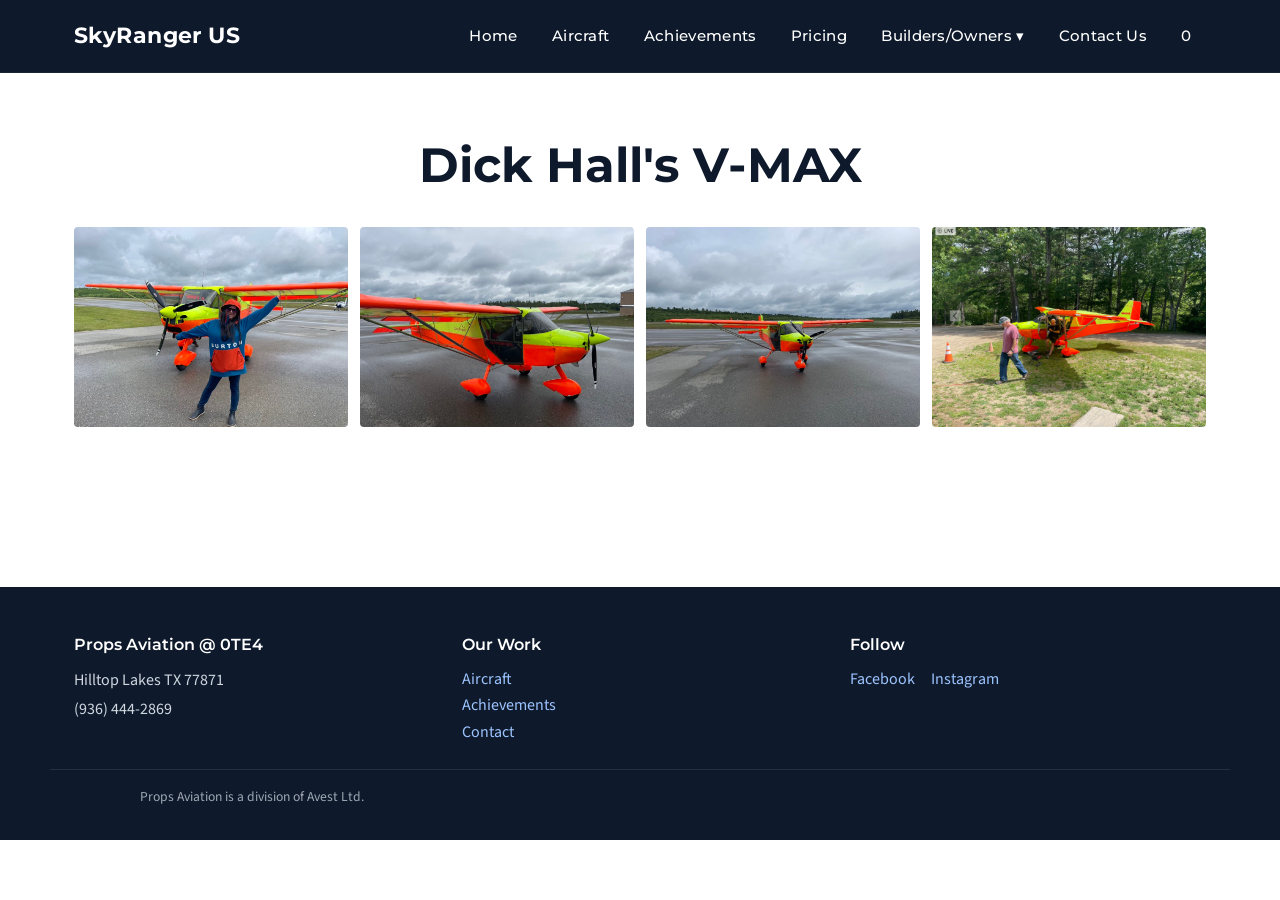
<file: dick-halls-v-max.html>
<!DOCTYPE html>
<html lang="en">
<head>
<meta charset="UTF-8">
<meta name="viewport" content="width=device-width, initial-scale=1.0">
<title>Dick Hall's V-MAX — SkyRanger US</title>
  <link rel="icon" href="assets/favicon.ico" sizes="any">
  <link rel="icon" type="image/png" sizes="16x16" href="assets/favicon-16.png">
  <link rel="icon" type="image/png" sizes="32x32" href="assets/favicon-32.png">
  <link rel="icon" type="image/png" sizes="192x192" href="assets/favicon-192.png">
  <link rel="icon" type="image/png" sizes="512x512" href="assets/favicon-512.png">
  <link rel="apple-touch-icon" sizes="180x180" href="assets/favicon-180.png">
<link rel="stylesheet" href="assets/style.css?v=4">
<!-- Google tag (gtag.js) -->
<script async src="https://www.googletagmanager.com/gtag/js?id=G-SRXDN4G9TX"></script>
<script>
  window.dataLayer = window.dataLayer || [];
  function gtag(){dataLayer.push(arguments);}
  gtag('js', new Date());
  gtag('config', 'G-SRXDN4G9TX');
</script>
</head>
<body>

<nav class="navbar">
  <div class="nav-inner">
    <a href="index.html" class="logo">SkyRanger US</a>
    <button class="nav-hamburger" aria-label="Menu"><span></span><span></span><span></span></button>
    <ul class="nav-links">
      <li><a href="index.html">Home</a></li>
      <li><a href="aircraft.html">Aircraft</a></li>
      <li><a href="achievements.html">Achievements</a></li>
      <li><a href="configure.html">Pricing</a></li>
      <li class="dropdown">
        <span>Builders/Owners ▾</span>
        <ul class="submenu">
          <li><a href="builder-logs.html">Builder Logs</a></li>
          <li><a href="videos.html">Videos</a></li>
          <li><a href="demo-skyranger-ninja.html">Demo Skyranger Ninja</a></li>
          <li><a href="dick-halls-v-max.html">Dick Hall's V-MAX</a></li>
        </ul>
      </li>
      <li><a href="contact-us.html">Contact Us</a></li>
      <li><a href="#" class="cart">0</a></li>
    </ul>
  </div>
</nav>

<section class="section">
  <div class="container">
    <h1 class="section-title">Dick Hall's V-MAX</h1>

    <div class="gallery">
      <a href="assets/vmax/vmax1.jpeg" target="_blank"><img src="assets/vmax/vmax1.jpeg" alt=""></a>
      <a href="assets/vmax/vmax2.jpeg" target="_blank"><img src="assets/vmax/vmax2.jpeg" alt=""></a>
      <a href="assets/vmax/vmax3.jpeg" target="_blank"><img src="assets/vmax/vmax3.jpeg" alt=""></a>
      <a href="assets/vmax/vmax4.png" target="_blank"><img src="assets/vmax/vmax4.png" alt=""></a>
    </div>
  </div>
</section>

<footer class="site-footer">
  <div class="container">
    <div>
      <h4>Props Aviation @ 0TE4</h4>
      <div class="addr">
        Hilltop Lakes TX 77871<br>
        (936) 444-2869
      </div>
    </div>
    <div>
      <h4>Our Work</h4>
      <a href="aircraft.html">Aircraft</a><br>
      <a href="achievements.html">Achievements</a><br>
      <a href="contact-us.html">Contact</a>
    </div>
    <div>
      <h4>Follow</h4>
      <div class="social">
        <a href="https://www.facebook.com/skyrangerus" target="_blank" rel="noopener">Facebook</a>
        <a href="https://www.instagram.com/skyrangerus/" target="_blank" rel="noopener">Instagram</a>
      </div>
    </div>
  </div>
  <div class="container" style="padding-top:1rem;border-top:1px solid rgba(255,255,255,0.12);margin-top:1.5rem;text-align:center;font-size:0.85rem;opacity:0.75;">
    Props Aviation is a division of Avest Ltd.
  </div>
</footer>

<script src="assets/main.js"></script>
</body>
</html>
</file>
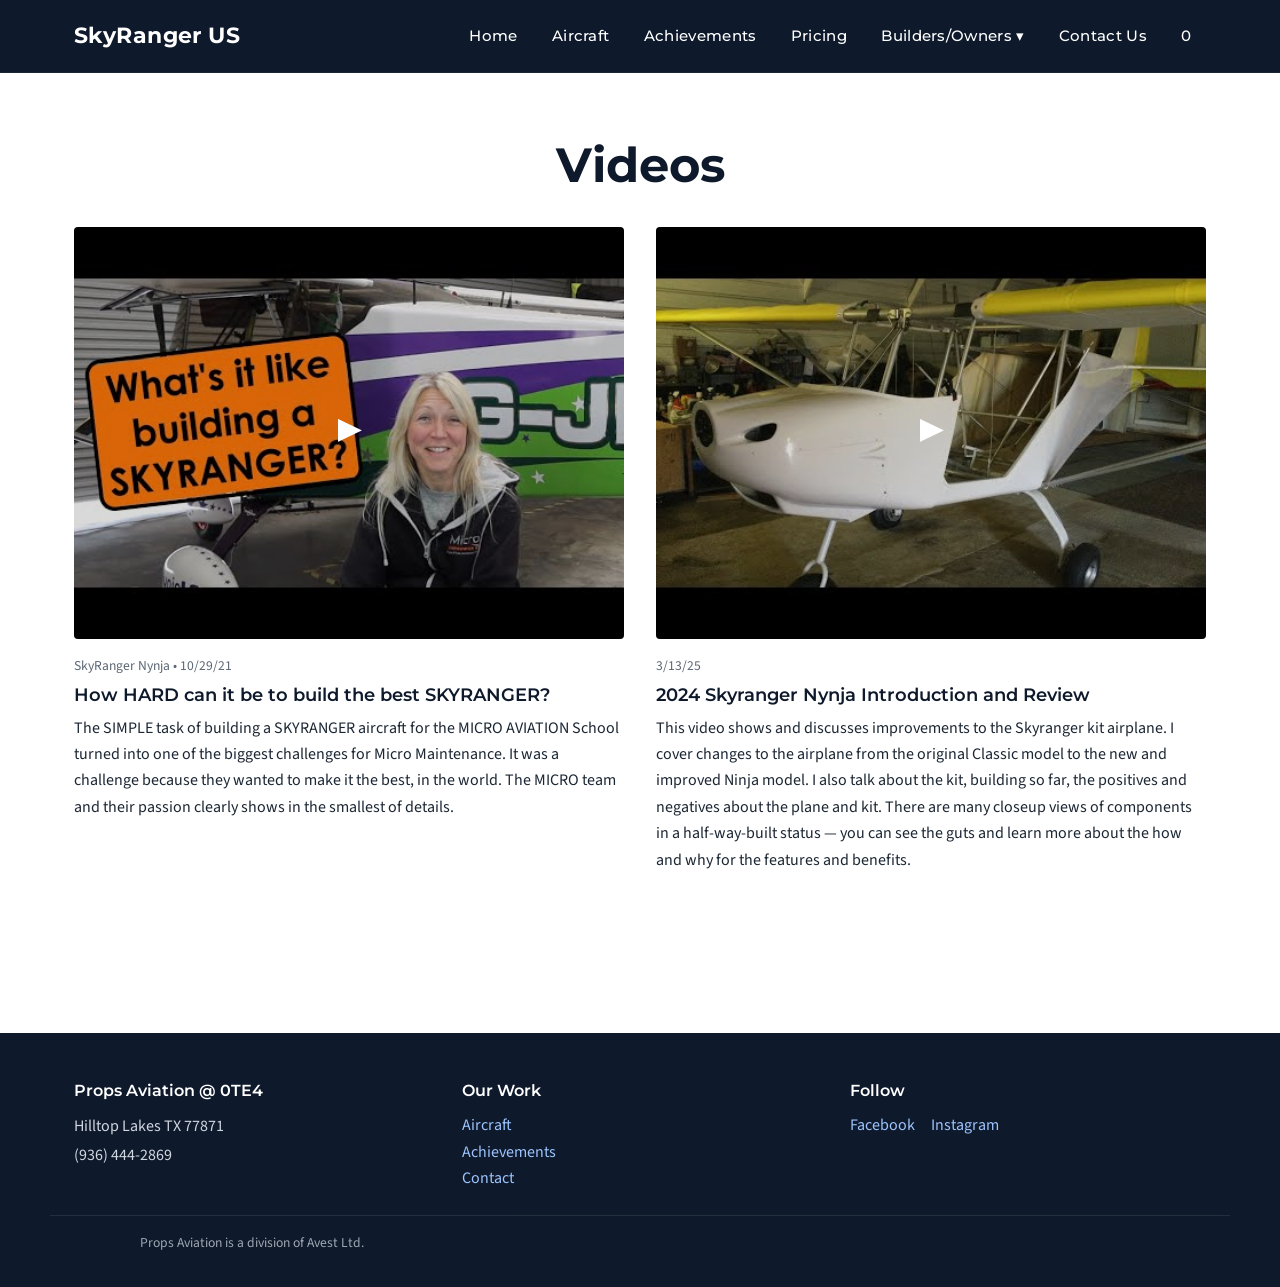
<file: videos.html>
<!DOCTYPE html>
<html lang="en">
<head>
<meta charset="UTF-8">
<meta name="viewport" content="width=device-width, initial-scale=1.0">
<title>Videos — SkyRanger US</title>
  <link rel="icon" href="assets/favicon.ico" sizes="any">
  <link rel="icon" type="image/png" sizes="16x16" href="assets/favicon-16.png">
  <link rel="icon" type="image/png" sizes="32x32" href="assets/favicon-32.png">
  <link rel="icon" type="image/png" sizes="192x192" href="assets/favicon-192.png">
  <link rel="icon" type="image/png" sizes="512x512" href="assets/favicon-512.png">
  <link rel="apple-touch-icon" sizes="180x180" href="assets/favicon-180.png">
<link rel="stylesheet" href="assets/style.css?v=4">
<!-- Google tag (gtag.js) -->
<script async src="https://www.googletagmanager.com/gtag/js?id=G-SRXDN4G9TX"></script>
<script>
  window.dataLayer = window.dataLayer || [];
  function gtag(){dataLayer.push(arguments);}
  gtag('js', new Date());
  gtag('config', 'G-SRXDN4G9TX');
</script>
</head>
<body>

<nav class="navbar">
  <div class="nav-inner">
    <a href="index.html" class="logo">SkyRanger US</a>
    <button class="nav-hamburger" aria-label="Menu"><span></span><span></span><span></span></button>
    <ul class="nav-links">
      <li><a href="index.html">Home</a></li>
      <li><a href="aircraft.html">Aircraft</a></li>
      <li><a href="achievements.html">Achievements</a></li>
      <li><a href="configure.html">Pricing</a></li>
      <li class="dropdown">
        <span>Builders/Owners ▾</span>
        <ul class="submenu">
          <li><a href="builder-logs.html">Builder Logs</a></li>
          <li><a href="videos.html">Videos</a></li>
          <li><a href="demo-skyranger-ninja.html">Demo Skyranger Ninja</a></li>
          <li><a href="dick-halls-v-max.html">Dick Hall's V-MAX</a></li>
        </ul>
      </li>
      <li><a href="contact-us.html">Contact Us</a></li>
      <li><a href="#" class="cart">0</a></li>
    </ul>
  </div>
</nav>

<section class="section">
  <div class="container">
    <h1 class="section-title">Videos</h1>

    <div class="video-list">

      <div class="video-card">
        <a href="https://www.youtube.com/watch?v=sxjEI4o0bho" target="_blank" rel="noopener">
          <img src="assets/videos/how-hard.jpg" alt="How HARD can it be to build the best SKYRANGER?">
          <span class="play">▶</span>
        </a>
        <div class="meta">SkyRanger Nynja • 10/29/21</div>
        <h4>How HARD can it be to build the best SKYRANGER?</h4>
        <p>The SIMPLE task of building a SKYRANGER aircraft for the MICRO AVIATION School turned into one of the biggest challenges for Micro Maintenance. It was a challenge because they wanted to make it the best, in the world. The MICRO team and their passion clearly shows in the smallest of details.</p>
      </div>

      <div class="video-card">
        <a href="https://www.youtube.com/watch?v=C0A2Sp6AL2Q" target="_blank" rel="noopener">
          <img src="assets/videos/2024-intro.jpg" alt="2024 Skyranger Nynja Introduction and Review">
          <span class="play">▶</span>
        </a>
        <div class="meta">3/13/25</div>
        <h4>2024 Skyranger Nynja Introduction and Review</h4>
        <p>This video shows and discusses improvements to the Skyranger kit airplane. I cover changes to the airplane from the original Classic model to the new and improved Ninja model. I also talk about the kit, building so far, the positives and negatives about the plane and kit. There are many closeup views of components in a half-way-built status — you can see the guts and learn more about the how and why for the features and benefits.</p>
      </div>

    </div>
  </div>
</section>

<footer class="site-footer">
  <div class="container">
    <div>
      <h4>Props Aviation @ 0TE4</h4>
      <div class="addr">
        Hilltop Lakes TX 77871<br>
        (936) 444-2869
      </div>
    </div>
    <div>
      <h4>Our Work</h4>
      <a href="aircraft.html">Aircraft</a><br>
      <a href="achievements.html">Achievements</a><br>
      <a href="contact-us.html">Contact</a>
    </div>
    <div>
      <h4>Follow</h4>
      <div class="social">
        <a href="https://www.facebook.com/skyrangerus" target="_blank" rel="noopener">Facebook</a>
        <a href="https://www.instagram.com/skyrangerus/" target="_blank" rel="noopener">Instagram</a>
      </div>
    </div>
  </div>
  <div class="container" style="padding-top:1rem;border-top:1px solid rgba(255,255,255,0.12);margin-top:1.5rem;text-align:center;font-size:0.85rem;opacity:0.75;">
    Props Aviation is a division of Avest Ltd.
  </div>
</footer>

<script src="assets/main.js"></script>
</body>
</html>
</file>
<file: assets/style.css>
/* ============================================
   SkyRanger US — clean Squarespace-style
   ============================================ */

@import url('https://fonts.googleapis.com/css2?family=Montserrat:wght@400;500;600;700&family=Source+Sans+3:wght@300;400;500;600;700&display=swap');

*, *::before, *::after { box-sizing: border-box; margin: 0; padding: 0; }

:root {
  --navy:        #0e1a2b;
  --navy-2:      #16233a;
  --accent:      #2f6bd3;
  --accent-dark: #22509f;
  --text:        #1c2734;
  --muted:       #5b6775;
  --line:        #e4e8ee;
  --bg:          #ffffff;
  --bg-alt:      #f6f7f9;
  --font-head:   'Montserrat', sans-serif;
  --font-body:   'Source Sans 3', 'Source Sans Pro', sans-serif;
  --max-w:       1180px;
  --radius:      4px;
  --shadow:      0 6px 24px rgba(14,26,43,0.10);
}

html { scroll-behavior: smooth; font-size: 16px; }
body {
  font-family: var(--font-body);
  color: var(--text);
  background: var(--bg);
  line-height: 1.65;
  -webkit-font-smoothing: antialiased;
}

img { display: block; max-width: 100%; height: auto; }

/* Sensible caps so images can't overflow the viewport on any device */
.section img,
.container img { max-width: 100%; height: auto; }
.section img:not(.raw):not(.gallery img) { max-height: 70vh; object-fit: contain; margin-left: auto; margin-right: auto; }

/* Content-flow images centered */
.content-img {
  display: block;
  max-width: 100%;
  max-height: 60vh;
  width: auto;
  height: auto;
  margin: 1.5rem auto;
  object-fit: contain;
}

a { color: var(--accent); text-decoration: none; transition: color 0.2s; }
a:hover { color: var(--accent-dark); }

ul, ol { list-style: none; }

h1, h2, h3, h4, h5 {
  font-family: var(--font-head);
  font-weight: 600;
  line-height: 1.2;
  color: var(--navy);
  letter-spacing: 0;
}
h1 { font-size: clamp(2rem, 4.5vw, 3rem); font-weight: 700; }
h2 { font-size: clamp(1.5rem, 3vw, 2.1rem); }
h3 { font-size: clamp(1.2rem, 2.2vw, 1.55rem); }
h4 { font-size: 1.1rem; }

p { margin-bottom: 1rem; }
p:last-child { margin-bottom: 0; }

.container { width: 100%; max-width: var(--max-w); margin: 0 auto; padding: 0 1.5rem; }

/* ---- Navbar ---- */
.navbar {
  position: sticky;
  top: 0;
  z-index: 100;
  background: var(--navy);
  color: #fff;
  border-bottom: 1px solid rgba(255,255,255,0.05);
}
.nav-inner {
  max-width: var(--max-w);
  margin: 0 auto;
  padding: 0 1.5rem;
  display: flex;
  align-items: center;
  justify-content: space-between;
  min-height: 72px;
}
.logo {
  font-family: var(--font-head);
  font-size: 1.35rem;
  font-weight: 700;
  color: #fff;
  letter-spacing: 0.02em;
}
.logo:hover { color: #fff; opacity: 0.85; }

.nav-links {
  display: flex;
  gap: 0.35rem;
  align-items: center;
  list-style: none;
}
.nav-links li { position: relative; }
.nav-links > li > a,
.nav-links > li > span {
  display: block;
  color: #fff;
  padding: 0.6rem 0.9rem;
  font-size: 0.95rem;
  font-weight: 500;
  font-family: var(--font-head);
  letter-spacing: 0.02em;
  cursor: pointer;
  transition: color 0.2s;
}
.nav-links > li > a:hover,
.nav-links > li > span:hover { color: #9dc4ff; }
.nav-links > li > a.active { color: #9dc4ff; }

.dropdown > .submenu {
  position: absolute;
  top: 100%;
  left: 0;
  min-width: 240px;
  background: var(--navy-2);
  padding: 0.5rem 0;
  border-top: 2px solid var(--accent);
  opacity: 0;
  visibility: hidden;
  transform: translateY(-4px);
  transition: opacity 0.18s ease, transform 0.18s ease, visibility 0.18s;
  box-shadow: var(--shadow);
  z-index: 10;
}
.dropdown:hover > .submenu,
.dropdown:focus-within > .submenu { opacity: 1; visibility: visible; transform: translateY(0); }
.submenu li a {
  display: block;
  padding: 0.55rem 1.1rem;
  color: #fff;
  font-family: var(--font-head);
  font-size: 0.9rem;
  font-weight: 500;
}
.submenu li a:hover { background: rgba(255,255,255,0.06); color: #9dc4ff; }

.cart { display: none; } /* No store — hide cart placeholder */

.nav-hamburger {
  display: none;
  flex-direction: column;
  gap: 4px;
  background: none;
  border: 0;
  cursor: pointer;
  padding: 8px;
}
.nav-hamburger span { display: block; width: 24px; height: 2px; background: #fff; transition: 0.2s; }

/* ---- Hero ---- */
/* ---- Hero uses <img> for proper aspect scaling ---- */
.hero {
  position: relative;
  width: 100%;
  color: #fff;
  overflow: hidden;
  background: var(--navy);
}
.hero-img {
  display: block;
  width: 100%;
  height: auto;
  max-height: 75vh;
  object-fit: contain;
  background: var(--navy);
}
.hero-content {
  position: absolute;
  inset: 0;
  z-index: 2;
  display: flex;
  flex-direction: column;
  align-items: center;
  justify-content: center;
  text-align: center;
  padding: 2rem 1.5rem;
  background: linear-gradient(rgba(10,20,35,0.20), rgba(10,20,35,0.55));
}

/* Variant: pin caption to bottom of hero image */
.hero.hero-bottom .hero-content {
  justify-content: flex-end;
  padding-bottom: 1.75rem;
  background: linear-gradient(rgba(10,20,35,0.00) 40%, rgba(10,20,35,0.70) 100%);
}
@media (max-width: 620px) {
  .hero-img { max-height: 45vh; }
  .hero-content { padding: 1.5rem 1rem; }
  .hero .subhead { font-size: 1rem; }
}
.hero-content .inner { max-width: 900px; }
.hero h1 { color: #fff; text-shadow: 0 2px 12px rgba(0,0,0,0.35); margin-bottom: 0.9rem; }
.hero .subhead { font-size: 1.15rem; font-weight: 400; opacity: 0.95; }

/* ---- Sections ---- */
section.section { padding: 4rem 0; }
section.section.alt { background: var(--bg-alt); }
.section-narrow { max-width: 780px; margin: 0 auto; }
.section-title { text-align: center; margin-bottom: 2rem; }

.lead {
  font-size: 1.1rem;
  line-height: 1.7;
  color: #33404e;
  margin-bottom: 1.5rem;
}

.feature-list {
  list-style: none;
  display: grid;
  grid-template-columns: repeat(auto-fit, minmax(240px, 1fr));
  gap: 0.6rem 1.5rem;
  margin: 1.5rem 0 2rem;
  font-size: 1.05rem;
}
.feature-list li {
  padding-left: 1.5rem;
  position: relative;
  font-weight: 500;
}
.feature-list li::before {
  content: "✈";
  color: var(--accent);
  position: absolute;
  left: 0;
  top: 0;
}

.callout {
  text-align: center;
  padding: 2rem 1rem;
  font-family: var(--font-head);
  font-size: clamp(1.3rem, 2.6vw, 1.9rem);
  font-weight: 600;
  color: var(--navy);
  border-top: 1px solid var(--line);
  border-bottom: 1px solid var(--line);
  margin: 2rem 0;
}

/* ---- Image blocks ---- */
.img-wide { margin: 2rem 0; }
.img-wide img {
  width: 100%;
  max-height: 60vh;
  object-fit: cover;
  border-radius: var(--radius);
}
@media (max-width: 760px) { .img-wide img { max-height: 45vh; } }

.two-col {
  display: grid;
  grid-template-columns: 1fr 1fr;
  gap: 2rem;
  align-items: center;
  margin: 2rem 0;
}
.two-col img {
  border-radius: var(--radius);
  width: 100%;
  max-height: 380px;
  object-fit: cover;
}
@media (max-width: 760px) { .two-col { grid-template-columns: 1fr; } }

/* ---- Buttons ---- */
.btn {
  display: inline-block;
  background: var(--accent);
  color: #fff;
  padding: 0.75rem 1.6rem;
  font-family: var(--font-head);
  font-size: 1rem;
  font-weight: 600;
  border: 0;
  border-radius: var(--radius);
  cursor: pointer;
  transition: background 0.2s, transform 0.15s;
  letter-spacing: 0.02em;
}
.btn:hover { background: var(--accent-dark); color: #fff; }
.btn.big { padding: 1rem 2.2rem; font-size: 1.05rem; }
.btn.ghost { background: transparent; color: var(--accent); border: 1px solid var(--accent); }
.btn.ghost:hover { background: var(--accent); color: #fff; }

/* ---- Specs table ---- */
.specs {
  display: grid;
  grid-template-columns: 1fr 1fr;
  gap: 0.35rem 2rem;
  margin: 1.5rem 0 2rem;
  border-top: 1px solid var(--line);
  padding-top: 1.2rem;
}
.specs div { display: flex; justify-content: space-between; padding: 0.5rem 0; border-bottom: 1px solid var(--line); }
.specs div span:first-child { color: var(--muted); }
.specs div span:last-child { font-weight: 600; }
@media (max-width: 760px) { .specs { grid-template-columns: 1fr; } }

/* ---- Downloads ---- */
.downloads {
  display: grid;
  grid-template-columns: repeat(auto-fit, minmax(220px, 1fr));
  gap: 1rem;
  margin: 2rem 0;
}
.downloads a {
  display: block;
  padding: 1.1rem 1.2rem;
  background: var(--navy);
  color: #fff;
  border-radius: var(--radius);
  font-family: var(--font-head);
  font-weight: 600;
  text-align: center;
  transition: background 0.2s;
}
.downloads a:hover { background: var(--accent); color: #fff; }
.downloads a::before { content: "📄 "; margin-right: 0.3rem; }

/* ---- Achievements timeline ---- */
.medals {
  margin: 2rem 0;
  border-left: 3px solid var(--accent);
  padding-left: 1.25rem;
}
.medals li {
  padding: 0.4rem 0;
  font-size: 1rem;
  color: #2b3644;
}
.medals li strong { color: var(--navy); font-family: var(--font-head); }

/* ---- Pricing simple ---- */
.pricing-simple {
  text-align: center;
  padding: 4rem 1.5rem;
}
.pricing-simple p { font-size: 1.15rem; margin-bottom: 2rem; color: var(--muted); }

/* ---- Configurator ---- */
.configurator {
  display: grid;
  grid-template-columns: 1fr 340px;
  gap: 2rem;
  align-items: start;
}
@media (max-width: 900px) { .configurator { grid-template-columns: 1fr; } }

.cfg-header {
  background: var(--bg-alt);
  padding: 1.25rem 1.5rem;
  border-left: 4px solid var(--accent);
  margin-bottom: 2rem;
  font-size: 0.95rem;
  color: #33404e;
}

.cfg-section {
  margin-bottom: 2.2rem;
  padding-bottom: 1.5rem;
  border-bottom: 1px solid var(--line);
}
.cfg-section h3 {
  font-size: 1.3rem;
  margin-bottom: 1rem;
  padding-bottom: 0.5rem;
  border-bottom: 2px solid var(--accent);
  display: inline-block;
}
.cfg-options { display: flex; flex-direction: column; gap: 0.25rem; }
.cfg-option {
  display: flex;
  align-items: center;
  gap: 0.75rem;
  padding: 0.45rem 0.75rem;
  border: 1px solid var(--line);
  border-radius: var(--radius);
  cursor: pointer;
  transition: border-color 0.15s, background 0.15s;
  background: #fff;
  line-height: 1.3;
}
.cfg-option:hover { border-color: var(--accent); }
.cfg-option input {
  width: 18px; height: 18px;
  accent-color: var(--accent);
  cursor: pointer;
  flex-shrink: 0;
}
.cfg-option .name {
  flex: 1;
  font-weight: 500;
  color: var(--navy);
}
.cfg-option .price {
  font-family: var(--font-head);
  font-weight: 600;
  color: var(--accent);
}
.cfg-option.disabled { opacity: 0.4; cursor: not-allowed; }
.cfg-option.disabled input { cursor: not-allowed; }
.cfg-gallery {
  display: grid;
  grid-template-columns: repeat(auto-fill, minmax(220px, 1fr));
  gap: 1.25rem;
  margin-top: 1.5rem;
}
.cfg-gallery figure {
  margin: 0;
  background: #fff;
  border: 1px solid #e5e5e5;
  border-radius: 6px;
  overflow: hidden;
  box-shadow: 0 1px 3px rgba(0,0,0,0.05);
}
.cfg-gallery img {
  width: 100%;
  height: 180px;
  object-fit: cover;
  display: block;
  background: #f4f4f4;
}
.cfg-gallery figcaption {
  padding: 0.6rem 0.8rem;
  font-size: 0.9rem;
  font-weight: 600;
  text-align: center;
  color: var(--text, #222);
}
.cfg-option .tag {
  font-size: 0.75rem;
  background: #edf1fa;
  color: var(--accent-dark);
  padding: 0.15rem 0.5rem;
  border-radius: 3px;
  margin-left: 0.5rem;
  font-weight: 600;
}

.cfg-summary {
  position: sticky;
  top: 90px;
  background: var(--navy);
  color: #fff;
  border-radius: var(--radius);
  padding: 1.5rem;
  box-shadow: var(--shadow);
}
.cfg-summary h3 { color: #fff; margin-bottom: 1rem; border-bottom: 2px solid var(--accent); padding-bottom: 0.5rem; }
.cfg-summary .items-wrap {
  position: relative;
  margin-bottom: 1rem;
}
.cfg-summary .items {
  min-height: 80px;
  max-height: 340px;
  overflow-y: auto;
  padding-right: 4px;
  /* Fade hint at bottom that content continues */
  mask-image: linear-gradient(to bottom, #000 calc(100% - 24px), transparent 100%);
  -webkit-mask-image: linear-gradient(to bottom, #000 calc(100% - 24px), transparent 100%);
}
.cfg-summary .items.is-at-bottom,
.cfg-summary .items:not(.is-scrollable) {
  mask-image: none;
  -webkit-mask-image: none;
}
/* Visible custom scrollbar so users know it scrolls */
.cfg-summary .items::-webkit-scrollbar { width: 10px; }
.cfg-summary .items::-webkit-scrollbar-track {
  background: rgba(255,255,255,0.08);
  border-radius: 5px;
}
.cfg-summary .items::-webkit-scrollbar-thumb {
  background: var(--accent);
  border-radius: 5px;
  border: 2px solid transparent;
  background-clip: padding-box;
}
.cfg-summary .items::-webkit-scrollbar-thumb:hover {
  background: #fff;
  background-clip: padding-box;
  border: 2px solid transparent;
}
.cfg-summary .items { scrollbar-color: var(--accent) rgba(255,255,255,0.08); scrollbar-width: thin; }
.cfg-summary .scroll-hint {
  position: absolute;
  left: 0; right: 4px;
  bottom: 0;
  display: none;
  justify-content: center;
  align-items: center;
  gap: 0.35rem;
  padding: 0.35rem 0;
  font-size: 0.72rem;
  font-weight: 600;
  letter-spacing: 0.04em;
  text-transform: uppercase;
  color: #fff;
  background: linear-gradient(to top, rgba(0,0,0,0.55), rgba(0,0,0,0));
  pointer-events: none;
  border-radius: 0 0 var(--radius) var(--radius);
}
.cfg-summary .items-wrap.is-scrollable .scroll-hint { display: flex; }
.cfg-summary .items-wrap.is-at-bottom .scroll-hint { opacity: 0; transition: opacity 0.2s; }
.cfg-summary .scroll-hint::after { content: "▼"; font-size: 0.7rem; animation: cfgScrollBounce 1.4s infinite; }

/* Builder Assist — disabled table cell (used by instrument interlock) */
.builder-assist-table td.disabled-cell {
  opacity: 0.4;
  pointer-events: none;
  background: rgba(0,0,0,0.03);
}
@keyframes cfgScrollBounce {
  0%, 100% { transform: translateY(0); }
  50% { transform: translateY(3px); }
}
.cfg-summary .items .row {
  display: flex;
  justify-content: space-between;
  font-size: 0.9rem;
  padding: 0.4rem 0;
  border-bottom: 1px solid rgba(255,255,255,0.1);
  gap: 0.5rem;
}
.cfg-summary .items .row span:first-child { flex: 1; }
.cfg-summary .items .row .price { color: #9dc4ff; font-weight: 600; white-space: nowrap; }
.cfg-summary .empty { opacity: 0.6; font-style: italic; text-align: center; padding: 1.5rem 0; }
.cfg-summary .total {
  display: flex;
  justify-content: space-between;
  font-family: var(--font-head);
  font-weight: 700;
  font-size: 1.4rem;
  padding-top: 1rem;
  border-top: 2px solid var(--accent);
  margin-bottom: 1rem;
}
.cfg-summary .btn { display: block; text-align: center; width: 100%; }
.cfg-summary .note { font-size: 0.78rem; opacity: 0.7; margin-top: 0.8rem; text-align: center; }

/* ---- Gallery ---- */
.gallery {
  display: grid;
  grid-template-columns: repeat(auto-fill, minmax(220px, 1fr));
  gap: 0.75rem;
  margin: 2rem 0;
}
.gallery a { display: block; overflow: hidden; border-radius: var(--radius); background: #eee; }
.gallery img { width: 100%; height: 200px; object-fit: cover; transition: transform 0.3s; }
@media (max-width: 760px) {
  .gallery { grid-template-columns: repeat(auto-fill, minmax(150px, 1fr)); gap: 0.5rem; }
  .gallery img { height: 140px; }
}
.gallery a:hover img { transform: scale(1.03); }

.build-entry {
  padding: 1.5rem 0;
  border-bottom: 1px solid var(--line);
}
.build-entry:last-child { border-bottom: 0; }
.build-entry .date {
  font-family: var(--font-head);
  color: var(--accent);
  font-weight: 600;
  font-size: 0.95rem;
  margin-bottom: 0.5rem;
}

/* ---- Videos ---- */
.video-list {
  display: grid;
  grid-template-columns: repeat(auto-fit, minmax(320px, 1fr));
  gap: 2rem;
  margin: 2rem 0;
}
.video-card { background: #fff; }
.video-card a { display: block; position: relative; }
.video-card img { width: 100%; max-height: 260px; object-fit: cover; border-radius: var(--radius); }
.video-card .play {
  position: absolute; inset: 0;
  display: flex; align-items: center; justify-content: center;
  color: #fff; font-size: 3rem;
  background: rgba(0,0,0,0.15);
  transition: background 0.2s;
  border-radius: var(--radius);
}
.video-card a:hover .play { background: rgba(0,0,0,0.35); }
.video-card .meta { font-size: 0.85rem; color: var(--muted); margin-top: 1rem; }
.video-card h4 { margin: 0.4rem 0 0.6rem; }

/* ---- Contact ---- */
.contact-grid {
  display: grid;
  grid-template-columns: 1fr 1fr;
  gap: 3rem;
  margin: 2rem 0;
}
@media (max-width: 760px) { .contact-grid { grid-template-columns: 1fr; } }
.contact-block h3 { margin-bottom: 1rem; }
.contact-block .person {
  padding: 1rem 0;
  border-bottom: 1px solid var(--line);
}
.contact-block .person:last-child { border-bottom: 0; }
.contact-block .person strong { display: block; font-size: 1.1rem; color: var(--navy); }

/* ---- Forms ---- */
.form-block { margin: 2rem 0; }
.form-block label {
  display: block;
  font-family: var(--font-head);
  font-size: 0.9rem;
  font-weight: 500;
  color: var(--navy);
  margin-bottom: 0.35rem;
  margin-top: 1rem;
}
.form-block label .req { color: var(--accent); }
.form-block input,
.form-block textarea {
  width: 100%;
  padding: 0.75rem 0.9rem;
  border: 1px solid var(--line);
  border-radius: var(--radius);
  font: inherit;
  background: #fff;
  transition: border-color 0.2s;
}
.form-block input:focus,
.form-block textarea:focus { outline: none; border-color: var(--accent); }
.form-block textarea { min-height: 120px; resize: vertical; }
.form-block .form-row {
  display: grid;
  grid-template-columns: 1fr 1fr;
  gap: 1rem;
}
@media (max-width: 620px) { .form-block .form-row { grid-template-columns: 1fr; } }

/* ---- Footer ---- */
footer.site-footer {
  background: var(--navy);
  color: #cfd6e0;
  padding: 3rem 0 2rem;
  margin-top: 4rem;
}
footer.site-footer .container {
  display: grid;
  grid-template-columns: 1fr 1fr 1fr;
  gap: 2rem;
}
@media (max-width: 760px) { footer.site-footer .container { grid-template-columns: 1fr; text-align: center; } }
footer.site-footer h4 { color: #fff; margin-bottom: 0.75rem; font-size: 1rem; }
footer.site-footer a { color: #9dc4ff; }
footer.site-footer a:hover { color: #fff; }
footer.site-footer .addr { line-height: 1.8; }
footer.site-footer .social {
  display: flex; gap: 1rem;
}
@media (max-width: 760px) { footer.site-footer .social { justify-content: center; } }

/* ---- Utilities ---- */
.text-center { text-align: center; }
.mt-2 { margin-top: 2rem; }
.mb-2 { margin-bottom: 2rem; }
.small { font-size: 0.9rem; color: var(--muted); }

/* Extra mobile polish */
@media (max-width: 620px) {
  section.section { padding: 2.5rem 0; }
  .container { padding: 0 1rem; }
  h1 { font-size: clamp(1.7rem, 6vw, 2.2rem); }
  h2 { font-size: clamp(1.3rem, 5vw, 1.7rem); }
  .lead { font-size: 1rem; }
  .feature-list { grid-template-columns: 1fr; font-size: 1rem; }
  .callout { font-size: 1.15rem; padding: 1.5rem 0.5rem; }
  .btn.big { padding: 0.85rem 1.6rem; font-size: 1rem; }
  .cfg-summary { position: static; margin-top: 2rem; }
}

/* Prevent horizontal scroll on any device */
html, body { overflow-x: hidden; max-width: 100%; }

/* ---- Responsive ---- */
@media (max-width: 900px) {
  .nav-hamburger { display: flex; }
  .nav-inner { min-height: 60px; }
  .logo { font-size: 1.15rem; }
  .nav-links {
    position: absolute;
    top: 100%;
    left: 0; right: 0;
    background: var(--navy);
    flex-direction: column;
    align-items: stretch;
    padding: 0.5rem 0;
    max-height: 0;
    overflow: hidden;
    transition: max-height 0.3s;
    gap: 0;
  }
  .nav-links.open { max-height: 90vh; overflow-y: auto; }
  .nav-links > li { border-bottom: 1px solid rgba(255,255,255,0.08); }
  .nav-links > li > a,
  .nav-links > li > span { padding: 0.75rem 1.5rem; }
  .dropdown > .submenu {
    position: static;
    opacity: 1;
    visibility: visible;
    transform: none;
    box-shadow: none;
    background: var(--navy-2);
    padding: 0;
    display: none;
    border-top: 0;
  }
  .dropdown.open > .submenu { display: block; }
  .submenu li a { padding: 0.6rem 2.5rem; }
  .cart { border-left: 0; }
}

/* ============================================
   Dacron Panel Colors — section + modal
   ============================================ */

/* Section on configure page */
#dacron-colors-section .dacron-picker-row {
  display: flex;
  align-items: center;
  gap: 1rem;
  flex-wrap: wrap;
}
.btn-choose-dacron {
  background: var(--accent);
  color: #fff;
  border: 0;
  padding: 0.7rem 1.2rem;
  border-radius: var(--radius);
  font-family: var(--font-head);
  font-weight: 600;
  font-size: 0.95rem;
  cursor: pointer;
  transition: background 0.2s;
}
.btn-choose-dacron:hover { background: var(--accent-dark); }
.dacron-current {
  font-size: 0.95rem;
  color: var(--muted);
  display: flex;
  align-items: center;
  gap: 0.5rem;
  flex-wrap: wrap;
}
.dacron-current-label { font-weight: 600; }
.dacron-current-value.has-selection { color: var(--text); }
.mini-chip {
  display: inline-block;
  width: 18px;
  height: 18px;
  border-radius: 3px;
  border: 1px solid var(--line);
  vertical-align: middle;
}

/* Modal */
.dacron-modal {
  position: fixed;
  inset: 0;
  z-index: 1000;
  display: none;
  align-items: center;
  justify-content: center;
  padding: 1rem;
}
.dacron-modal.open { display: flex; }
.dacron-modal-backdrop {
  position: absolute;
  inset: 0;
  background: rgba(14, 26, 43, 0.65);
  cursor: pointer;
}
.dacron-modal-panel {
  position: relative;
  background: #fff;
  border-radius: 8px;
  box-shadow: var(--shadow);
  max-width: 1000px;
  width: 100%;
  max-height: 92vh;
  display: flex;
  flex-direction: column;
  overflow: hidden;
}
.dacron-modal-header {
  display: flex;
  justify-content: space-between;
  align-items: center;
  padding: 1rem 1.25rem;
  border-bottom: 1px solid var(--line);
  background: var(--bg-alt);
}
.dacron-modal-header h3 {
  font-family: var(--font-head);
  font-size: 1.2rem;
  color: var(--navy);
  margin: 0;
}
.dacron-modal-close {
  background: transparent;
  border: 0;
  font-size: 1.8rem;
  line-height: 1;
  color: var(--muted);
  cursor: pointer;
  padding: 0 0.3rem;
}
.dacron-modal-close:hover { color: var(--text); }
.dacron-modal-footer {
  padding: 0.8rem 1.25rem;
  border-top: 1px solid var(--line);
  display: flex;
  justify-content: flex-end;
  gap: 0.6rem;
  background: var(--bg-alt);
}
.dacron-modal-footer .btn-primary {
  background: var(--accent);
  color: #fff;
  border: 0;
  padding: 0.6rem 1.2rem;
  border-radius: var(--radius);
  font-family: var(--font-head);
  font-weight: 600;
  cursor: pointer;
}
.dacron-modal-footer .btn-primary:hover { background: var(--accent-dark); }
.dacron-modal-footer .btn-secondary {
  background: #fff;
  color: var(--text);
  border: 1px solid var(--line);
  padding: 0.6rem 1.2rem;
  border-radius: var(--radius);
  font-family: var(--font-head);
  font-weight: 600;
  cursor: pointer;
}
.dacron-modal-footer .btn-secondary:hover { background: var(--bg-alt); }

/* Tabs */
.dacron-tabs {
  display: flex;
  gap: 0;
  border-bottom: 1px solid var(--line);
  padding: 0 1.25rem;
  background: #fff;
  flex-shrink: 0;
}
.dacron-tab {
  background: transparent;
  border: 0;
  padding: 0.85rem 1.25rem;
  font-family: var(--font-head);
  font-weight: 600;
  font-size: 0.95rem;
  color: var(--muted);
  cursor: pointer;
  border-bottom: 3px solid transparent;
  margin-bottom: -1px;
}
.dacron-tab:hover { color: var(--text); }
.dacron-tab.active {
  color: var(--accent);
  border-bottom-color: var(--accent);
}
.dacron-tab-panel {
  display: none;
  padding: 1.25rem;
  overflow-y: auto;
  flex: 1;
}
.dacron-tab-panel.active { display: block; }
.dacron-help {
  color: var(--muted);
  font-size: 0.95rem;
  margin-bottom: 1rem;
}
.dacron-note {
  color: var(--muted);
  font-size: 0.85rem;
  font-style: italic;
  margin-top: 1rem;
}

/* Standard schemes grid */
.dacron-schemes {
  display: grid;
  grid-template-columns: repeat(auto-fit, minmax(160px, 1fr));
  gap: 0.9rem;
}
.dacron-scheme-card {
  background: #fff;
  border: 2px solid var(--line);
  border-radius: 6px;
  padding: 1rem 0.75rem;
  cursor: pointer;
  transition: border-color 0.15s, transform 0.1s;
  font-family: var(--font-body);
  color: var(--text);
  text-align: center;
}
.dacron-scheme-card:hover { border-color: var(--accent); }
.dacron-scheme-card.selected {
  border-color: var(--accent);
  background: rgba(47, 107, 211, 0.06);
  box-shadow: 0 0 0 2px rgba(47, 107, 211, 0.15) inset;
}
.dacron-scheme-card .scheme-num {
  font-family: var(--font-head);
  font-weight: 700;
  font-size: 1.4rem;
  color: var(--accent);
  margin-bottom: 0.4rem;
}
.dacron-scheme-card .scheme-swatches {
  display: flex;
  justify-content: center;
  gap: 0.35rem;
  margin-bottom: 0.5rem;
}
.dacron-scheme-card .scheme-swatch {
  width: 34px;
  height: 34px;
  border-radius: 4px;
  border: 1px solid var(--line);
}
.dacron-scheme-card .scheme-label {
  font-size: 0.85rem;
  line-height: 1.35;
  color: var(--muted);
}

/* Custom picker layout */
.dacron-custom-grid {
  display: grid;
  grid-template-columns: 1fr 1fr;
  gap: 1.5rem;
  align-items: start;
}
@media (max-width: 800px) {
  .dacron-custom-grid { grid-template-columns: 1fr; }
}
.dacron-diagram img {
  border: 1px solid var(--line);
  border-radius: 4px;
  max-width: 100%;
  height: auto;
}
.dacron-diagram-caption {
  font-size: 0.85rem;
  color: var(--muted);
  margin-top: 0.5rem;
  display: flex;
  align-items: center;
  gap: 0.5rem;
}
.dacron-diagram-caption .dot {
  display: inline-block;
  width: 12px;
  height: 12px;
  border-radius: 50%;
}
.dacron-diagram-caption .dot-a { background: #22a5d6; }
.dacron-diagram-caption .dot-b { background: #f2c81f; }

.dacron-panel-group { margin-bottom: 1.25rem; }
.dacron-panel-group h4 {
  font-family: var(--font-head);
  font-size: 1rem;
  font-weight: 600;
  color: var(--navy);
  margin-bottom: 0.5rem;
}
.dacron-panel-group .selected-color {
  color: var(--accent);
  font-weight: 700;
}
.swatch-grid {
  display: grid;
  grid-template-columns: repeat(5, 1fr);
  gap: 0.5rem;
}
.swatch {
  position: relative;
  border: 2px solid var(--line);
  border-radius: 4px;
  height: 56px;
  cursor: pointer;
  transition: transform 0.1s, border-color 0.15s;
  overflow: hidden;
  padding: 0;
}
.swatch:hover { transform: scale(1.05); border-color: var(--accent); }
.swatch.selected {
  border-color: var(--accent);
  box-shadow: 0 0 0 2px rgba(47, 107, 211, 0.35);
  transform: scale(1.05);
}
.swatch.is-light { border-color: #ccc; }
.swatch-label {
  position: absolute;
  bottom: 2px;
  left: 0;
  right: 0;
  font-size: 0.7rem;
  color: #fff;
  text-shadow: 0 0 3px rgba(0,0,0,0.7);
  font-weight: 600;
  pointer-events: none;
}
.swatch.is-light .swatch-label {
  color: #333;
  text-shadow: none;
}

/* Standard schemes layout with diagram */
.dacron-standard-grid {
  display: grid;
  grid-template-columns: 1fr 1fr;
  gap: 1.5rem;
  align-items: start;
}
@media (max-width: 800px) {
  .dacron-standard-grid { grid-template-columns: 1fr; }
}
.dacron-standard-grid .dacron-schemes {
  grid-template-columns: repeat(auto-fit, minmax(130px, 1fr));
}
.dacron-custom-charge {
  color: #b8541c;
  font-style: normal;
  font-weight: 500;
}

/* Pulse-attention on "Choose Dacron Colors" when kit picked but no colors */
@keyframes dacronPulse {
  0%   { box-shadow: 0 0 0 0 rgba(47, 107, 211, 0.55); }
  70%  { box-shadow: 0 0 0 10px rgba(47, 107, 211, 0); }
  100% { box-shadow: 0 0 0 0 rgba(47, 107, 211, 0); }
}
.btn-choose-dacron.pulse-attention {
  animation: dacronPulse 1.6s ease-out infinite;
  position: relative;
}
.btn-choose-dacron.pulse-attention::after {
  content: 'Pick your colors →';
  position: absolute;
  left: calc(100% + 12px);
  top: 50%;
  transform: translateY(-50%);
  background: var(--accent);
  color: #fff;
  padding: 0.3rem 0.6rem;
  font-size: 0.8rem;
  border-radius: 3px;
  white-space: nowrap;
  font-weight: 500;
  animation: fadeInHint 0.4s ease-out;
}
@keyframes fadeInHint {
  from { opacity: 0; transform: translateY(-50%) translateX(-4px); }
  to   { opacity: 1; transform: translateY(-50%) translateX(0); }
}
@media (max-width: 640px) {
  .btn-choose-dacron.pulse-attention::after { display: none; }
}

/* Kit color badge in summary — mini chips next to Swift 3 / Nynja Kit line */
.kit-color-badge {
  display: inline-flex;
  gap: 3px;
  vertical-align: middle;
  margin-left: 0.4rem;
}
.kit-color-badge .kit-chip {
  display: inline-block;
  width: 14px;
  height: 14px;
  border-radius: 2px;
  border: 1px solid rgba(255,255,255,0.4);
}
</file>
